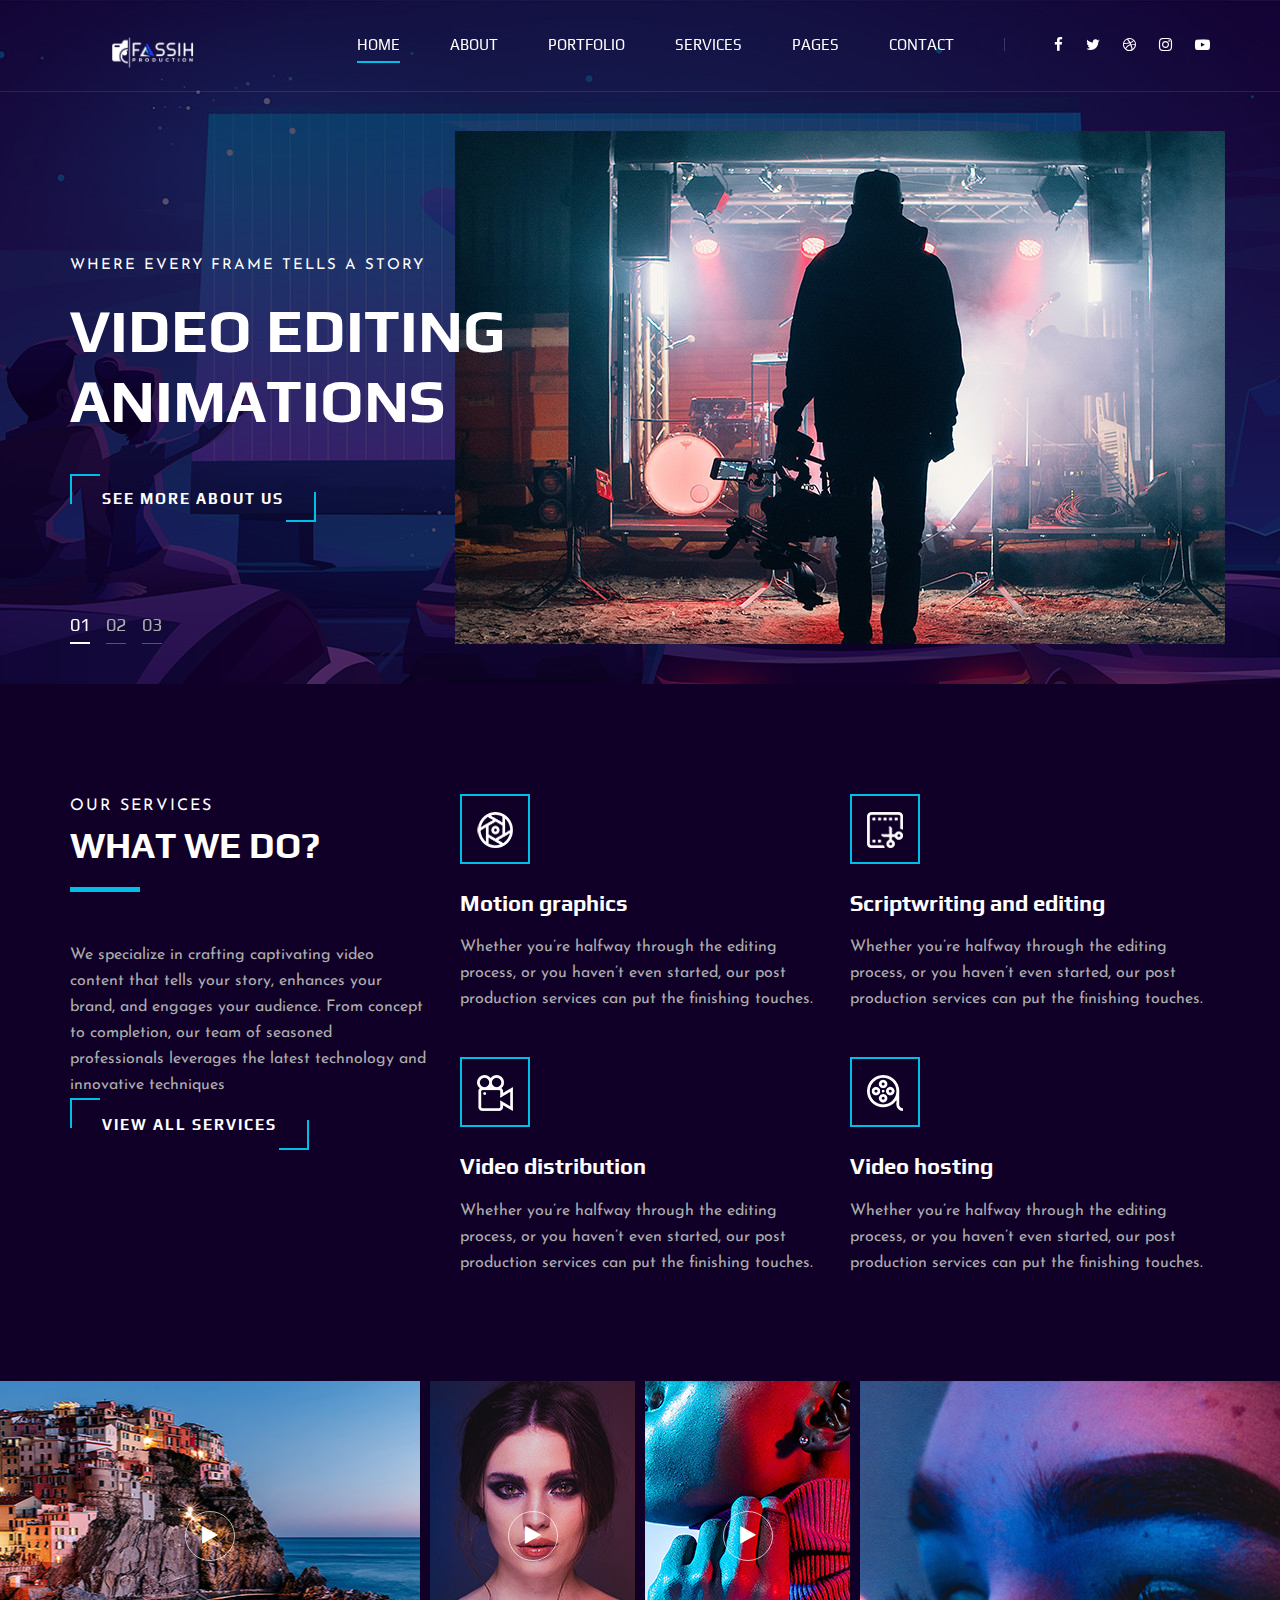
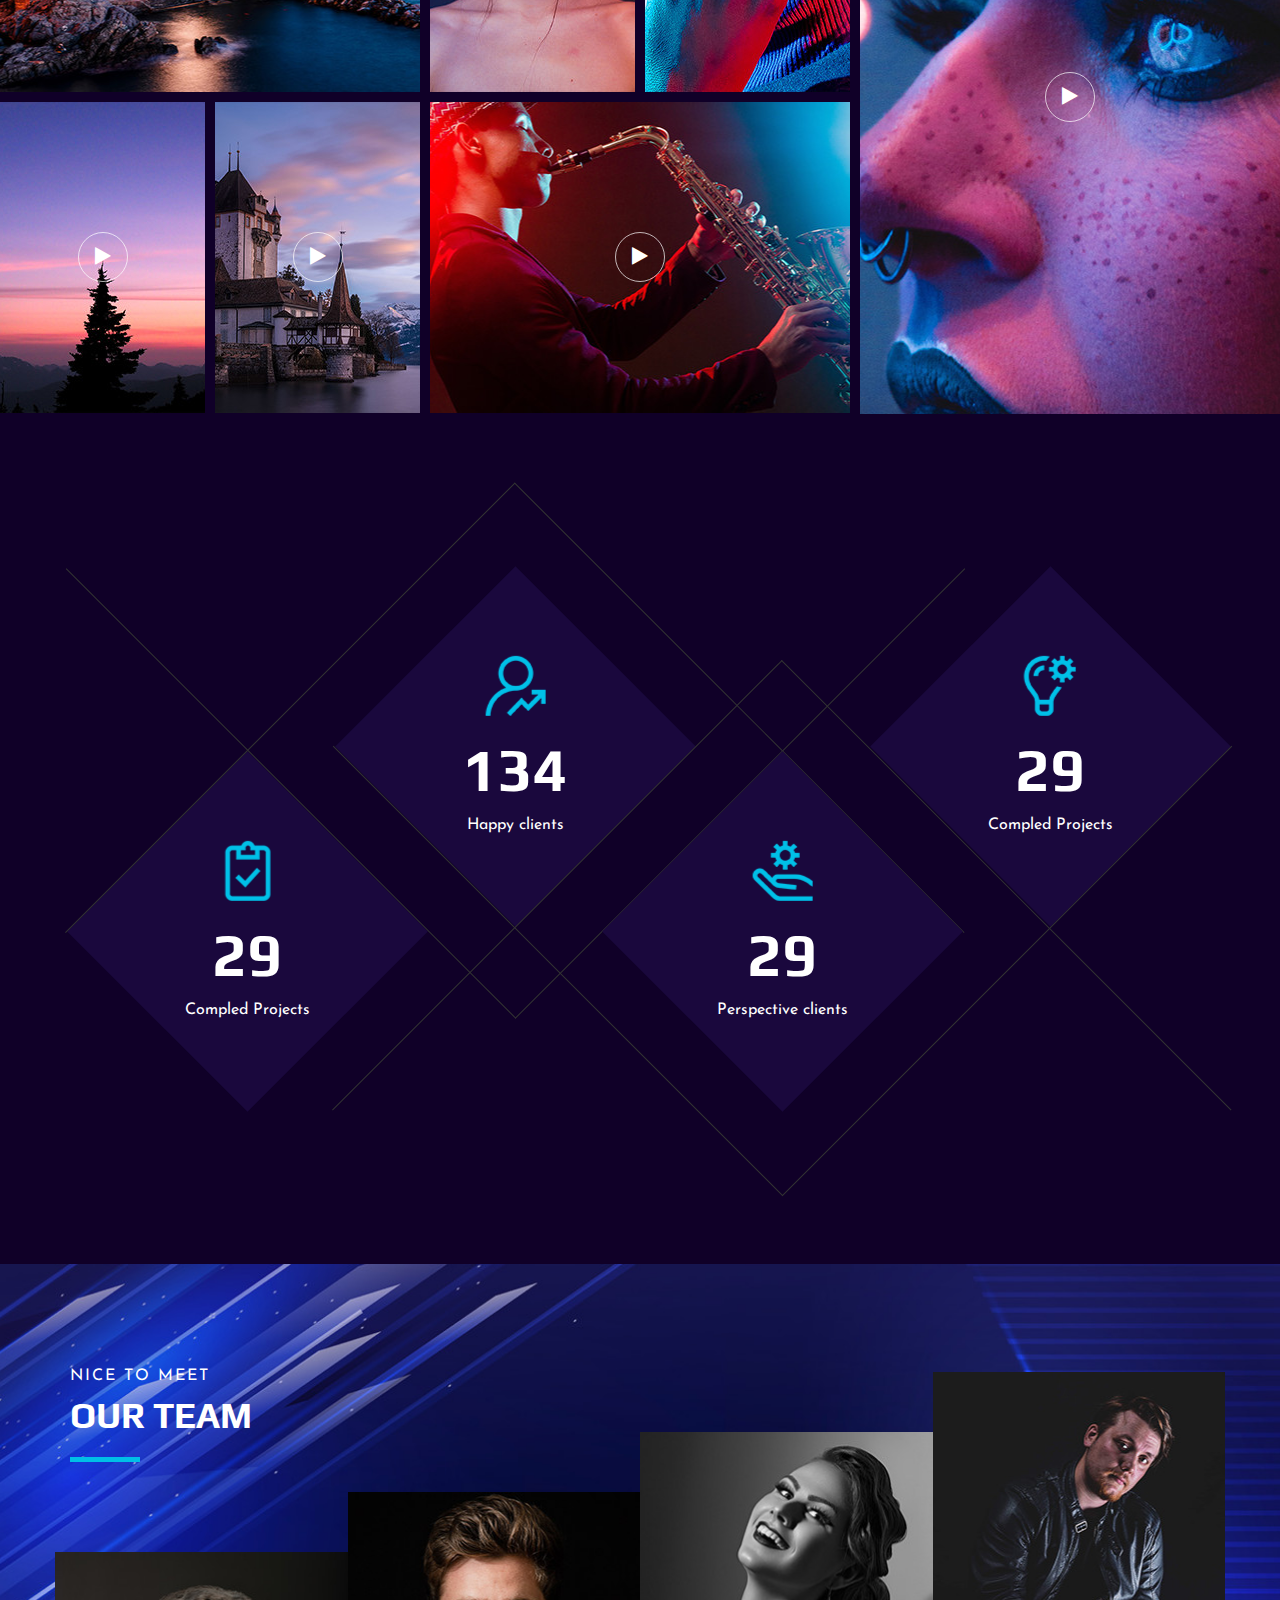
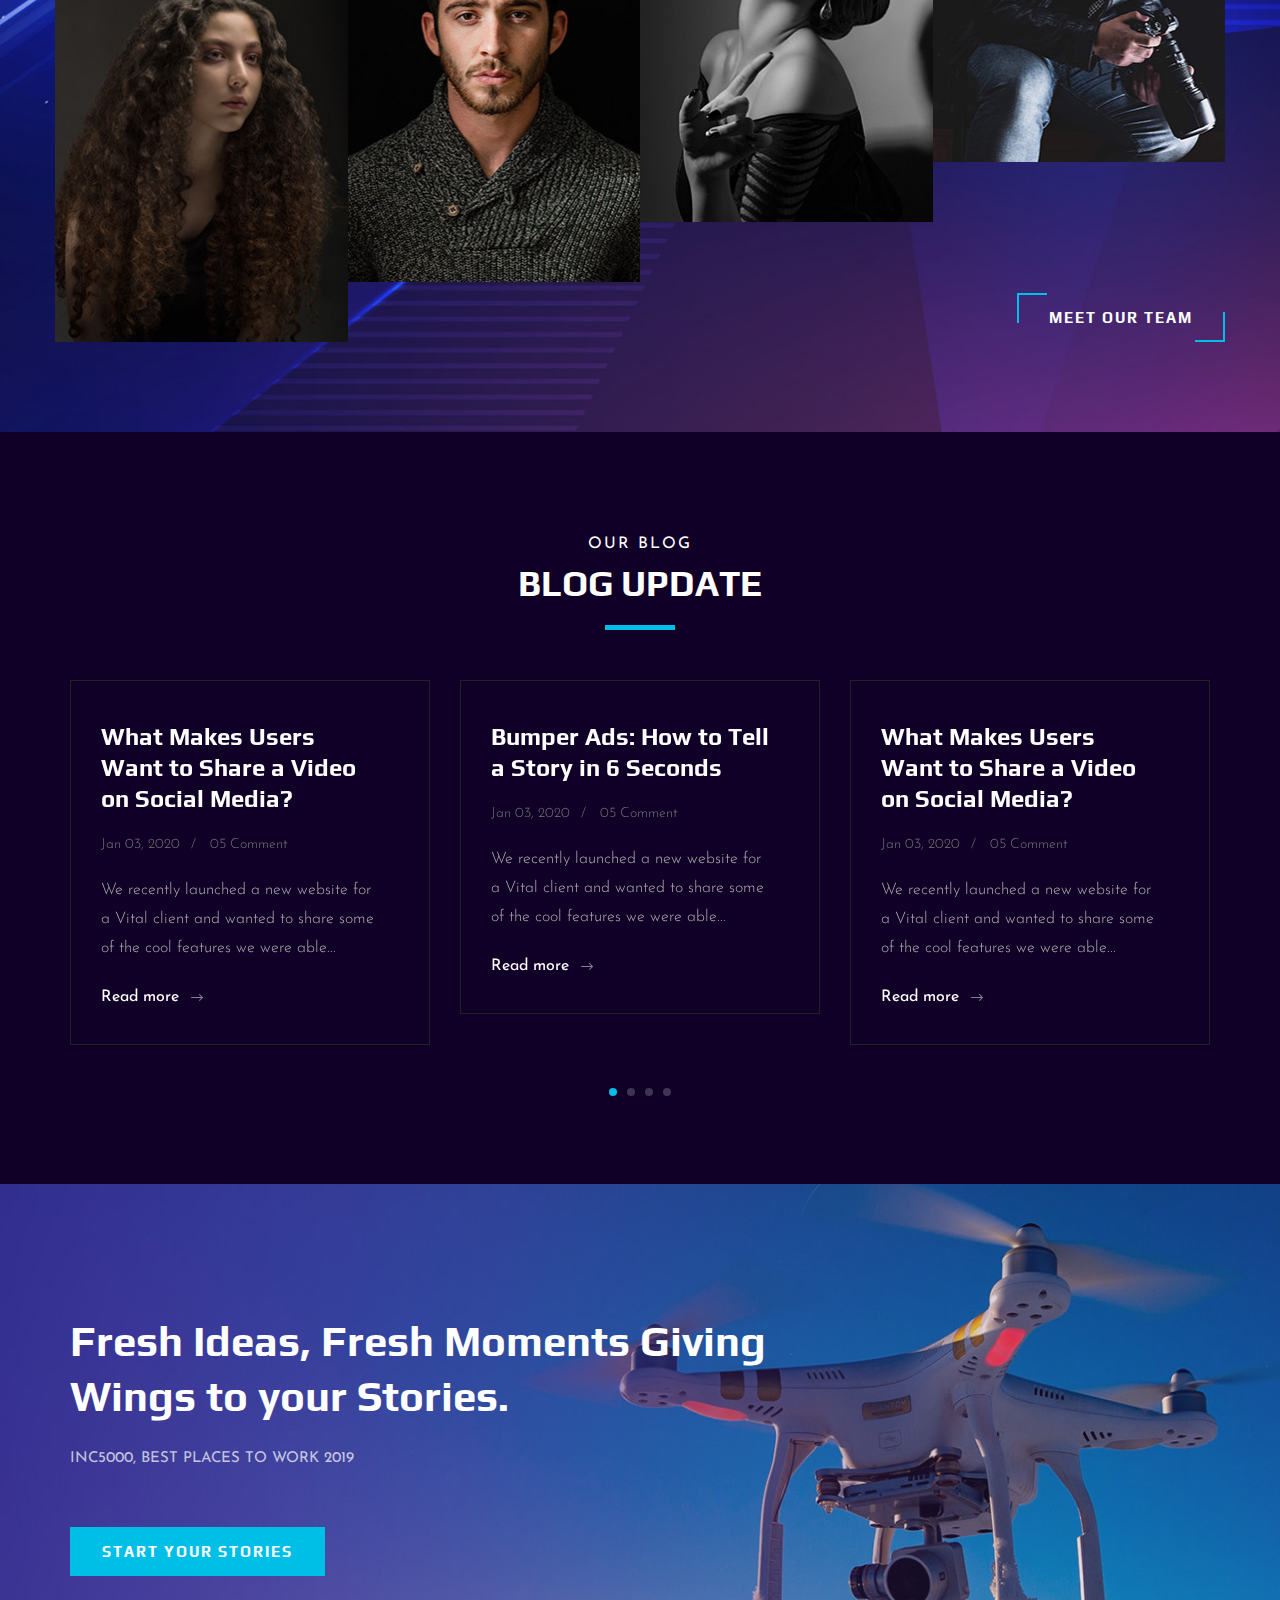
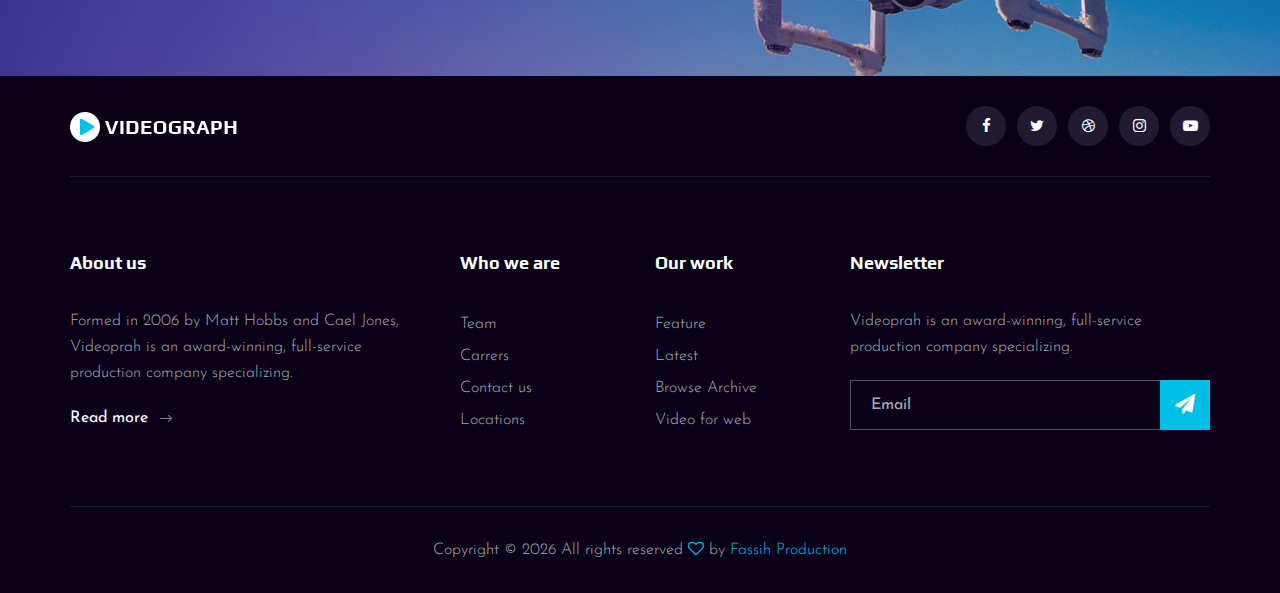
<file: index.html>
<!DOCTYPE html>
<html lang="zxx">

<head>
    <meta charset="UTF-8">
    <meta name="description" content="Videograph Template">
    <meta name="keywords" content="Videograph, unica, creative, html">
    <meta name="viewport" content="width=device-width, initial-scale=1.0">
    <meta http-equiv="X-UA-Compatible" content="ie=edge">
    <title>Fassih Production</title>

    <!-- Google Font -->
    <link href="https://fonts.googleapis.com/css2?family=Play:wght@400;700&amp;display=swap" rel="stylesheet">
    <link href="https://fonts.googleapis.com/css2?family=Josefin+Sans:wght@300;400;500;600;700&amp;display=swap" rel="stylesheet">

    
    <link rel="stylesheet" href="css/css-bootstrap.min.css" type="text/css">
    <link rel="stylesheet" href="css/css-font-awesome.min.css" type="text/css">
    <link rel="stylesheet" href="css/css-elegant-icons.css" type="text/css">
    <link rel="stylesheet" href="css/css-owl.carousel.min.css" type="text/css">
    <link rel="stylesheet" href="css/css-magnific-popup.css" type="text/css">
    <link rel="stylesheet" href="css/css-slicknav.min.css" type="text/css">
    <link rel="stylesheet" href="css/css-style.css" type="text/css">
</head>

<body>
    <!-- Page Preloder -->
    <div id="preloder">
        <div class="loader"></div>
    </div>

    <!-- Header Section Begin -->
    <header class="header">
        <div class="container">
            <div class="row">
                <div class="col-lg-2">
                    <div class="header__logo">
                        <img src="img/fassihlog03.png" alt="">
                    </div>
                </div>
                <div class="col-lg-10">
                    <div class="header__nav__option">
                        <nav class="header__nav__menu mobile-menu">
                            <ul>
                                <li class="active"><a href="index.html">Home</a></li>
                                <li><a href="about.html">About</a></li>
                                <li><a href="portfolio.html">Portfolio</a></li>
                                <li><a href="services.html">Services</a></li>
                                <li><a href="#">Pages</a>
                                    <ul class="dropdown">
                                        <li><a href="about.html">About</a></li>
                                        <li><a href="portfolio.html">Portfolio</a></li>
                                        <li><a href="blog.html">Blog</a></li>
                                        <li><a href="blog-details.html">Blog Details</a></li>
                                    </ul>
                                </li>
                                <li><a href="contact.html">Contact</a></li>
                            </ul>
                        </nav>
                        <div class="header__nav__social">
                            <a href="#"><i class="fa fa-facebook"></i></a>
                            <a href="#"><i class="fa fa-twitter"></i></a>
                            <a href="#"><i class="fa fa-dribbble"></i></a>
                            <a href="#"><i class="fa fa-instagram"></i></a>
                            <a href="#"><i class="fa fa-youtube-play"></i></a>
                        </div>
                    </div>
                </div>
            </div>
            <div id="mobile-menu-wrap"></div>
        </div>
    </header>
    <!-- Header End -->

    <!-- Hero Section Begin -->
    <section class="hero">
        <div class="hero__slider owl-carousel">
            <div class="hero__item set-bg" data-setbg="img/hero/hero-1.jpg">
                <div class="container">
                    <div class="row">
                        <div class="col-lg-6">
                            <div class="hero__text">
                                <span>Where Every Frame Tells A Story
                                </span>
                                <h2>Video Editing Animations</h2>
                                <a href="#" class="primary-btn">See more about us</a>
                            </div>
                        </div>
                    </div>
                </div>
            </div>
            <div class="hero__item set-bg" data-setbg="img/hero/hero-1.jpg">
                <div class="container">
                    <div class="row">
                        <div class="col-lg-6">
                            <div class="hero__text">
                                <span>Where Every Frame Tells A Story</span>
                                <h2>Youtube Automation</h2>
                                <a href="#" class="primary-btn">See more about us</a>
                            </div>
                        </div>
                    </div>
                </div>
            </div>
            <div class="hero__item set-bg" data-setbg="img/hero/hero-1.jpg">
                <div class="container">
                    <div class="row">
                        <div class="col-lg-6">
                            <div class="hero__text">
                                <span>Where Every Frame Tells A Story</span>
                                <h2>Social Media Management</h2>
                                <a href="#" class="primary-btn">See more about us</a>
                            </div>
                        </div>
                    </div>
                </div>
            </div>
        </div>
    </section>
    <!-- Hero Section End -->

    <!-- Services Section Begin -->
    <section class="services spad">
        <div class="container">
            <div class="row">
                <div class="col-lg-4">
                    <div class="services__title">
                        <div class="section-title">
                            <span>Our services</span>
                            <h2>What We do?</h2>
                        </div>
                        <p>We specialize in crafting captivating video content that tells your story, enhances your brand, and engages your audience.
                             From concept to completion, our team of seasoned professionals leverages the latest technology and innovative techniques 
                        <a href="#" class="primary-btn">View all services</a>
                    </div>
                </div>
                <div class="col-lg-8">
                    <div class="row">
                        <div class="col-lg-6 col-md-6 col-sm-6">
                            <div class="services__item">
                                <div class="services__item__icon">
                                    <img src="images/icons-si-1.png" alt="">
                                </div>
                                <h4>Motion graphics</h4>
                                <p>Whether you&rsquo;re halfway through the editing process, or you haven&rsquo;t even started, our
                                    post production services can put the finishing touches.</p>
                            </div>
                        </div>
                        <div class="col-lg-6 col-md-6 col-sm-6">
                            <div class="services__item">
                                <div class="services__item__icon">
                                    <img src="images/icons-si-2.png" alt="">
                                </div>
                                <h4>Scriptwriting and editing</h4>
                                <p>Whether you&rsquo;re halfway through the editing process, or you haven&rsquo;t even started, our
                                    post production services can put the finishing touches.</p>
                            </div>
                        </div>
                        <div class="col-lg-6 col-md-6 col-sm-6">
                            <div class="services__item">
                                <div class="services__item__icon">
                                    <img src="images/icons-si-3.png" alt="">
                                </div>
                                <h4>Video distribution</h4>
                                <p>Whether you&rsquo;re halfway through the editing process, or you haven&rsquo;t even started, our
                                    post production services can put the finishing touches.</p>
                            </div>
                        </div>
                        <div class="col-lg-6 col-md-6 col-sm-6">
                            <div class="services__item">
                                <div class="services__item__icon">
                                    <img src="images/icons-si-4.png" alt="">
                                </div>
                                <h4>Video hosting</h4>
                                <p>Whether you&rsquo;re halfway through the editing process, or you haven&rsquo;t even started, our
                                    post production services can put the finishing touches.</p>
                            </div>
                        </div>
                    </div>
                </div>
            </div>
        </div>
    </section>
    <!-- Services Section End -->

    <!-- Work Section Begin -->
    <section class="work">
        <div class="work__gallery">
            <div class="grid-sizer"></div>
            <div class="work__item wide__item set-bg" data-setbg="img/work/work-1.jpg">
                <a href="https://www.youtube.com/watch?v=LXb3EKWsInQ" class="play-btn video-popup"><i class="fa fa-play"></i></a>
                <div class="work__item__hover">
                    <h4>VIP Auto Tires &amp; Service</h4>
                    <ul>
                        <li>eCommerce</li>
                        <li>Magento</li>
                    </ul>
                </div>
            </div>
            <div class="work__item small__item set-bg" data-setbg="img/work/work-2.jpg">
                <a href="https://www.youtube.com/watch?v=LXb3EKWsInQ" class="play-btn video-popup"><i class="fa fa-play"></i></a>
            </div>
            <div class="work__item small__item set-bg" data-setbg="img/work/work-3.jpg">
                <a href="https://www.youtube.com/watch?v=LXb3EKWsInQ" class="play-btn video-popup"><i class="fa fa-play"></i></a>
            </div>
            <div class="work__item large__item set-bg" data-setbg="img/work/work-4.jpg">
                <a href="https://www.youtube.com/watch?v=LXb3EKWsInQ" class="play-btn video-popup"><i class="fa fa-play"></i></a>
                <div class="work__item__hover">
                    <h4>VIP Auto Tires &amp; Service</h4>
                    <ul>
                        <li>eCommerce</li>
                        <li>Magento</li>
                    </ul>
                </div>
            </div>
            <div class="work__item small__item set-bg" data-setbg="img/work/work-5.jpg">
                <a href="https://www.youtube.com/watch?v=LXb3EKWsInQ" class="play-btn video-popup"><i class="fa fa-play"></i></a>
            </div>
            <div class="work__item small__item set-bg" data-setbg="img/work/work-6.jpg">
                <a href="https://www.youtube.com/watch?v=LXb3EKWsInQ" class="play-btn video-popup"><i class="fa fa-play"></i></a>
            </div>
            <div class="work__item wide__item set-bg" data-setbg="img/work/work-7.jpg">
                <a href="https://www.youtube.com/watch?v=LXb3EKWsInQ" class="play-btn video-popup"><i class="fa fa-play"></i></a>
                <div class="work__item__hover">
                    <h4>VIP Auto Tires &amp; Service</h4>
                    <ul>
                        <li>eCommerce</li>
                        <li>Magento</li>
                    </ul>
                </div>
            </div>
        </div>
    </section>
    <!-- Work Section End -->

    <!-- Counter Section Begin -->
    <section class="counter">
        <div class="container">
            <div class="counter__content">
                <div class="row">
                    <div class="col-lg-3 col-md-6 col-sm-6">
                        <div class="counter__item">
                            <div class="counter__item__text">
                                <img src="images/icons-ci-1.png" alt="">
                                <h2 class="counter_num">230</h2>
                                <p>Compled Projects</p>
                            </div>
                        </div>
                    </div>
                    <div class="col-lg-3 col-md-6 col-sm-6">
                        <div class="counter__item second__item">
                            <div class="counter__item__text">
                                <img src="images/icons-ci-2.png" alt="">
                                <h2 class="counter_num">1068</h2>
                                <p>Happy clients</p>
                            </div>
                        </div>
                    </div>
                    <div class="col-lg-3 col-md-6 col-sm-6">
                        <div class="counter__item third__item">
                            <div class="counter__item__text">
                                <img src="images/icons-ci-3.png" alt="">
                                <h2 class="counter_num">230</h2>
                                <p>Perspective clients</p>
                            </div>
                        </div>
                    </div>
                    <div class="col-lg-3 col-md-6 col-sm-6">
                        <div class="counter__item four__item">
                            <div class="counter__item__text">
                                <img src="images/icons-ci-4.png" alt="">
                                <h2 class="counter_num">230</h2>
                                <p>Compled Projects</p>
                            </div>
                        </div>
                    </div>
                </div>
            </div>
        </div>
    </section>
    <!-- Counter Section End -->

    <!-- Team Section Begin -->
    <section class="team spad set-bg" data-setbg="img/team-bg.jpg">
        <div class="container">
            <div class="row">
                <div class="col-lg-12">
                    <div class="section-title team__title">
                        <span>Nice to meet</span>
                        <h2>OUR Team</h2>
                    </div>
                </div>
            </div>
            <div class="row">
                <div class="col-lg-3 col-md-6 col-sm-6 p-0">
                    <div class="team__item set-bg" data-setbg="img/team/team-1.jpg">
                        <div class="team__item__text">
                            <h4>AMANDA STONE</h4>
                            <p>Videographer</p>
                            <div class="team__item__social">
                                <a href="#"><i class="fa fa-facebook"></i></a>
                                <a href="#"><i class="fa fa-twitter"></i></a>
                                <a href="#"><i class="fa fa-dribbble"></i></a>
                                <a href="#"><i class="fa fa-instagram"></i></a>
                            </div>
                        </div>
                    </div>
                </div>
                <div class="col-lg-3 col-md-6 col-sm-6 p-0">
                    <div class="team__item team__item--second set-bg" data-setbg="img/team/team-2.jpg">
                        <div class="team__item__text">
                            <h4>AMANDA STONE</h4>
                            <p>Videographer</p>
                            <div class="team__item__social">
                                <a href="#"><i class="fa fa-facebook"></i></a>
                                <a href="#"><i class="fa fa-twitter"></i></a>
                                <a href="#"><i class="fa fa-dribbble"></i></a>
                                <a href="#"><i class="fa fa-instagram"></i></a>
                            </div>
                        </div>
                    </div>
                </div>
                <div class="col-lg-3 col-md-6 col-sm-6 p-0">
                    <div class="team__item team__item--third set-bg" data-setbg="img/team/team-3.jpg">
                        <div class="team__item__text">
                            <h4>AMANDA STONE</h4>
                            <p>Videographer</p>
                            <div class="team__item__social">
                                <a href="#"><i class="fa fa-facebook"></i></a>
                                <a href="#"><i class="fa fa-twitter"></i></a>
                                <a href="#"><i class="fa fa-dribbble"></i></a>
                                <a href="#"><i class="fa fa-instagram"></i></a>
                            </div>
                        </div>
                    </div>
                </div>
                <div class="col-lg-3 col-md-6 col-sm-6 p-0">
                    <div class="team__item team__item--four set-bg" data-setbg="img/team/team-4.jpg">
                        <div class="team__item__text">
                            <h4>AMANDA STONE</h4>
                            <p>Videographer</p>
                            <div class="team__item__social">
                                <a href="#"><i class="fa fa-facebook"></i></a>
                                <a href="#"><i class="fa fa-twitter"></i></a>
                                <a href="#"><i class="fa fa-dribbble"></i></a>
                                <a href="#"><i class="fa fa-instagram"></i></a>
                            </div>
                        </div>
                    </div>
                </div>
                <div class="col-lg-12 p-0">
                    <div class="team__btn">
                        <a href="#" class="primary-btn">Meet Our Team</a>
                    </div>
                </div>
            </div>
        </div>
    </section>
    <!-- Team Section End -->

    <!-- Latest Blog Section Begin -->
    <section class="latest spad">
        <div class="container">
            <div class="row">
                <div class="col-lg-12">
                    <div class="section-title center-title">
                        <span>Our Blog</span>
                        <h2>Blog Update</h2>
                    </div>
                </div>
            </div>
            <div class="row">
                <div class="latest__slider owl-carousel">
                    <div class="col-lg-4">
                        <div class="blog__item latest__item">
                            <h4>What Makes Users Want to Share a Video on Social Media?</h4>
                            <ul>
                                <li>Jan 03, 2020</li>
                                <li>05 Comment</li>
                            </ul>
                            <p>We recently launched a new website for a Vital client and wanted to share some of the
                                cool features we were able...</p>
                            <a href="#">Read more <span class="arrow_right"></span></a>
                        </div>
                    </div>
                    <div class="col-lg-4">
                        <div class="blog__item latest__item">
                            <h4>Bumper Ads: How to Tell a Story in 6 Seconds</h4>
                            <ul>
                                <li>Jan 03, 2020</li>
                                <li>05 Comment</li>
                            </ul>
                            <p>We recently launched a new website for a Vital client and wanted to share some of the
                                cool features we were able...</p>
                            <a href="#">Read more <span class="arrow_right"></span></a>
                        </div>
                    </div>
                    <div class="col-lg-4">
                        <div class="blog__item latest__item">
                            <h4>What Makes Users Want to Share a Video on Social Media?</h4>
                            <ul>
                                <li>Jan 03, 2020</li>
                                <li>05 Comment</li>
                            </ul>
                            <p>We recently launched a new website for a Vital client and wanted to share some of the
                                cool features we were able...</p>
                            <a href="#">Read more <span class="arrow_right"></span></a>
                        </div>
                    </div>
                    <div class="col-lg-4">
                        <div class="blog__item latest__item">
                            <h4>Bumper Ads: How to Tell a Story in 6 Seconds</h4>
                            <ul>
                                <li>Jan 03, 2020</li>
                                <li>05 Comment</li>
                            </ul>
                            <p>We recently launched a new website for a Vital client and wanted to share some of the
                                cool features we were able...</p>
                            <a href="#">Read more <span class="arrow_right"></span></a>
                        </div>
                    </div>
                    <div class="col-lg-4">
                        <div class="blog__item latest__item">
                            <h4>What Makes Users Want to Share a Video on Social Media?</h4>
                            <ul>
                                <li>Jan 03, 2020</li>
                                <li>05 Comment</li>
                            </ul>
                            <p>We recently launched a new website for a Vital client and wanted to share some of the
                                cool features we were able...</p>
                            <a href="#">Read more <span class="arrow_right"></span></a>
                        </div>
                    </div>
                    <div class="col-lg-4">
                        <div class="blog__item latest__item">
                            <h4>What Makes Users Want to Share a Video on Social Media?</h4>
                            <ul>
                                <li>Jan 03, 2020</li>
                                <li>05 Comment</li>
                            </ul>
                            <p>We recently launched a new website for a Vital client and wanted to share some of the
                                cool features we were able...</p>
                            <a href="#">Read more <span class="arrow_right"></span></a>
                        </div>
                    </div>
                    <div class="col-lg-4">
                        <div class="blog__item latest__item">
                            <h4>What Makes Users Want to Share a Video on Social Media?</h4>
                            <ul>
                                <li>Jan 03, 2020</li>
                                <li>05 Comment</li>
                            </ul>
                            <p>We recently launched a new website for a Vital client and wanted to share some of the
                                cool features we were able...</p>
                            <a href="#">Read more <span class="arrow_right"></span></a>
                        </div>
                    </div>
                </div>
            </div>
        </div>
    </section>
    <!-- Latest Blog Section End -->

    <!-- Call To Action Section Begin -->
    <section class="callto spad set-bg" data-setbg="img/callto-bg.jpg">
        <div class="container">
            <div class="row">
                <div class="col-lg-8">
                    <div class="callto__text">
                        <h2>Fresh Ideas, Fresh Moments Giving Wings to your Stories.</h2>
                        <p>INC5000, Best places to work 2019</p>
                        <a href="#">Start your stories</a>
                    </div>
                </div>
            </div>
        </div>
    </section>
    <!-- Call To Action Section End -->

    <!-- Footer Section Begin -->
    <footer class="footer">
        <div class="container">
            <div class="footer__top">
                <div class="row">
                    <div class="col-lg-6 col-md-6">
                        <div class="footer__top__logo">
                            <a href="#"><img src="images/img-logo.png" alt=""></a>
                        </div>
                    </div>
                    <div class="col-lg-6 col-md-6">
                        <div class="footer__top__social">
                            <a href="#"><i class="fa fa-facebook"></i></a>
                            <a href="#"><i class="fa fa-twitter"></i></a>
                            <a href="#"><i class="fa fa-dribbble"></i></a>
                            <a href="#"><i class="fa fa-instagram"></i></a>
                            <a href="#"><i class="fa fa-youtube-play"></i></a>
                        </div>
                    </div>
                </div>
            </div>
            <div class="footer__option">
                <div class="row">
                    <div class="col-lg-4 col-md-6 col-sm-6">
                        <div class="footer__option__item">
                            <h5>About us</h5>
                            <p>Formed in 2006 by Matt Hobbs and Cael Jones, Videoprah is an award-winning, full-service
                                production company specializing.</p>
                            <a href="#" class="read__more">Read more <span class="arrow_right"></span></a>
                        </div>
                    </div>
                    <div class="col-lg-2 col-md-3 col-sm-3">
                        <div class="footer__option__item">
                            <h5>Who we are</h5>
                            <ul>
                                <li><a href="#">Team</a></li>
                                <li><a href="#">Carrers</a></li>
                                <li><a href="#">Contact us</a></li>
                                <li><a href="#">Locations</a></li>
                            </ul>
                        </div>
                    </div>
                    <div class="col-lg-2 col-md-3 col-sm-3">
                        <div class="footer__option__item">
                            <h5>Our work</h5>
                            <ul>
                                <li><a href="#">Feature</a></li>
                                <li><a href="#">Latest</a></li>
                                <li><a href="#">Browse Archive</a></li>
                                <li><a href="#">Video for web</a></li>
                            </ul>
                        </div>
                    </div>
                    <div class="col-lg-4 col-md-12">
                        <div class="footer__option__item">
                            <h5>Newsletter</h5>
                            <p>Videoprah is an award-winning, full-service production company specializing.</p>
                            <form action="#">
                                <input type="text" placeholder="Email">
                                <button type="submit"><i class="fa fa-send"></i></button>
                            </form>
                        </div>
                    </div>
                </div>
            </div>
            <div class="footer__copyright">
                <div class="row">
                    <div class="col-lg-12 text-center">
                        <!-- Link back to Colorlib can't be removed. Template is licensed under CC BY 3.0. -->
                        <p class="footer__copyright__text">Copyright &copy;
                            <script>
                                document.write(new Date().getFullYear());
                            </script>
                          All rights reserved <i class="fa fa-heart-o"
                          aria-hidden="true"></i> by <a href="#" target="_blank">Fassih Production</a>
                        </p>
                        <!-- Link back to Colorlib can't be removed. Template is licensed under CC BY 3.0. -->
                    </div>
                </div>
            </div>
        </div>
    </footer>
    <!-- Footer Section End -->

    <!-- Js Plugins -->
    <script src="js/7422-js-jquery-3.3.1.min.js"></script>
    <script src="js/6981-js-bootstrap.min.js"></script>
    <script src="js/8351-js-jquery.magnific-popup.min.js"></script>
    <script src="js/6002-js-mixitup.min.js"></script>
    <script src="js/4967-js-masonry.pkgd.min.js"></script>
    <script src="js/3266-js-jquery.slicknav.js"></script>
    <script src="js/3470-js-owl.carousel.min.js"></script>
    <script src="js/3407-js-main.js"></script>
</body>

</html>
</file>
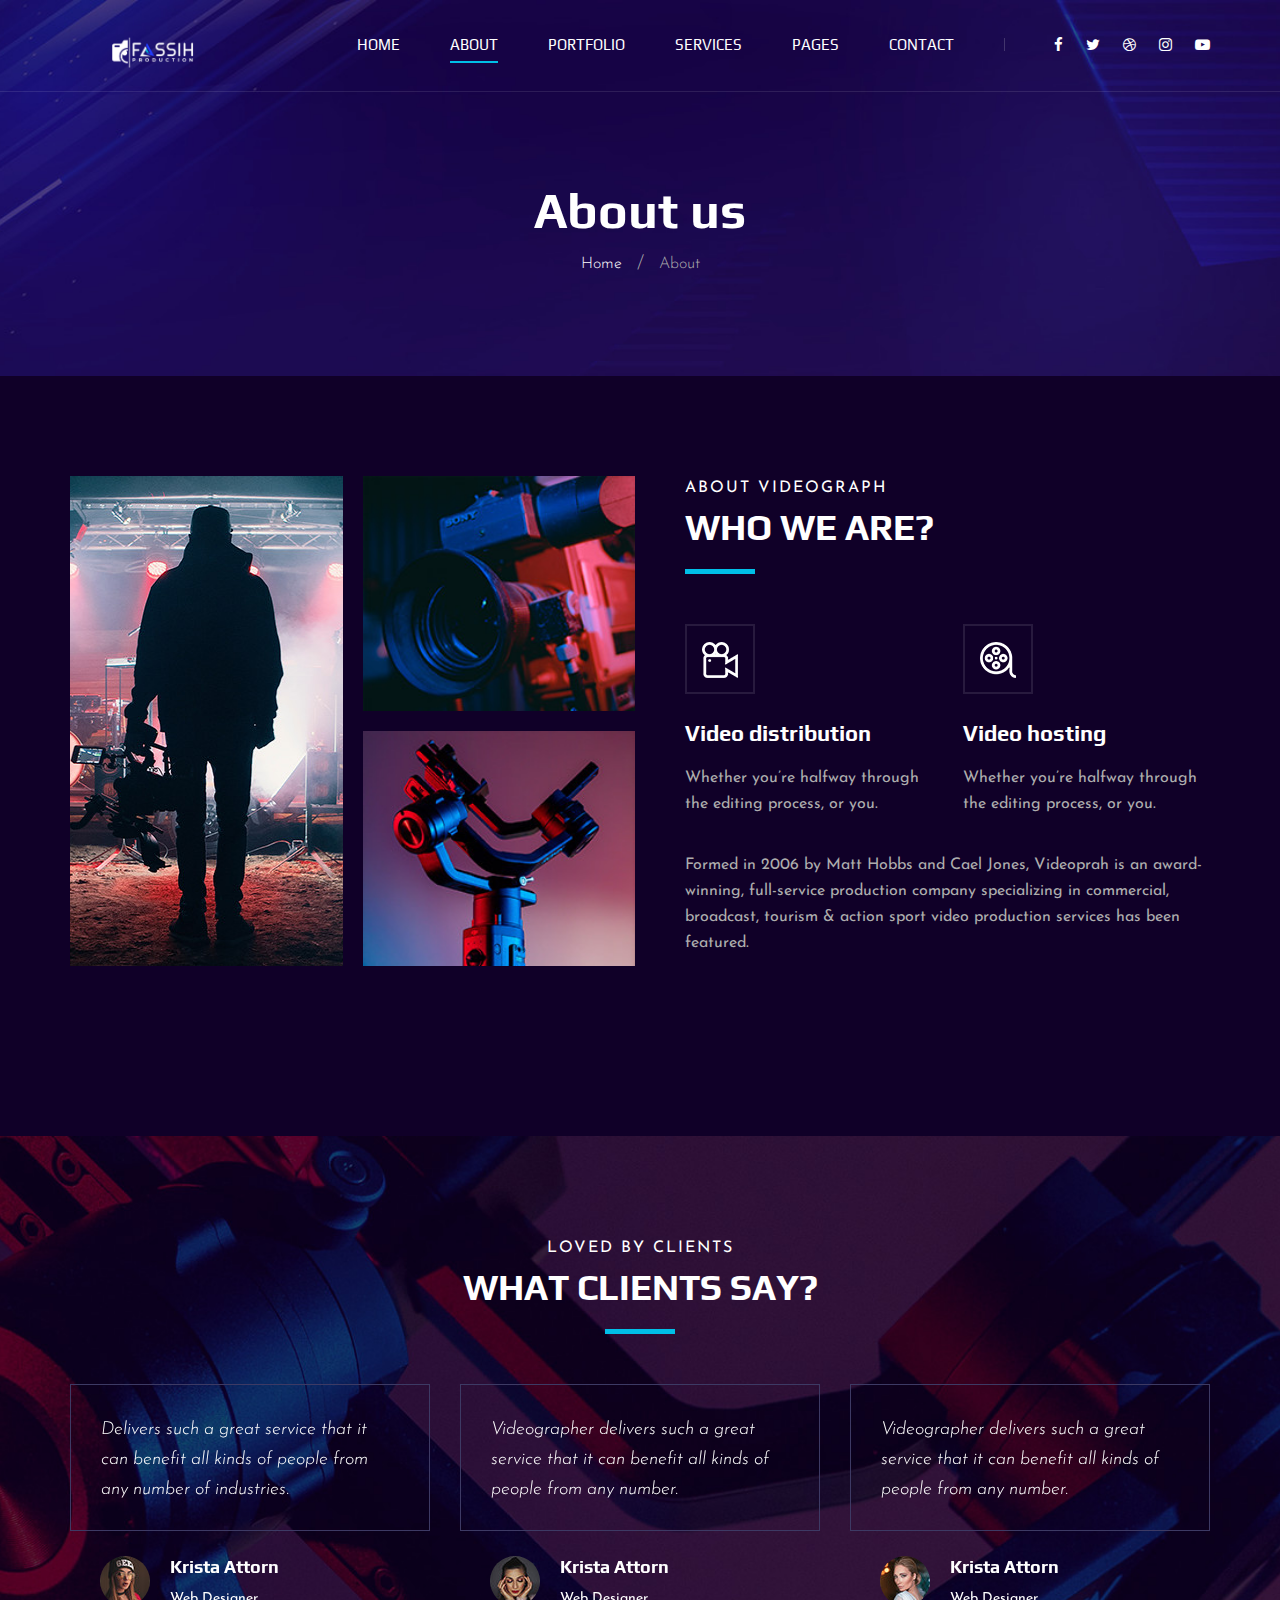
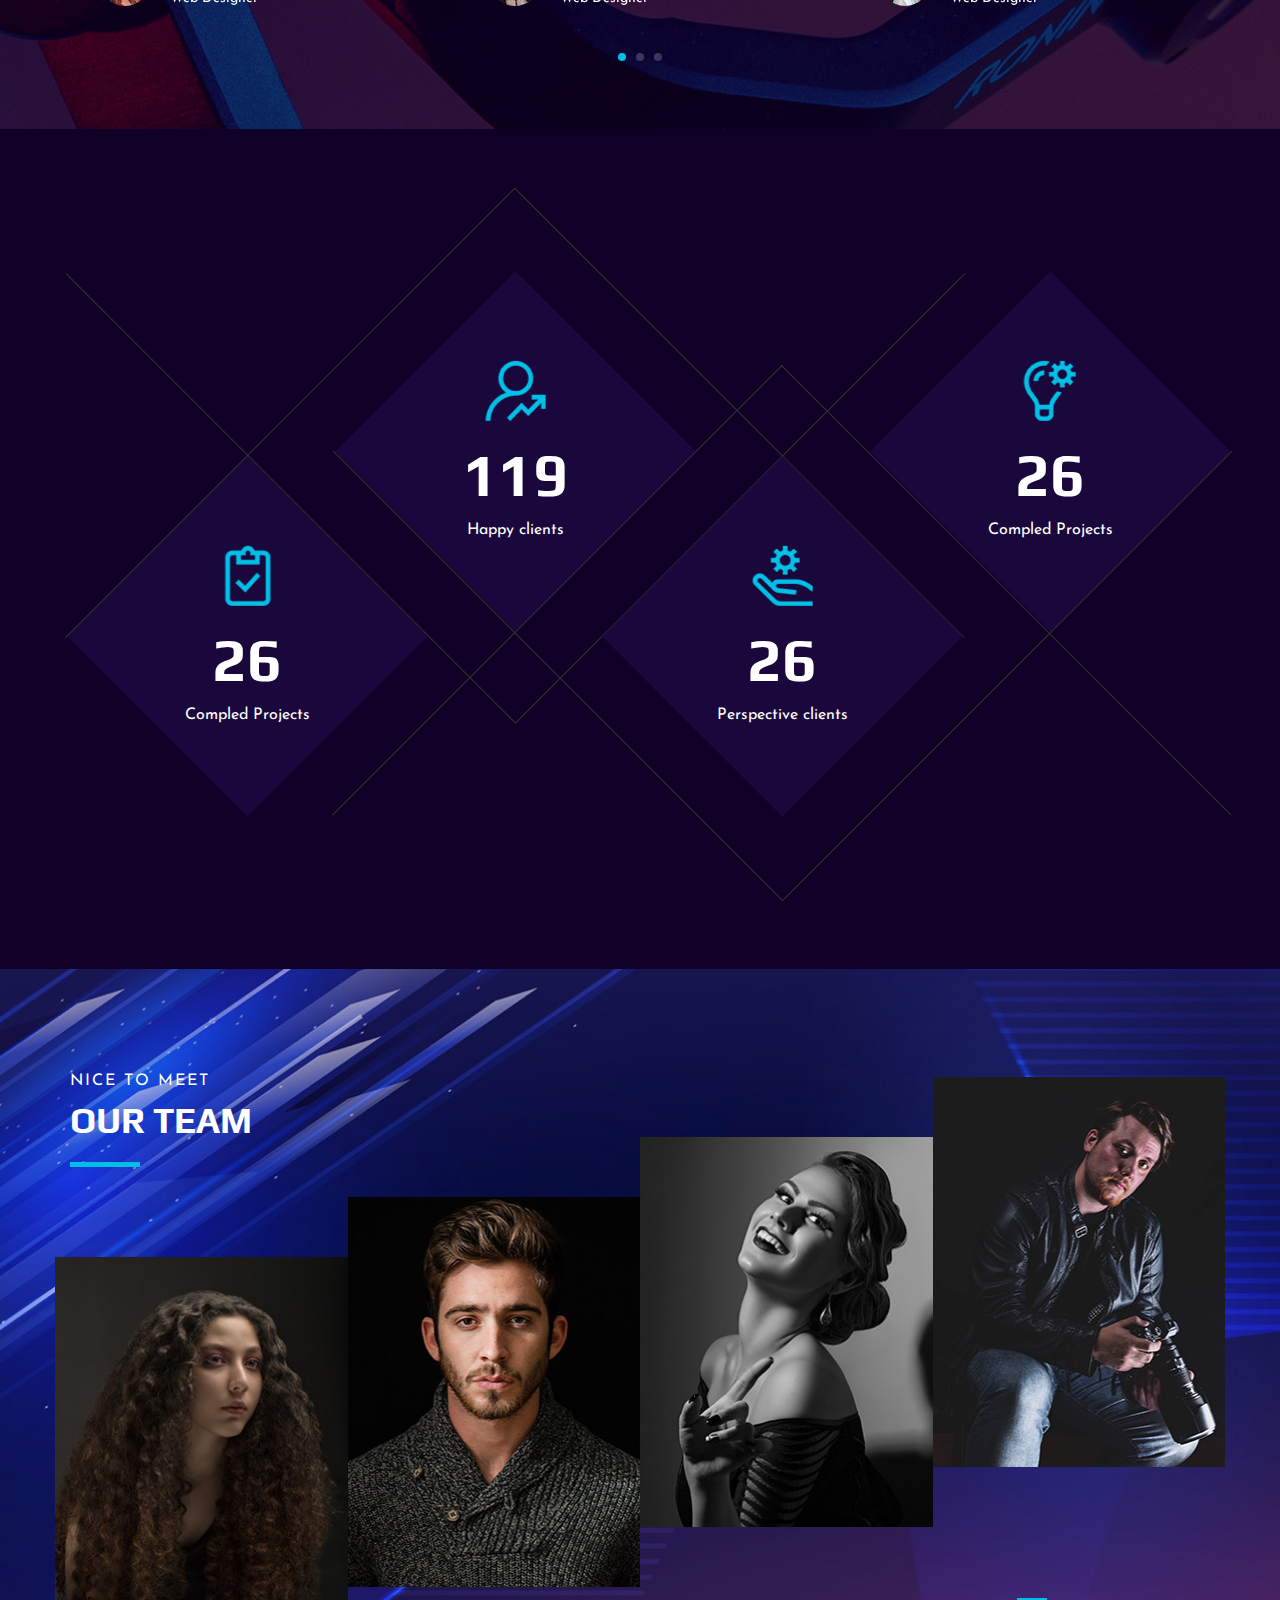
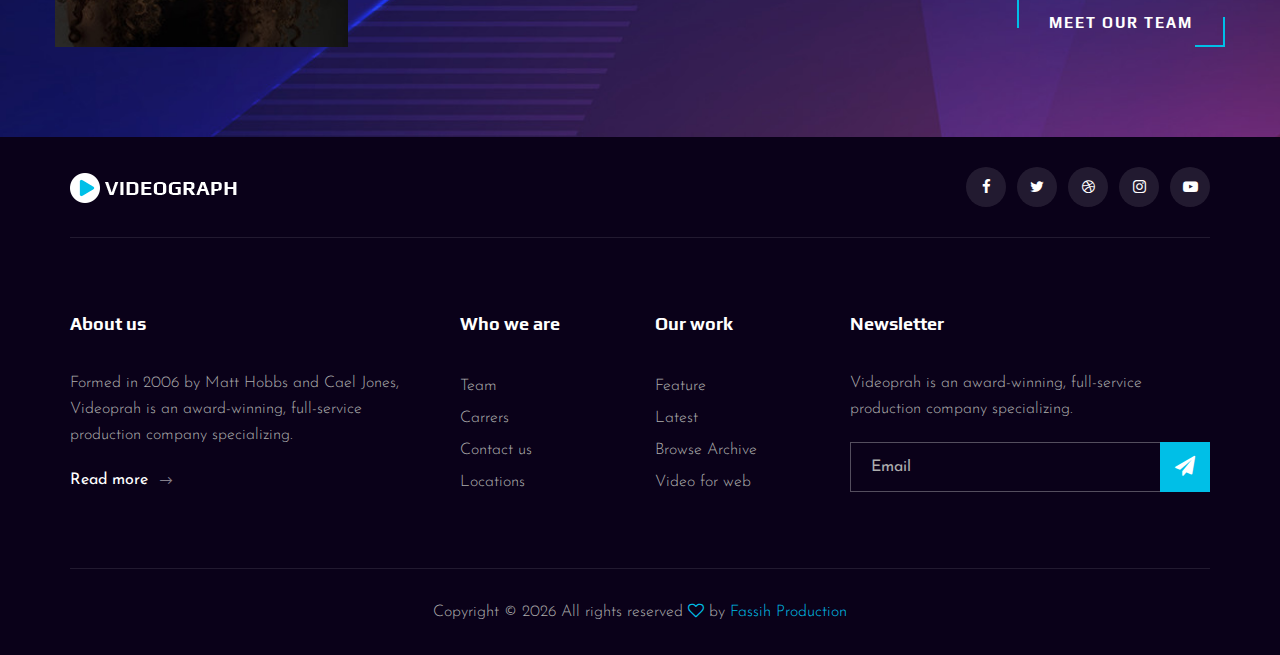
<file: about.html>
<!DOCTYPE html>
<html lang="zxx">

<head>
    <meta charset="UTF-8">
    <meta name="description" content="Videograph Template">
    <meta name="keywords" content="Videograph, unica, creative, html">
    <meta name="viewport" content="width=device-width, initial-scale=1.0">
    <meta http-equiv="X-UA-Compatible" content="ie=edge">
    <title>Videograph | Template</title>

    <!-- Google Font -->
    <link href="https://fonts.googleapis.com/css2?family=Play:wght@400;700&display=swap" rel="stylesheet">
    <link href="https://fonts.googleapis.com/css2?family=Josefin+Sans:wght@300;400;500;600;700&display=swap"
        rel="stylesheet">

    <!-- Css Styles -->
    <link rel="stylesheet" href="css/css-bootstrap.min.css" type="text/css">
    <link rel="stylesheet" href="css/css-font-awesome.min.css" type="text/css">
    <link rel="stylesheet" href="css/css-elegant-icons.css" type="text/css">
    <link rel="stylesheet" href="css/css-owl.carousel.min.css" type="text/css">
    <link rel="stylesheet" href="css/css-magnific-popup.css" type="text/css">
    <link rel="stylesheet" href="css/css-slicknav.min.css" type="text/css">
    <link rel="stylesheet" href="css/css-style.css" type="text/css">
</head>

<body>
    <!-- Page Preloder -->
    <div id="preloder">
        <div class="loader"></div>
    </div>

    <!-- Header Section Begin -->
    <header class="header">
        <div class="container">
            <div class="row">
                <div class="col-lg-2">
                    <div class="header__logo">
                        <a href="./index.html"><img src="img/fassihlog03.png" alt=""></a>
                    </div>
                </div>
                <div class="col-lg-10">
                    <div class="header__nav__option">
                        <nav class="header__nav__menu mobile-menu">
                            <ul>
                                <li><a href="./index.html">Home</a></li>
                                <li class="active"><a href="./about.html">About</a></li>
                                <li><a href="./portfolio.html">Portfolio</a></li>
                                <li><a href="./services.html">Services</a></li>
                                <li><a href="#">Pages</a>
                                    <ul class="dropdown">
                                        <li><a href="./about.html">About</a></li>
                                        <li><a href="./portfolio.html">Portfolio</a></li>
                                        <li><a href="./blog.html">Blog</a></li>
                                        <li><a href="./blog-details.html">Blog Details</a></li>
                                    </ul>
                                </li>
                                <li><a href="./contact.html">Contact</a></li>
                            </ul>
                        </nav>
                        <div class="header__nav__social">
                            <a href="#"><i class="fa fa-facebook"></i></a>
                            <a href="#"><i class="fa fa-twitter"></i></a>
                            <a href="#"><i class="fa fa-dribbble"></i></a>
                            <a href="#"><i class="fa fa-instagram"></i></a>
                            <a href="#"><i class="fa fa-youtube-play"></i></a>
                        </div>
                    </div>
                </div>
            </div>
            <div id="mobile-menu-wrap"></div>
        </div>
    </header>
    <!-- Header End -->

    <!-- Breadcrumb Begin -->
    <div class="breadcrumb-option spad set-bg" data-setbg="img/breadcrumb-bg.jpg">
        <div class="container">
            <div class="row">
                <div class="col-lg-12 text-center">
                    <div class="breadcrumb__text">
                        <h2>About us</h2>
                        <div class="breadcrumb__links">
                            <a href="#">Home</a>
                            <span>About</span>
                        </div>
                    </div>
                </div>
            </div>
        </div>
    </div>
    <!-- Breadcrumb End -->

    <!-- About Section Begin -->
    <section class="about spad">
        <div class="container">
            <div class="row">
                <div class="col-lg-6">
                    <div class="about__pic">
                        <div class="row">
                            <div class="col-lg-6 col-md-6 col-sm-6">
                                <div class="about__pic__item about__pic__item--large set-bg"
                                    data-setbg="img/about/about-1.jpg"></div>
                            </div>
                            <div class="col-lg-6 col-md-6 col-sm-6">
                                <div class="row">
                                    <div class="col-lg-12">
                                        <div class="about__pic__item set-bg" data-setbg="img/about/about-2.jpg"></div>
                                    </div>
                                    <div class="col-lg-12">
                                        <div class="about__pic__item set-bg" data-setbg="img/about/about-3.jpg"></div>
                                    </div>
                                </div>
                            </div>
                        </div>
                    </div>
                </div>
                <div class="col-lg-6">
                    <div class="about__text">
                        <div class="section-title">
                            <span>About videograph</span>
                            <h2>WHo we are?</h2>
                        </div>
                        <div class="row">
                            <div class="col-lg-6 col-md-6 col-sm-6">
                                <div class="services__item">
                                    <div class="services__item__icon">
                                        <img src="img/icons/si-3.png" alt="">
                                    </div>
                                    <h4>Video distribution</h4>
                                    <p>Whether you’re halfway through the editing process, or you.</p>
                                </div>
                            </div>
                            <div class="col-lg-6 col-md-6 col-sm-6">
                                <div class="services__item">
                                    <div class="services__item__icon">
                                        <img src="img/icons/si-4.png" alt="">
                                    </div>
                                    <h4>Video hosting</h4>
                                    <p>Whether you’re halfway through the editing process, or you.</p>
                                </div>
                            </div>
                        </div>
                        <div class="about__text__desc">
                            <p>Formed in 2006 by Matt Hobbs and Cael Jones, Videoprah is an award-winning, full-service
                                production company specializing in commercial, broadcast, tourism & action sport video
                                production services has been featured.</p>
                        </div>
                    </div>
                </div>
            </div>
        </div>
    </section>
    <!-- About Section End -->

    <!-- Testimonial Section Begin -->
    <section class="testimonial spad set-bg" data-setbg="img/testimonial-bg.jpg">
        <div class="container">
            <div class="row">
                <div class="col-lg-12">
                    <div class="section-title center-title">
                        <span>Loved By Clients</span>
                        <h2>What clients say?</h2>
                    </div>
                </div>
            </div>
            <div class="row">
                <div class="testimonial__slider owl-carousel">
                    <div class="col-lg-4">
                        <div class="testimonial__item">
                            <div class="testimonial__text">
                                <p>Delivers such a great service that it can benefit all kinds of people from any number
                                    of industries.</p>
                            </div>
                            <div class="testimonial__author">
                                <div class="testimonial__author__pic">
                                    <img src="img/testimonial/ta-1.jpg" alt="">
                                </div>
                                <div class="testimonial__author__text">
                                    <h5>Krista Attorn</h5>
                                    <span>Web Designer</span>
                                </div>
                            </div>
                        </div>
                    </div>
                    <div class="col-lg-4">
                        <div class="testimonial__item">
                            <div class="testimonial__text">
                                <p>Videographer delivers such a great service that it can benefit all kinds of people
                                    from any number.</p>
                            </div>
                            <div class="testimonial__author">
                                <div class="testimonial__author__pic">
                                    <img src="img/testimonial/ta-2.jpg" alt="">
                                </div>
                                <div class="testimonial__author__text">
                                    <h5>Krista Attorn</h5>
                                    <span>Web Designer</span>
                                </div>
                            </div>
                        </div>
                    </div>
                    <div class="col-lg-4">
                        <div class="testimonial__item">
                            <div class="testimonial__text">
                                <p>Videographer delivers such a great service that it can benefit all kinds of people
                                    from any number.</p>
                            </div>
                            <div class="testimonial__author">
                                <div class="testimonial__author__pic">
                                    <img src="img/testimonial/ta-3.jpg" alt="">
                                </div>
                                <div class="testimonial__author__text">
                                    <h5>Krista Attorn</h5>
                                    <span>Web Designer</span>
                                </div>
                            </div>
                        </div>
                    </div>
                    <div class="col-lg-4">
                        <div class="testimonial__item">
                            <div class="testimonial__text">
                                <p>Delivers such a great service that it can benefit all kinds of people from any number
                                    of industries.</p>
                            </div>
                            <div class="testimonial__author">
                                <div class="testimonial__author__pic">
                                    <img src="img/testimonial/ta-1.jpg" alt="">
                                </div>
                                <div class="testimonial__author__text">
                                    <h5>Krista Attorn</h5>
                                    <span>Web Designer</span>
                                </div>
                            </div>
                        </div>
                    </div>
                    <div class="col-lg-4">
                        <div class="testimonial__item">
                            <div class="testimonial__text">
                                <p>Videographer delivers such a great service that it can benefit all kinds of people
                                    from any number.</p>
                            </div>
                            <div class="testimonial__author">
                                <div class="testimonial__author__pic">
                                    <img src="img/testimonial/ta-2.jpg" alt="">
                                </div>
                                <div class="testimonial__author__text">
                                    <h5>Krista Attorn</h5>
                                    <span>Web Designer</span>
                                </div>
                            </div>
                        </div>
                    </div>
                </div>
            </div>
        </div>
    </section>
    <!-- Testimonial Section End -->

    <!-- Counter Section Begin -->
    <section class="counter">
        <div class="container">
            <div class="counter__content">
                <div class="row">
                    <div class="col-lg-3 col-md-6 col-sm-6">
                        <div class="counter__item">
                            <div class="counter__item__text">
                                <img src="img/icons/ci-1.png" alt="">
                                <h2 class="counter_num">230</h2>
                                <p>Compled Projects</p>
                            </div>
                        </div>
                    </div>
                    <div class="col-lg-3 col-md-6 col-sm-6">
                        <div class="counter__item second__item">
                            <div class="counter__item__text">
                                <img src="img/icons/ci-2.png" alt="">
                                <h2 class="counter_num">1068</h2>
                                <p>Happy clients</p>
                            </div>
                        </div>
                    </div>
                    <div class="col-lg-3 col-md-6 col-sm-6">
                        <div class="counter__item third__item">
                            <div class="counter__item__text">
                                <img src="img/icons/ci-3.png" alt="">
                                <h2 class="counter_num">230</h2>
                                <p>Perspective clients</p>
                            </div>
                        </div>
                    </div>
                    <div class="col-lg-3 col-md-6 col-sm-6">
                        <div class="counter__item four__item">
                            <div class="counter__item__text">
                                <img src="img/icons/ci-4.png" alt="">
                                <h2 class="counter_num">230</h2>
                                <p>Compled Projects</p>
                            </div>
                        </div>
                    </div>
                </div>
            </div>
        </div>
    </section>
    <!-- Counter Section End -->

    <!-- Team Section Begin -->
    <section class="team spad set-bg" data-setbg="img/team-bg.jpg">
        <div class="container">
            <div class="row">
                <div class="col-lg-12">
                    <div class="section-title team__title">
                        <span>Nice to meet</span>
                        <h2>OUR Team</h2>
                    </div>
                </div>
            </div>
            <div class="row">
                <div class="col-lg-3 col-md-6 col-sm-6 p-0">
                    <div class="team__item set-bg" data-setbg="img/team/team-1.jpg">
                        <div class="team__item__text">
                            <h4>AMANDA STONE</h4>
                            <p>Videographer</p>
                            <div class="team__item__social">
                                <a href="#"><i class="fa fa-facebook"></i></a>
                                <a href="#"><i class="fa fa-twitter"></i></a>
                                <a href="#"><i class="fa fa-dribbble"></i></a>
                                <a href="#"><i class="fa fa-instagram"></i></a>
                            </div>
                        </div>
                    </div>
                </div>
                <div class="col-lg-3 col-md-6 col-sm-6 p-0">
                    <div class="team__item team__item--second set-bg" data-setbg="img/team/team-2.jpg">
                        <div class="team__item__text">
                            <h4>AMANDA STONE</h4>
                            <p>Videographer</p>
                            <div class="team__item__social">
                                <a href="#"><i class="fa fa-facebook"></i></a>
                                <a href="#"><i class="fa fa-twitter"></i></a>
                                <a href="#"><i class="fa fa-dribbble"></i></a>
                                <a href="#"><i class="fa fa-instagram"></i></a>
                            </div>
                        </div>
                    </div>
                </div>
                <div class="col-lg-3 col-md-6 col-sm-6 p-0">
                    <div class="team__item team__item--third set-bg" data-setbg="img/team/team-3.jpg">
                        <div class="team__item__text">
                            <h4>AMANDA STONE</h4>
                            <p>Videographer</p>
                            <div class="team__item__social">
                                <a href="#"><i class="fa fa-facebook"></i></a>
                                <a href="#"><i class="fa fa-twitter"></i></a>
                                <a href="#"><i class="fa fa-dribbble"></i></a>
                                <a href="#"><i class="fa fa-instagram"></i></a>
                            </div>
                        </div>
                    </div>
                </div>
                <div class="col-lg-3 col-md-6 col-sm-6 p-0">
                    <div class="team__item team__item--four set-bg" data-setbg="img/team/team-4.jpg">
                        <div class="team__item__text">
                            <h4>AMANDA STONE</h4>
                            <p>Videographer</p>
                            <div class="team__item__social">
                                <a href="#"><i class="fa fa-facebook"></i></a>
                                <a href="#"><i class="fa fa-twitter"></i></a>
                                <a href="#"><i class="fa fa-dribbble"></i></a>
                                <a href="#"><i class="fa fa-instagram"></i></a>
                            </div>
                        </div>
                    </div>
                </div>
                <div class="col-lg-12 p-0">
                    <div class="team__btn">
                        <a href="#" class="primary-btn">Meet Our Team</a>
                    </div>
                </div>
            </div>
        </div>
    </section>
    <!-- Team Section End -->

    <!-- Footer Section Begin -->
    <footer class="footer">
        <div class="container">
            <div class="footer__top">
                <div class="row">
                    <div class="col-lg-6 col-md-6">
                        <div class="footer__top__logo">
                            <a href="#"><img src="img/logo.png" alt=""></a>
                        </div>
                    </div>
                    <div class="col-lg-6 col-md-6">
                        <div class="footer__top__social">
                            <a href="#"><i class="fa fa-facebook"></i></a>
                            <a href="#"><i class="fa fa-twitter"></i></a>
                            <a href="#"><i class="fa fa-dribbble"></i></a>
                            <a href="#"><i class="fa fa-instagram"></i></a>
                            <a href="#"><i class="fa fa-youtube-play"></i></a>
                        </div>
                    </div>
                </div>
            </div>
            <div class="footer__option">
                <div class="row">
                    <div class="col-lg-4 col-md-6 col-sm-6">
                        <div class="footer__option__item">
                            <h5>About us</h5>
                            <p>Formed in 2006 by Matt Hobbs and Cael Jones, Videoprah is an award-winning, full-service
                                production company specializing.</p>
                            <a href="#" class="read__more">Read more <span class="arrow_right"></span></a>
                        </div>
                    </div>
                    <div class="col-lg-2 col-md-3 col-sm-3">
                        <div class="footer__option__item">
                            <h5>Who we are</h5>
                            <ul>
                                <li><a href="#">Team</a></li>
                                <li><a href="#">Carrers</a></li>
                                <li><a href="#">Contact us</a></li>
                                <li><a href="#">Locations</a></li>
                            </ul>
                        </div>
                    </div>
                    <div class="col-lg-2 col-md-3 col-sm-3">
                        <div class="footer__option__item">
                            <h5>Our work</h5>
                            <ul>
                                <li><a href="#">Feature</a></li>
                                <li><a href="#">Latest</a></li>
                                <li><a href="#">Browse Archive</a></li>
                                <li><a href="#">Video for web</a></li>
                            </ul>
                        </div>
                    </div>
                    <div class="col-lg-4 col-md-12">
                        <div class="footer__option__item">
                            <h5>Newsletter</h5>
                            <p>Videoprah is an award-winning, full-service production company specializing.</p>
                            <form action="#">
                                <input type="text" placeholder="Email">
                                <button type="submit"><i class="fa fa-send"></i></button>
                            </form>
                        </div>
                    </div>
                </div>
            </div>
            <div class="footer__copyright">
                <div class="row">
                    <div class="col-lg-12 text-center">
                        <!-- Link back to Colorlib can't be removed. Template is licensed under CC BY 3.0. -->
                        <p class="footer__copyright__text">Copyright &copy;
                            <script>
                                document.write(new Date().getFullYear());
                            </script>
                            All rights reserved <i class="fa fa-heart-o"
                                aria-hidden="true"></i> by <a href="#" target="_blank">Fassih Production</a>
                        </p>
                        <!-- Link back to Colorlib can't be removed. Template is licensed under CC BY 3.0. -->
                    </div>
                </div>
            </div>
        </div>
    </footer>
    <!-- Footer Section End -->

    <!-- Js Plugins -->
    <script src="js/jquery-3.3.1.min.js"></script>
    <script src="js/bootstrap.min.js"></script>
    <script src="js/jquery.magnific-popup.min.js"></script>
    <script src="js/mixitup.min.js"></script>
    <script src="js/masonry.pkgd.min.js"></script>
    <script src="js/jquery.slicknav.js"></script>
    <script src="js/owl.carousel.min.js"></script>
    <script src="js/main.js"></script>
</body>

</html>
</file>
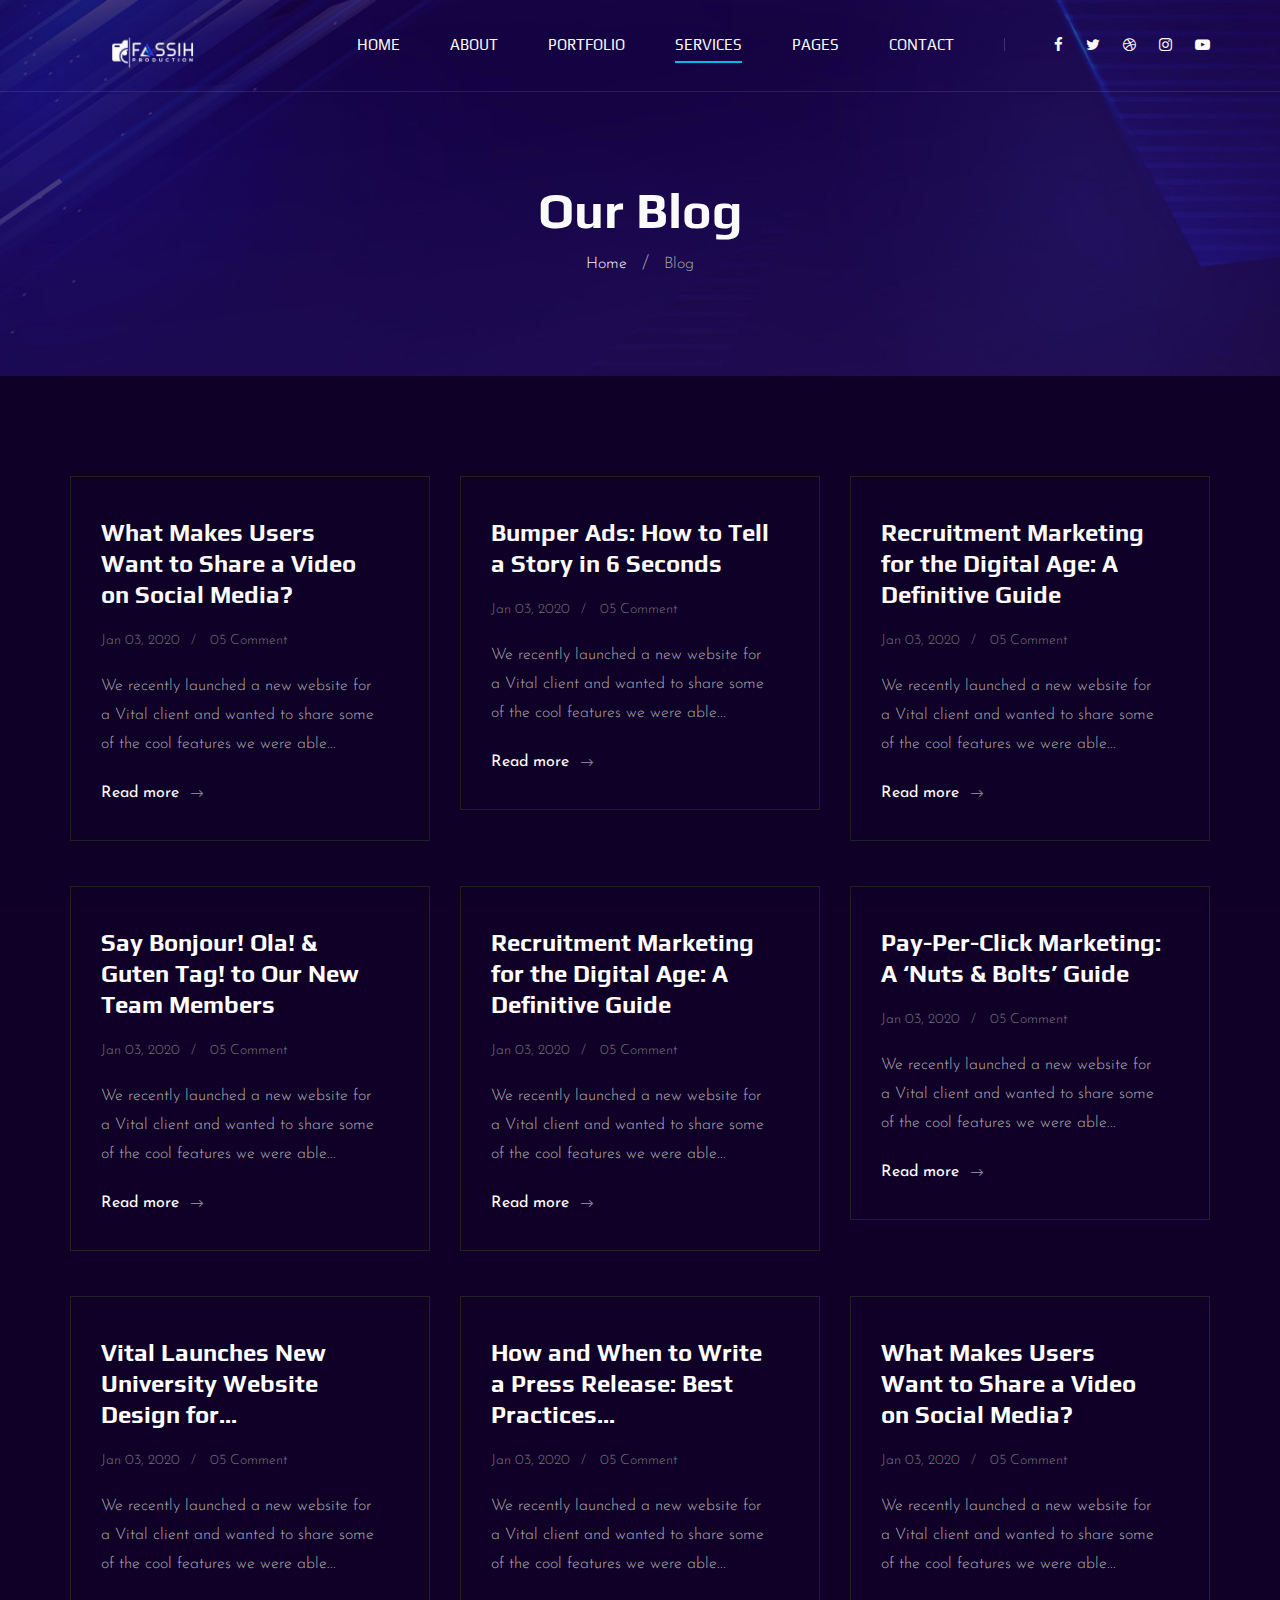
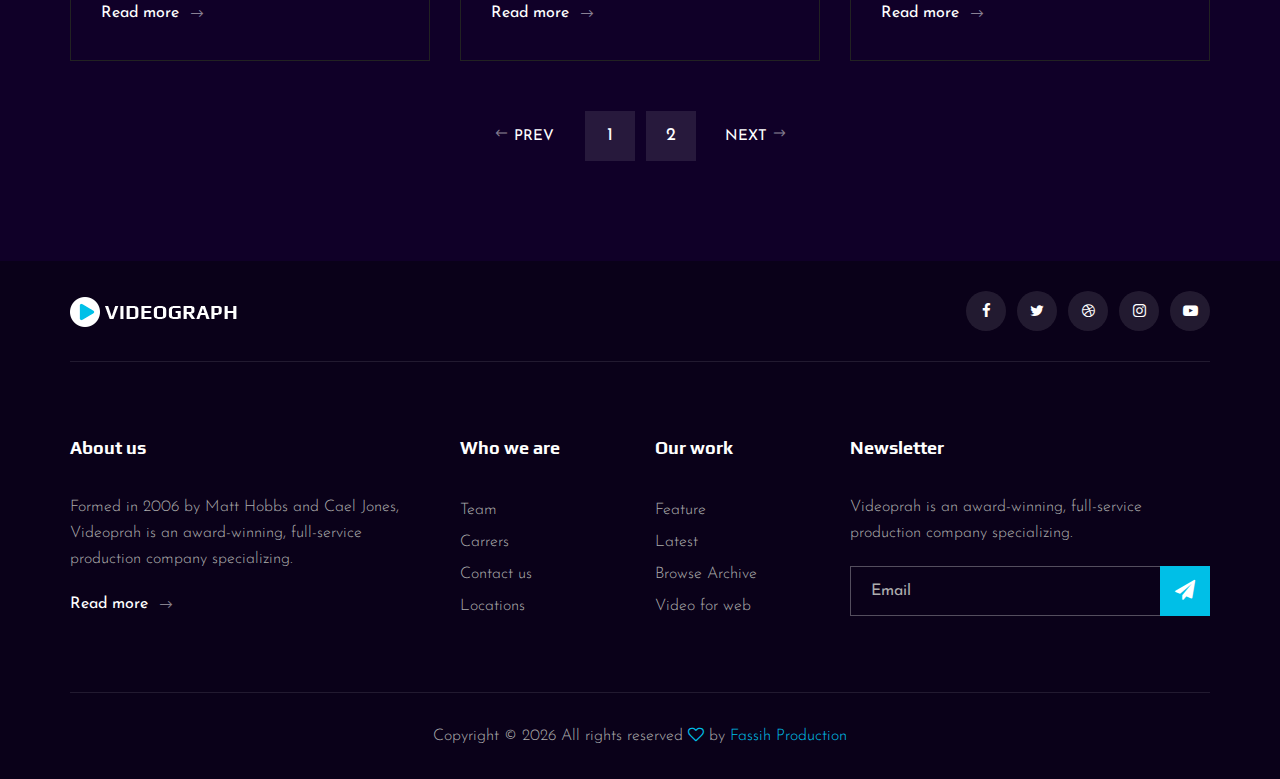
<file: blog.html>
<!DOCTYPE html>
<html lang="zxx">

<head>
    <meta charset="UTF-8">
    <meta name="description" content="Videograph Template">
    <meta name="keywords" content="Videograph, unica, creative, html">
    <meta name="viewport" content="width=device-width, initial-scale=1.0">
    <meta http-equiv="X-UA-Compatible" content="ie=edge">
    <title>Videograph | Template</title>

    <!-- Google Font -->
    <link href="https://fonts.googleapis.com/css2?family=Play:wght@400;700&amp;display=swap" rel="stylesheet">
    <link href="https://fonts.googleapis.com/css2?family=Josefin+Sans:wght@300;400;500;600;700&amp;display=swap" rel="stylesheet">

    <!-- Css Styles -->
    <link rel="stylesheet" href="css/css-bootstrap.min.css" type="text/css">
    <link rel="stylesheet" href="css/css-font-awesome.min.css" type="text/css">
    <link rel="stylesheet" href="css/css-elegant-icons.css" type="text/css">
    <link rel="stylesheet" href="css/css-owl.carousel.min.css" type="text/css">
    <link rel="stylesheet" href="css/css-magnific-popup.css" type="text/css">
    <link rel="stylesheet" href="css/css-slicknav.min.css" type="text/css">
    <link rel="stylesheet" href="css/css-style.css" type="text/css">
</head>

<body>
    <!-- Page Preloder -->
    <div id="preloder">
        <div class="loader"></div>
    </div>

    <!-- Header Section Begin -->
    <header class="header">
        <div class="container">
            <div class="row">
                <div class="col-lg-2">
                    <div class="header__logo">
                        <a href="index.html"><img src="img/fassihlog03.png" alt=""></a>
                    </div>
                </div>
                <div class="col-lg-10">
                    <div class="header__nav__option">
                        <nav class="header__nav__menu mobile-menu">
                            <ul>
                                <li><a href="index.html">Home</a></li>
                                <li><a href="about.html">About</a></li>
                                <li><a href="portfolio.html">Portfolio</a></li>
                                <li class="active"><a href="services.html">Services</a></li>
                                <li><a href="#">Pages</a>
                                    <ul class="dropdown">
                                        <li><a href="about.html">About</a></li>
                                        <li><a href="portfolio.html">Portfolio</a></li>
                                        <li><a href="blog.html">Blog</a></li>
                                        <li><a href="blog-details.html">Blog Details</a></li>
                                    </ul>
                                </li>
                                <li><a href="contact.html">Contact</a></li>
                            </ul>
                        </nav>
                        <div class="header__nav__social">
                            <a href="#"><i class="fa fa-facebook"></i></a>
                            <a href="#"><i class="fa fa-twitter"></i></a>
                            <a href="#"><i class="fa fa-dribbble"></i></a>
                            <a href="#"><i class="fa fa-instagram"></i></a>
                            <a href="#"><i class="fa fa-youtube-play"></i></a>
                        </div>
                    </div>
                </div>
            </div>
            <div id="mobile-menu-wrap"></div>
        </div>
    </header>
    <!-- Header End -->

    <!-- Breadcrumb Begin -->
    <div class="breadcrumb-option spad set-bg" data-setbg="img/breadcrumb-bg.jpg">
        <div class="container">
            <div class="row">
                <div class="col-lg-12 text-center">
                    <div class="breadcrumb__text">
                        <h2>Our Blog</h2>
                        <div class="breadcrumb__links">
                            <a href="#">Home</a>
                            <span>Blog</span>
                        </div>
                    </div>
                </div>
            </div>
        </div>
    </div>
    <!-- Breadcrumb End -->

    <!-- Blog Section Begin -->
    <section class="blog spad">
        <div class="container">
            <div class="row">
                <div class="col-lg-4 col-md-6 col-sm-6">
                    <div class="blog__item">
                        <h4>What Makes Users Want to Share a Video on Social Media?</h4>
                        <ul>
                            <li>Jan 03, 2020</li>
                            <li>05 Comment</li>
                        </ul>
                        <p>We recently launched a new website for a Vital client and wanted to share some of the cool
                            features we were able...</p>
                        <a href="#">Read more <span class="arrow_right"></span></a>
                    </div>
                </div>
                <div class="col-lg-4 col-md-6 col-sm-6">
                    <div class="blog__item">
                        <h4>Bumper Ads: How to Tell a Story in 6 Seconds</h4>
                        <ul>
                            <li>Jan 03, 2020</li>
                            <li>05 Comment</li>
                        </ul>
                        <p>We recently launched a new website for a Vital client and wanted to share some of the cool
                            features we were able...</p>
                        <a href="#">Read more <span class="arrow_right"></span></a>
                    </div>
                </div>
                <div class="col-lg-4 col-md-6 col-sm-6">
                    <div class="blog__item">
                        <h4>Recruitment Marketing for the Digital Age: A Definitive Guide</h4>
                        <ul>
                            <li>Jan 03, 2020</li>
                            <li>05 Comment</li>
                        </ul>
                        <p>We recently launched a new website for a Vital client and wanted to share some of the cool
                            features we were able...</p>
                        <a href="#">Read more <span class="arrow_right"></span></a>
                    </div>
                </div>
                <div class="col-lg-4 col-md-6 col-sm-6">
                    <div class="blog__item">
                        <h4>Say Bonjour! Ola! &amp; Guten Tag! to Our New Team Members</h4>
                        <ul>
                            <li>Jan 03, 2020</li>
                            <li>05 Comment</li>
                        </ul>
                        <p>We recently launched a new website for a Vital client and wanted to share some of the cool
                            features we were able...</p>
                        <a href="#">Read more <span class="arrow_right"></span></a>
                    </div>
                </div>
                <div class="col-lg-4 col-md-6 col-sm-6">
                    <div class="blog__item">
                        <h4>Recruitment Marketing for the Digital Age: A Definitive Guide</h4>
                        <ul>
                            <li>Jan 03, 2020</li>
                            <li>05 Comment</li>
                        </ul>
                        <p>We recently launched a new website for a Vital client and wanted to share some of the cool
                            features we were able...</p>
                        <a href="#">Read more <span class="arrow_right"></span></a>
                    </div>
                </div>
                <div class="col-lg-4 col-md-6 col-sm-6">
                    <div class="blog__item">
                        <h4>Pay-Per-Click Marketing: A &lsquo;Nuts &amp; Bolts&rsquo; Guide</h4>
                        <ul>
                            <li>Jan 03, 2020</li>
                            <li>05 Comment</li>
                        </ul>
                        <p>We recently launched a new website for a Vital client and wanted to share some of the cool
                            features we were able...</p>
                        <a href="#">Read more <span class="arrow_right"></span></a>
                    </div>
                </div>
                <div class="col-lg-4 col-md-6 col-sm-6">
                    <div class="blog__item">
                        <h4>Vital Launches New University Website Design for...</h4>
                        <ul>
                            <li>Jan 03, 2020</li>
                            <li>05 Comment</li>
                        </ul>
                        <p>We recently launched a new website for a Vital client and wanted to share some of the cool
                            features we were able...</p>
                        <a href="#">Read more <span class="arrow_right"></span></a>
                    </div>
                </div>
                <div class="col-lg-4 col-md-6 col-sm-6">
                    <div class="blog__item">
                        <h4>How and When to Write a Press Release: Best Practices...</h4>
                        <ul>
                            <li>Jan 03, 2020</li>
                            <li>05 Comment</li>
                        </ul>
                        <p>We recently launched a new website for a Vital client and wanted to share some of the cool
                            features we were able...</p>
                        <a href="#">Read more <span class="arrow_right"></span></a>
                    </div>
                </div>
                <div class="col-lg-4 col-md-6 col-sm-6">
                    <div class="blog__item">
                        <h4>What Makes Users Want to Share a Video on Social Media?</h4>
                        <ul>
                            <li>Jan 03, 2020</li>
                            <li>05 Comment</li>
                        </ul>
                        <p>We recently launched a new website for a Vital client and wanted to share some of the cool
                            features we were able...</p>
                        <a href="#">Read more <span class="arrow_right"></span></a>
                    </div>
                </div>
            </div>
            <div class="row">
                <div class="col-lg-12">
                    <div class="pagination__option blog__pagi">
                        <a href="#" class="arrow__pagination left__arrow"><span class="arrow_left"></span> Prev</a>
                        <a href="#" class="number__pagination">1</a>
                        <a href="#" class="number__pagination">2</a>
                        <a href="#" class="arrow__pagination right__arrow">Next <span class="arrow_right"></span></a>
                    </div>
                </div>
            </div>
        </div>
    </section>
    <!-- Blog Section End -->

    <!-- Footer Section Begin -->
    <footer class="footer">
        <div class="container">
            <div class="footer__top">
                <div class="row">
                    <div class="col-lg-6 col-md-6">
                        <div class="footer__top__logo">
                            <a href="#"><img src="images/img-logo.png" alt=""></a>
                        </div>
                    </div>
                    <div class="col-lg-6 col-md-6">
                        <div class="footer__top__social">
                            <a href="#"><i class="fa fa-facebook"></i></a>
                            <a href="#"><i class="fa fa-twitter"></i></a>
                            <a href="#"><i class="fa fa-dribbble"></i></a>
                            <a href="#"><i class="fa fa-instagram"></i></a>
                            <a href="#"><i class="fa fa-youtube-play"></i></a>
                        </div>
                    </div>
                </div>
            </div>
            <div class="footer__option">
                <div class="row">
                    <div class="col-lg-4 col-md-6 col-sm-6">
                        <div class="footer__option__item">
                            <h5>About us</h5>
                            <p>Formed in 2006 by Matt Hobbs and Cael Jones, Videoprah is an award-winning, full-service
                                production company specializing.</p>
                            <a href="#" class="read__more">Read more <span class="arrow_right"></span></a>
                        </div>
                    </div>
                    <div class="col-lg-2 col-md-3 col-sm-3">
                        <div class="footer__option__item">
                            <h5>Who we are</h5>
                            <ul>
                                <li><a href="#">Team</a></li>
                                <li><a href="#">Carrers</a></li>
                                <li><a href="#">Contact us</a></li>
                                <li><a href="#">Locations</a></li>
                            </ul>
                        </div>
                    </div>
                    <div class="col-lg-2 col-md-3 col-sm-3">
                        <div class="footer__option__item">
                            <h5>Our work</h5>
                            <ul>
                                <li><a href="#">Feature</a></li>
                                <li><a href="#">Latest</a></li>
                                <li><a href="#">Browse Archive</a></li>
                                <li><a href="#">Video for web</a></li>
                            </ul>
                        </div>
                    </div>
                    <div class="col-lg-4 col-md-12">
                        <div class="footer__option__item">
                            <h5>Newsletter</h5>
                            <p>Videoprah is an award-winning, full-service production company specializing.</p>
                            <form action="#">
                                <input type="text" placeholder="Email">
                                <button type="submit"><i class="fa fa-send"></i></button>
                            </form>
                        </div>
                    </div>
                </div>
            </div>
            <div class="footer__copyright">
                <div class="row">
                    <div class="col-lg-12 text-center">
                        <!-- Link back to Colorlib can't be removed. Template is licensed under CC BY 3.0. -->
                        <p class="footer__copyright__text">Copyright &copy;
                            <script>
                                document.write(new Date().getFullYear());
                            </script>
      All rights reserved <i class="fa fa-heart-o"
      aria-hidden="true"></i> by <a href="#" target="_blank">Fassih Production</a>
                        </p>
                        <!-- Link back to Colorlib can't be removed. Template is licensed under CC BY 3.0. -->
                    </div>
                </div>
            </div>
        </div>
    </footer>
    <!-- Footer Section End -->

    <!-- Js Plugins -->
    <script src="js/jquery-3.3.1.min.js"></script>
    <script src="js/bootstrap.min.js"></script>
    <script src="js/jquery.magnific-popup.min.js"></script>
    <script src="js/mixitup.min.js"></script>
    <script src="js/masonry.pkgd.min.js"></script>
    <script src="js/jquery.slicknav.js"></script>
    <script src="js/owl.carousel.min.js"></script>
    <script src="js/main.js"></script>
</body>

</html>
</file>
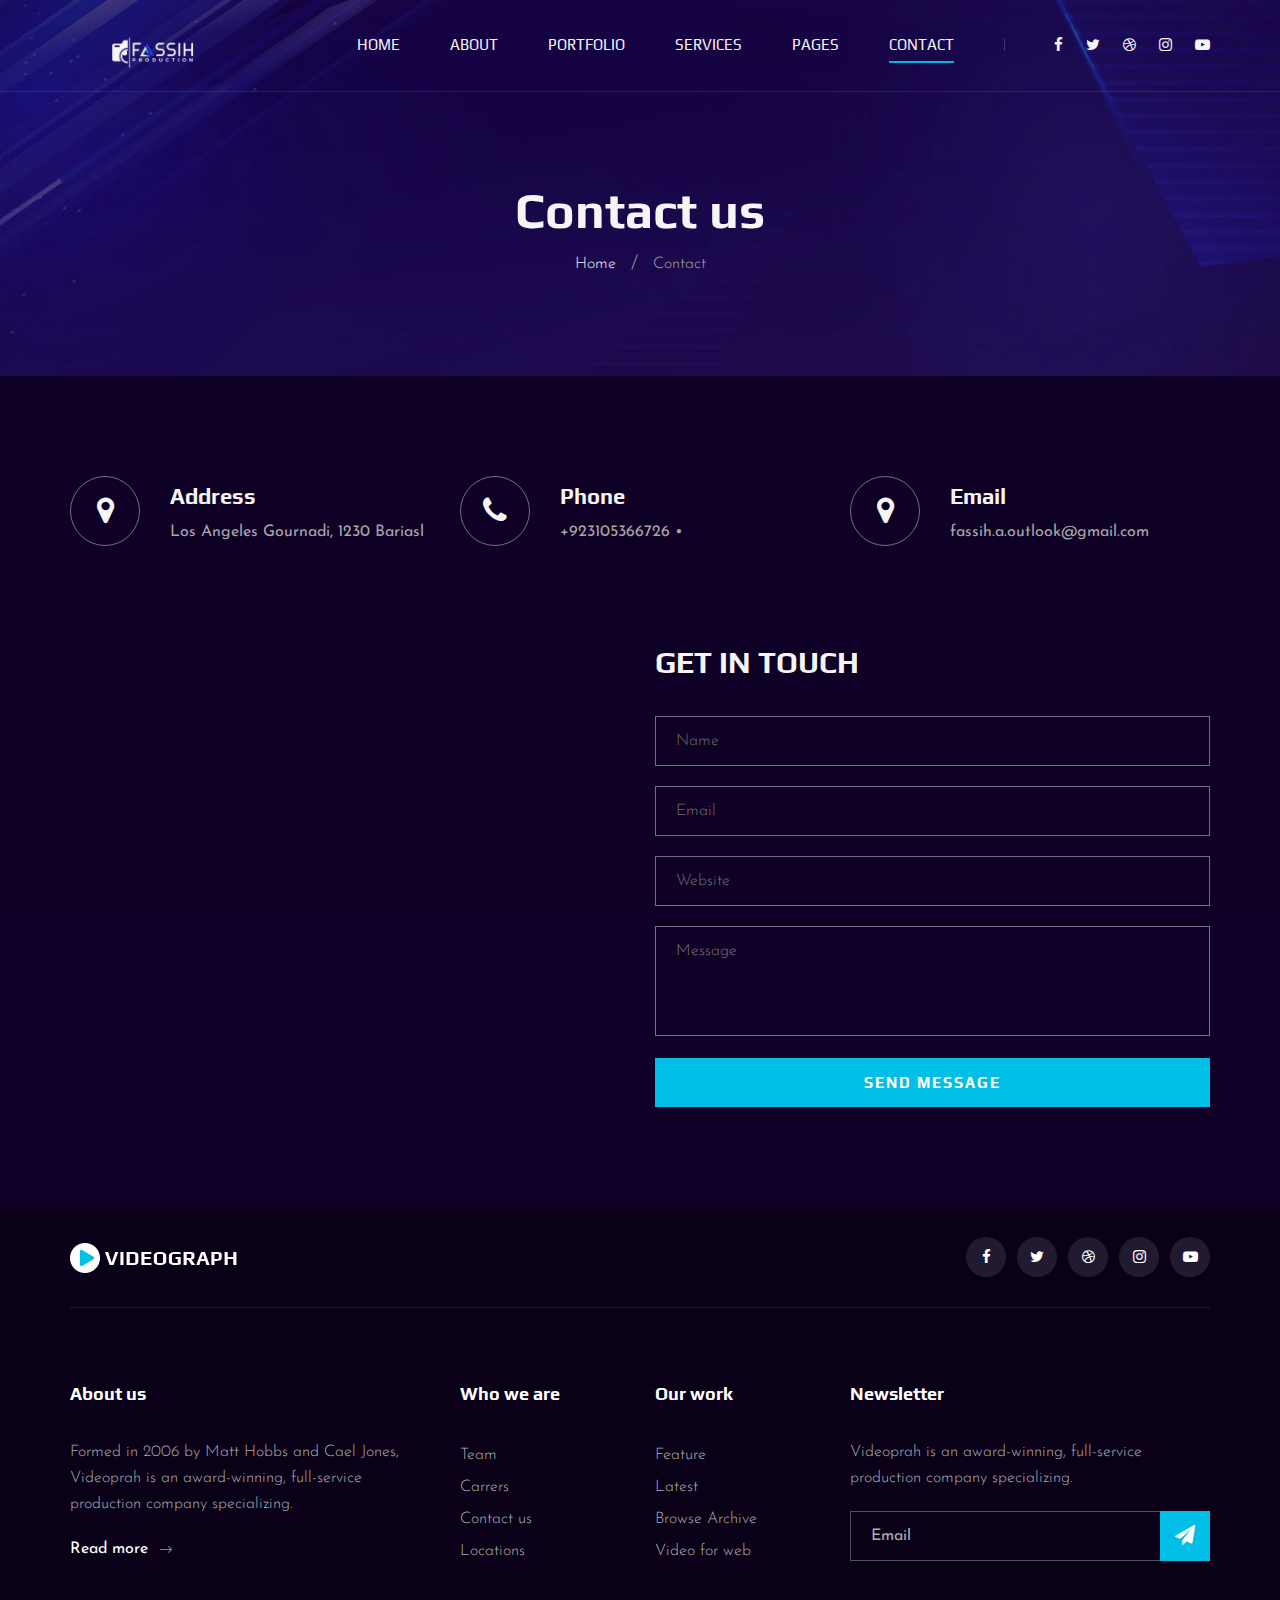
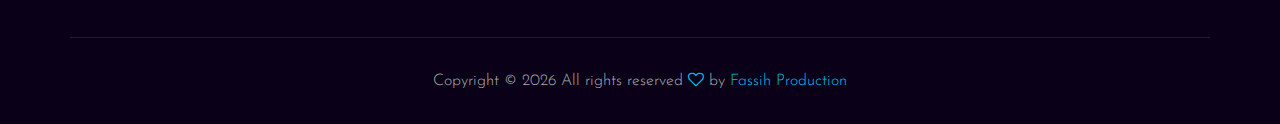
<file: contact.html>
<!DOCTYPE html>
<html lang="zxx">

<head>
    <meta charset="UTF-8">
    <meta name="description" content="Videograph Template">
    <meta name="keywords" content="Videograph, unica, creative, html">
    <meta name="viewport" content="width=device-width, initial-scale=1.0">
    <meta http-equiv="X-UA-Compatible" content="ie=edge">
    <title>Videograph | Template</title>

    <!-- Google Font -->
    <link href="https://fonts.googleapis.com/css2?family=Play:wght@400;700&amp;display=swap" rel="stylesheet">
    <link href="https://fonts.googleapis.com/css2?family=Josefin+Sans:wght@300;400;500;600;700&amp;display=swap" rel="stylesheet">

    <!-- Css Styles -->
    <link rel="stylesheet" href="css/css-bootstrap.min.css" type="text/css">
    <link rel="stylesheet" href="css/css-font-awesome.min.css" type="text/css">
    <link rel="stylesheet" href="css/css-elegant-icons.css" type="text/css">
    <link rel="stylesheet" href="css/css-owl.carousel.min.css" type="text/css">
    <link rel="stylesheet" href="css/css-magnific-popup.css" type="text/css">
    <link rel="stylesheet" href="css/css-slicknav.min.css" type="text/css">
    <link rel="stylesheet" href="css/css-style.css" type="text/css">
</head>

<body>
    <!-- Page Preloder -->
    <div id="preloder">
        <div class="loader"></div>
    </div>

    <!-- Header Section Begin -->
    <header class="header">
        <div class="container">
            <div class="row">
                <div class="col-lg-2">
                    <div class="header__logo">
                        <a href="index.html"><img src="img/fassihlog03.png" alt=""></a>
                    </div>
                </div>
                <div class="col-lg-10">
                    <div class="header__nav__option">
                        <nav class="header__nav__menu mobile-menu">
                            <ul>
                                <li><a href="index.html">Home</a></li>
                                <li><a href="about.html">About</a></li>
                                <li><a href="portfolio.html">Portfolio</a></li>
                                <li><a href="services.html">Services</a></li>
                                <li><a href="#">Pages</a>
                                    <ul class="dropdown">
                                        <li><a href="about.html">About</a></li>
                                        <li><a href="portfolio.html">Portfolio</a></li>
                                        <li><a href="blog.html">Blog</a></li>
                                        <li><a href="blog-details.html">Blog Details</a></li>
                                    </ul>
                                </li>
                                <li class="active"><a href="contact.html">Contact</a></li>
                            </ul>
                        </nav>
                        <div class="header__nav__social">
                            <a href="#"><i class="fa fa-facebook"></i></a>
                            <a href="#"><i class="fa fa-twitter"></i></a>
                            <a href="#"><i class="fa fa-dribbble"></i></a>
                            <a href="#"><i class="fa fa-instagram"></i></a>
                            <a href="#"><i class="fa fa-youtube-play"></i></a>
                        </div>
                    </div>
                </div>
            </div>
            <div id="mobile-menu-wrap"></div>
        </div>
    </header>
    <!-- Header End -->

    <!-- Breadcrumb Begin -->
    <div class="breadcrumb-option spad set-bg" data-setbg="img/breadcrumb-bg.jpg">
        <div class="container">
            <div class="row">
                <div class="col-lg-12 text-center">
                    <div class="breadcrumb__text">
                        <h2>Contact us</h2>
                        <div class="breadcrumb__links">
                            <a href="#">Home</a>
                            <span>Contact</span>
                        </div>
                    </div>
                </div>
            </div>
        </div>
    </div>
    <!-- Breadcrumb End -->

    <!-- Contact Widget Section Begin -->
    <section class="contact-widget spad">
        <div class="container">
            <div class="row">
                <div class="col-lg-4 col-md-6 col-md-6 col-md-3">
                    <div class="contact__widget__item">
                        <div class="contact__widget__item__icon">
                            <i class="fa fa-map-marker"></i>
                        </div>
                        <div class="contact__widget__item__text">
                            <h4>Address</h4>
                            <p>Los Angeles Gournadi, 1230 Bariasl</p>
                        </div>
                    </div>
                </div>
                <div class="col-lg-4 col-md-6 col-md-6 col-md-3">
                    <div class="contact__widget__item">
                        <div class="contact__widget__item__icon">
                            <i class="fa fa-phone"></i>
                        </div>
                        <div class="contact__widget__item__text">
                            <h4>Phone</h4>
                            <p>+923105366726 &bull;</p>
                        </div>
                    </div>
                </div>
                <div class="col-lg-4 col-md-6 col-md-6 col-md-3">
                    <div class="contact__widget__item">
                        <div class="contact__widget__item__icon">
                            <i class="fa fa-map-marker"></i>
                        </div>
                        <div class="contact__widget__item__text">
                            <h4>Email</h4>
                            <p>fassih.a.outlook@gmail.com</p>
                        </div>
                    </div>
                </div>
            </div>
        </div>
    </section>
    <!-- Contact Widget Section End -->

    <!-- Call To Action Section Begin -->
    <section class="contact spad">
        <div class="container">
            <div class="row">
                <div class="col-lg-6 col-md-6">
                    <div class="contact__map">
                        <iframe src="https://www.google.com/maps/embed?pb=!1m18!1m12!1m3!1d387190.2798902705!2d-74.25986790365917!3d40.697670067823786!2m3!1f0!2f0!3f0!3m2!1i1024!2i768!4f13.1!3m3!1m2!1s0x89c24fa5d33f083b%3A0xc80b8f06e177fe62!2sNew%20York%2C%20NY%2C%20USA!5e0!3m2!1sen!2sbd!4v1596152431947!5m2!1sen!2sbd" height="450" style="border:0;"></iframe>
                    </div>
                </div>
                <div class="col-lg-6 col-md-6">
                    <div class="contact__form">
                        <h3>Get in touch</h3>
                        <form action="#">
                            <input type="text" placeholder="Name">
                            <input type="text" placeholder="Email">
                            <input type="text" placeholder="Website">
                            <textarea placeholder="Message"></textarea>
                            <button type="submit" class="site-btn">Send Message</button>
                        </form>
                    </div>
                </div>
            </div>
        </div>
    </section>
    <!-- Call To Action Section End -->

    <!-- Footer Section Begin -->
    <footer class="footer">
        <div class="container">
            <div class="footer__top">
                <div class="row">
                    <div class="col-lg-6 col-md-6">
                        <div class="footer__top__logo">
                            <a href="#"><img src="images/img-logo.png" alt=""></a>
                        </div>
                    </div>
                    <div class="col-lg-6 col-md-6">
                        <div class="footer__top__social">
                            <a href="#"><i class="fa fa-facebook"></i></a>
                            <a href="#"><i class="fa fa-twitter"></i></a>
                            <a href="#"><i class="fa fa-dribbble"></i></a>
                            <a href="#"><i class="fa fa-instagram"></i></a>
                            <a href="#"><i class="fa fa-youtube-play"></i></a>
                        </div>
                    </div>
                </div>
            </div>
            <div class="footer__option">
                <div class="row">
                    <div class="col-lg-4 col-md-6">
                        <div class="footer__option__item">
                            <h5>About us</h5>
                            <p>Formed in 2006 by Matt Hobbs and Cael Jones, Videoprah is an award-winning, full-service
                                production company specializing.</p>
                            <a href="#" class="read__more">Read more <span class="arrow_right"></span></a>
                        </div>
                    </div>
                    <div class="col-lg-2 col-md-3">
                        <div class="footer__option__item">
                            <h5>Who we are</h5>
                            <ul>
                                <li><a href="#">Team</a></li>
                                <li><a href="#">Carrers</a></li>
                                <li><a href="#">Contact us</a></li>
                                <li><a href="#">Locations</a></li>
                            </ul>
                        </div>
                    </div>
                    <div class="col-lg-2 col-md-3">
                        <div class="footer__option__item">
                            <h5>Our work</h5>
                            <ul>
                                <li><a href="#">Feature</a></li>
                                <li><a href="#">Latest</a></li>
                                <li><a href="#">Browse Archive</a></li>
                                <li><a href="#">Video for web</a></li>
                            </ul>
                        </div>
                    </div>
                    <div class="col-lg-4 col-md-12">
                        <div class="footer__option__item">
                            <h5>Newsletter</h5>
                            <p>Videoprah is an award-winning, full-service production company specializing.</p>
                            <form action="#">
                                <input type="text" placeholder="Email">
                                <button type="submit"><i class="fa fa-send"></i></button>
                            </form>
                        </div>
                    </div>
                </div>
            </div>
            <div class="footer__copyright">
                <div class="row">
                    <div class="col-lg-12 text-center">
                        <!-- Link back to Colorlib can't be removed. Template is licensed under CC BY 3.0. -->
                        <p class="footer__copyright__text">Copyright &copy;
                            <script>
                                document.write(new Date().getFullYear());
                            </script>
                                  All rights reserved <i class="fa fa-heart-o"
                                  aria-hidden="true"></i> by <a href="#" target="_blank">Fassih Production</a>
                        </p>
                        <!-- Link back to Colorlib can't be removed. Template is licensed under CC BY 3.0. -->
                    </div>
                </div>
            </div>
        </div>
    </footer>
    <!-- Footer Section End -->

    <!-- Js Plugins -->
    <script src="js/jquery-3.3.1.min.js"></script>
    <script src="js/bootstrap.min.js"></script>
    <script src="js/jquery.magnific-popup.min.js"></script>
    <script src="js/mixitup.min.js"></script>
    <script src="js/masonry.pkgd.min.js"></script>
    <script src="js/jquery.slicknav.js"></script>
    <script src="js/owl.carousel.min.js"></script>
    <script src="js/main.js"></script>
</body>

</html>
</file>
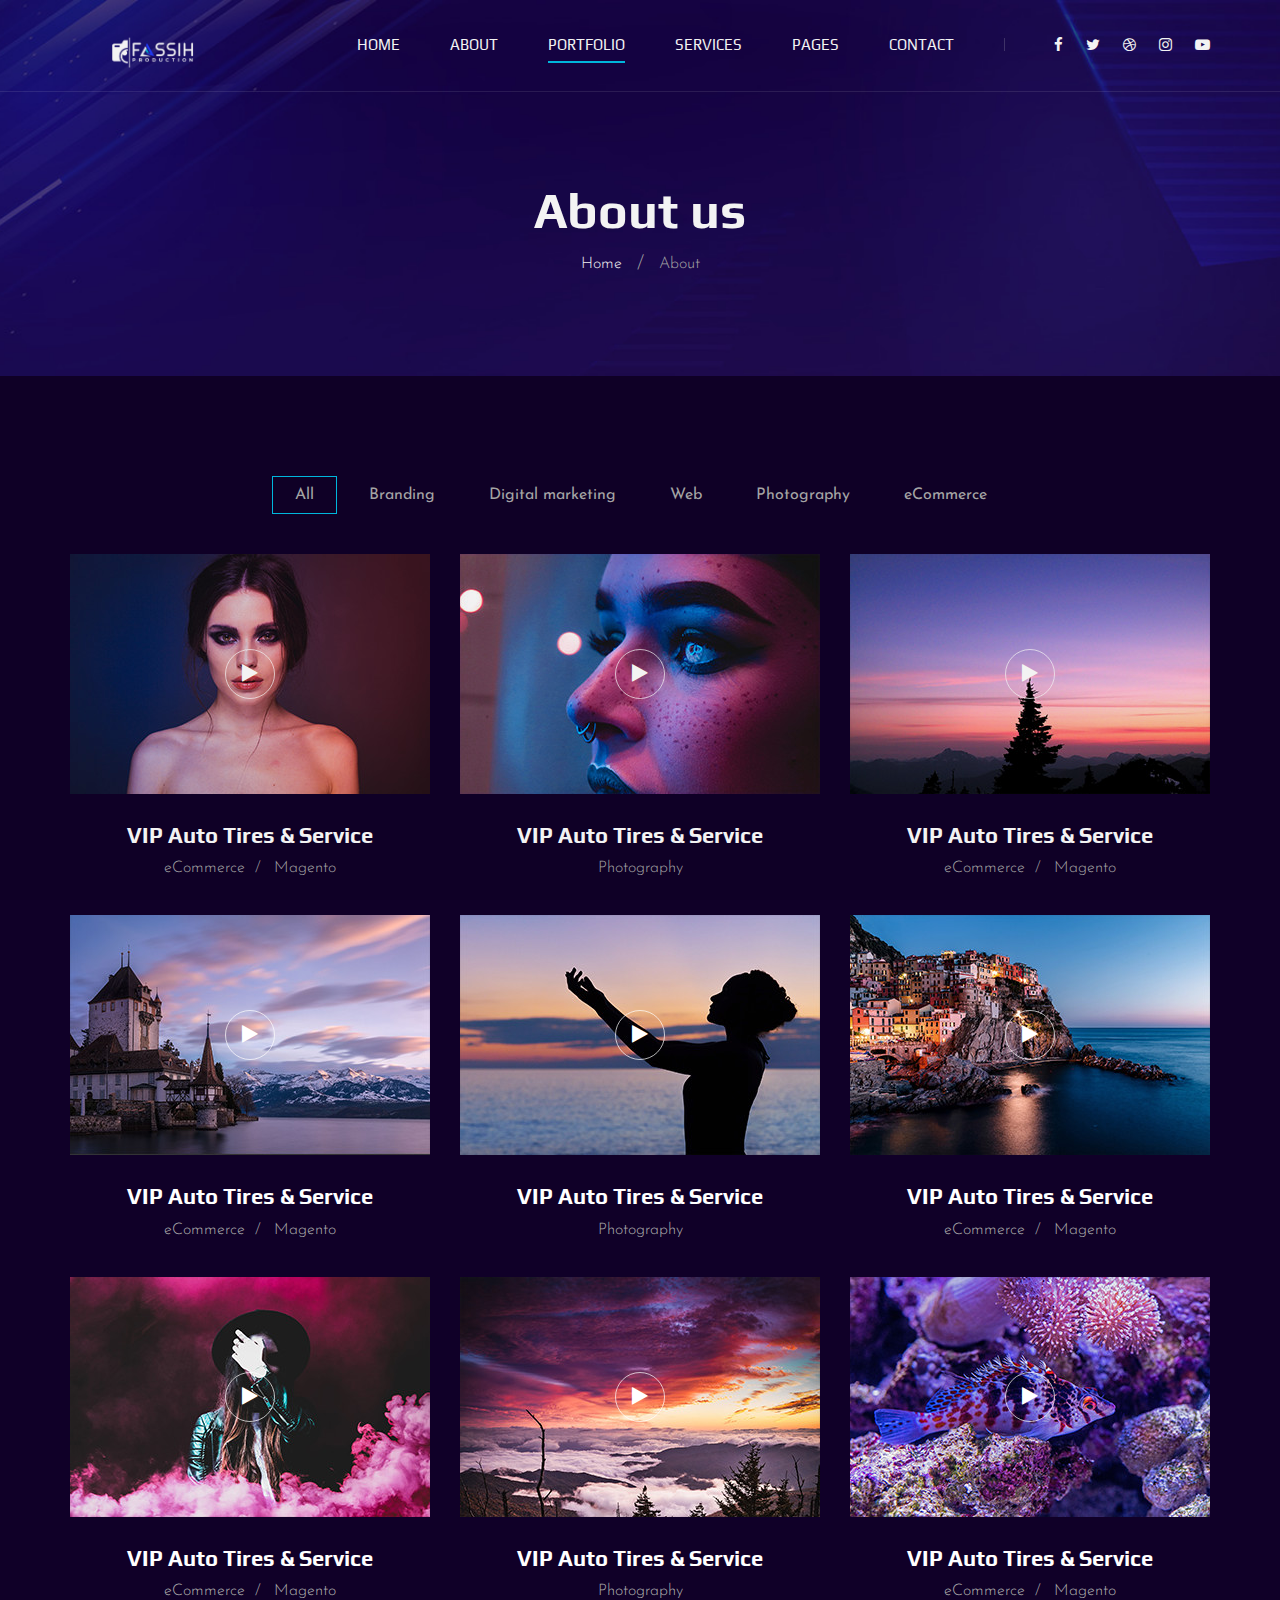
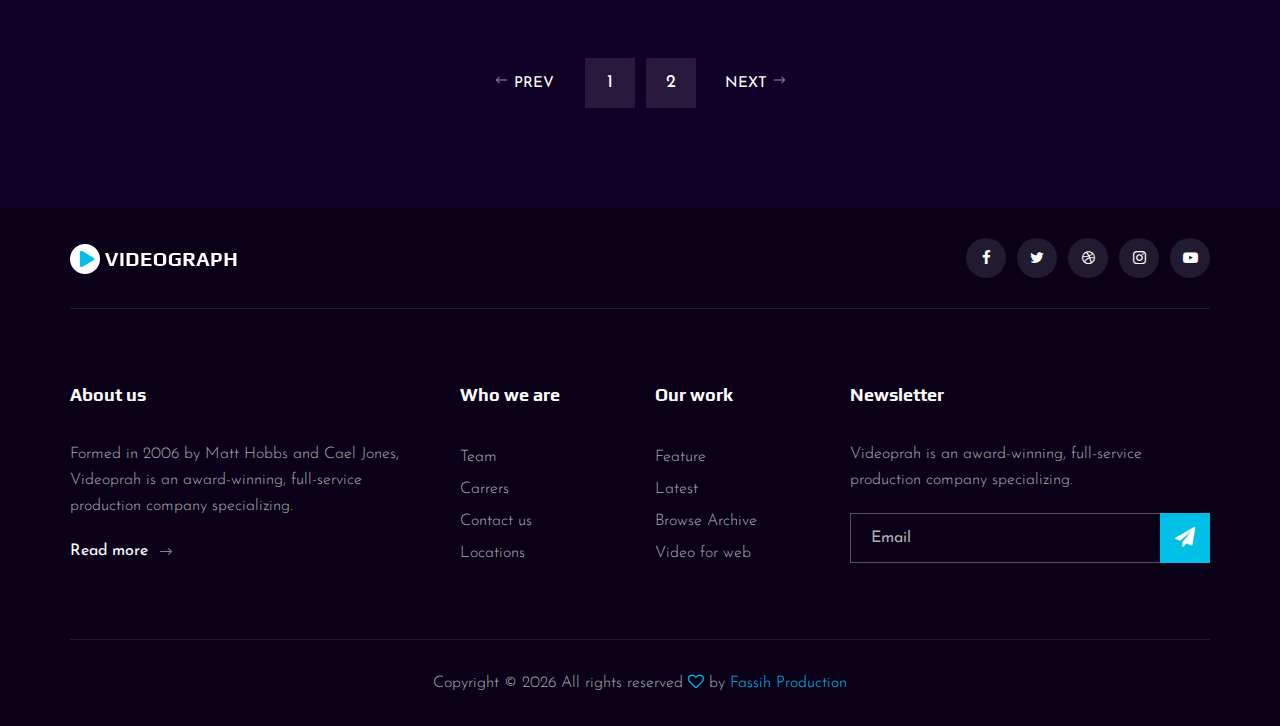
<file: portfolio.html>
<!DOCTYPE html>
<html lang="zxx">

<head>
    <meta charset="UTF-8">
    <meta name="description" content="Videograph Template">
    <meta name="keywords" content="Videograph, unica, creative, html">
    <meta name="viewport" content="width=device-width, initial-scale=1.0">
    <meta http-equiv="X-UA-Compatible" content="ie=edge">
    <title>Videograph | Template</title>

    <!-- Google Font -->
    <link href="https://fonts.googleapis.com/css2?family=Play:wght@400;700&amp;display=swap" rel="stylesheet">
    <link href="https://fonts.googleapis.com/css2?family=Josefin+Sans:wght@300;400;500;600;700&amp;display=swap" rel="stylesheet">

    <!-- Css Styles -->
    <link rel="stylesheet" href="css/css-bootstrap.min.css" type="text/css">
    <link rel="stylesheet" href="css/css-font-awesome.min.css" type="text/css">
    <link rel="stylesheet" href="css/css-elegant-icons.css" type="text/css">
    <link rel="stylesheet" href="css/css-owl.carousel.min.css" type="text/css">
    <link rel="stylesheet" href="css/css-magnific-popup.css" type="text/css">
    <link rel="stylesheet" href="css/css-slicknav.min.css" type="text/css">
    <link rel="stylesheet" href="css/css-style.css" type="text/css">
</head>

<body>
    <!-- Page Preloder -->
    <div id="preloder">
        <div class="loader"></div>
    </div>

    <!-- Header Section Begin -->
    <header class="header">
        <div class="container">
            <div class="row">
                <div class="col-lg-2">
                    <div class="header__logo">
                        <a href="index.html"><img src="img/fassihlog03.png" alt=""></a>
                    </div>
                </div>
                <div class="col-lg-10">
                    <div class="header__nav__option">
                        <nav class="header__nav__menu mobile-menu">
                            <ul>
                                <li><a href="index.html">Home</a></li>
                                <li><a href="about.html">About</a></li>
                                <li class="active"><a href="portfolio.html">Portfolio</a></li>
                                <li><a href="services.html">Services</a></li>
                                <li><a href="#">Pages</a>
                                    <ul class="dropdown">
                                        <li><a href="about.html">About</a></li>
                                        <li><a href="portfolio.html">Portfolio</a></li>
                                        <li><a href="blog.html">Blog</a></li>
                                        <li><a href="blog-details.html">Blog Details</a></li>
                                    </ul>
                                </li>
                                <li><a href="contact.html">Contact</a></li>
                            </ul>
                        </nav>
                        <div class="header__nav__social">
                            <a href="#"><i class="fa fa-facebook"></i></a>
                            <a href="#"><i class="fa fa-twitter"></i></a>
                            <a href="#"><i class="fa fa-dribbble"></i></a>
                            <a href="#"><i class="fa fa-instagram"></i></a>
                            <a href="#"><i class="fa fa-youtube-play"></i></a>
                        </div>
                    </div>
                </div>
            </div>
            <div id="mobile-menu-wrap"></div>
        </div>
    </header>
    <!-- Header End -->

    <!-- Breadcrumb Begin -->
    <div class="breadcrumb-option spad set-bg" data-setbg="img/breadcrumb-bg.jpg">
        <div class="container">
            <div class="row">
                <div class="col-lg-12 text-center">
                    <div class="breadcrumb__text">
                        <h2>About us</h2>
                        <div class="breadcrumb__links">
                            <a href="#">Home</a>
                            <span>About</span>
                        </div>
                    </div>
                </div>
            </div>
        </div>
    </div>
    <!-- Breadcrumb End -->

    <!-- Portfolio Section Begin -->
    <section class="portfolio spad">
        <div class="container">
            <div class="row">
                <div class="col-lg-12">
                    <ul class="portfolio__filter">
                        <li class="active" data-filter="*">All</li>
                        <li data-filter=".branding">Branding</li>
                        <li data-filter=".digital-marketing">Digital marketing</li>
                        <li data-filter=".web">Web</li>
                        <li data-filter=".photography">Photography</li>
                        <li data-filter=" .ecommerce">eCommerce</li>
                    </ul>
                </div>
            </div>
            <div class="row portfolio__gallery">
                <div class="col-lg-4 col-md-6 col-sm-6 mix branding">
                    <div class="portfolio__item">
                        <div class="portfolio__item__video set-bg" data-setbg="img/portfolio/portfolio-1.jpg">
                            <a href="https://www.youtube.com/watch?v=LXb3EKWsInQ" class="play-btn video-popup"><i class="fa fa-play"></i></a>
                        </div>
                        <div class="portfolio__item__text">
                            <h4>VIP Auto Tires &amp; Service</h4>
                            <ul>
                                <li>eCommerce</li>
                                <li>Magento</li>
                            </ul>
                        </div>
                    </div>
                </div>
                <div class="col-lg-4 col-md-6 col-sm-6 mix digital-marketing">
                    <div class="portfolio__item">
                        <div class="portfolio__item__video set-bg" data-setbg="img/portfolio/portfolio-2.jpg">
                            <a href="https://www.youtube.com/watch?v=LXb3EKWsInQ" class="play-btn video-popup"><i class="fa fa-play"></i></a>
                        </div>
                        <div class="portfolio__item__text">
                            <h4>VIP Auto Tires &amp; Service</h4>
                            <span>Photography</span>
                        </div>
                    </div>
                </div>
                <div class="col-lg-4 col-md-6 col-sm-6 mix web">
                    <div class="portfolio__item">
                        <div class="portfolio__item__video set-bg" data-setbg="img/portfolio/portfolio-3.jpg">
                            <a href="https://www.youtube.com/watch?v=LXb3EKWsInQ" class="play-btn video-popup"><i class="fa fa-play"></i></a>
                        </div>
                        <div class="portfolio__item__text">
                            <h4>VIP Auto Tires &amp; Service</h4>
                            <ul>
                                <li>eCommerce</li>
                                <li>Magento</li>
                            </ul>
                        </div>
                    </div>
                </div>
                <div class="col-lg-4 col-md-6 col-sm-6 mix photography">
                    <div class="portfolio__item">
                        <div class="portfolio__item__video set-bg" data-setbg="img/portfolio/portfolio-4.jpg">
                            <a href="https://www.youtube.com/watch?v=LXb3EKWsInQ" class="play-btn video-popup"><i class="fa fa-play"></i></a>
                        </div>
                        <div class="portfolio__item__text">
                            <h4>VIP Auto Tires &amp; Service</h4>
                            <ul>
                                <li>eCommerce</li>
                                <li>Magento</li>
                            </ul>
                        </div>
                    </div>
                </div>
                <div class="col-lg-4 col-md-6 col-sm-6 mix ecommerce">
                    <div class="portfolio__item">
                        <div class="portfolio__item__video set-bg" data-setbg="img/portfolio/portfolio-5.jpg">
                            <a href="https://www.youtube.com/watch?v=LXb3EKWsInQ" class="play-btn video-popup"><i class="fa fa-play"></i></a>
                        </div>
                        <div class="portfolio__item__text">
                            <h4>VIP Auto Tires &amp; Service</h4>
                            <span>Photography</span>
                        </div>
                    </div>
                </div>
                <div class="col-lg-4 col-md-6 col-sm-6 mix branding">
                    <div class="portfolio__item">
                        <div class="portfolio__item__video set-bg" data-setbg="img/portfolio/portfolio-6.jpg">
                            <a href="https://www.youtube.com/watch?v=LXb3EKWsInQ" class="play-btn video-popup"><i class="fa fa-play"></i></a>
                        </div>
                        <div class="portfolio__item__text">
                            <h4>VIP Auto Tires &amp; Service</h4>
                            <ul>
                                <li>eCommerce</li>
                                <li>Magento</li>
                            </ul>
                        </div>
                    </div>
                </div>
                <div class="col-lg-4 col-md-6 col-sm-6 mix web">
                    <div class="portfolio__item">
                        <div class="portfolio__item__video set-bg" data-setbg="img/portfolio/portfolio-7.jpg">
                            <a href="https://www.youtube.com/watch?v=LXb3EKWsInQ" class="play-btn video-popup"><i class="fa fa-play"></i></a>
                        </div>
                        <div class="portfolio__item__text">
                            <h4>VIP Auto Tires &amp; Service</h4>
                            <ul>
                                <li>eCommerce</li>
                                <li>Magento</li>
                            </ul>
                        </div>
                    </div>
                </div>
                <div class="col-lg-4 col-md-6 col-sm-6 mix photography">
                    <div class="portfolio__item">
                        <div class="portfolio__item__video set-bg" data-setbg="img/portfolio/portfolio-8.jpg">
                            <a href="https://www.youtube.com/watch?v=LXb3EKWsInQ" class="play-btn video-popup"><i class="fa fa-play"></i></a>
                        </div>
                        <div class="portfolio__item__text">
                            <h4>VIP Auto Tires &amp; Service</h4>
                            <span>Photography</span>
                        </div>
                    </div>
                </div>
                <div class="col-lg-4 col-md-6 col-sm-6 mix ecommerce">
                    <div class="portfolio__item">
                        <div class="portfolio__item__video set-bg" data-setbg="img/portfolio/portfolio-9.jpg">
                            <a href="https://www.youtube.com/watch?v=LXb3EKWsInQ" class="play-btn video-popup"><i class="fa fa-play"></i></a>
                        </div>
                        <div class="portfolio__item__text">
                            <h4>VIP Auto Tires &amp; Service</h4>
                            <ul>
                                <li>eCommerce</li>
                                <li>Magento</li>
                            </ul>
                        </div>
                    </div>
                </div>
            </div>
            <div class="row">
                <div class="col-lg-12">
                    <div class="pagination__option">
                        <a href="#" class="arrow__pagination left__arrow"><span class="arrow_left"></span> Prev</a>
                        <a href="#" class="number__pagination">1</a>
                        <a href="#" class="number__pagination">2</a>
                        <a href="#" class="arrow__pagination right__arrow">Next <span class="arrow_right"></span></a>
                    </div>
                </div>
            </div>
        </div>
    </section>
    <!-- Portfolio Section End -->

    <!-- Footer Section Begin -->
    <footer class="footer">
        <div class="container">
            <div class="footer__top">
                <div class="row">
                    <div class="col-lg-6 col-md-6">
                        <div class="footer__top__logo">
                            <a href="#"><img src="images/img-logo.png" alt=""></a>
                        </div>
                    </div>
                    <div class="col-lg-6 col-md-6">
                        <div class="footer__top__social">
                            <a href="#"><i class="fa fa-facebook"></i></a>
                            <a href="#"><i class="fa fa-twitter"></i></a>
                            <a href="#"><i class="fa fa-dribbble"></i></a>
                            <a href="#"><i class="fa fa-instagram"></i></a>
                            <a href="#"><i class="fa fa-youtube-play"></i></a>
                        </div>
                    </div>
                </div>
            </div>
            <div class="footer__option">
                <div class="row">
                    <div class="col-lg-4 col-md-6 col-sm-6">
                        <div class="footer__option__item">
                            <h5>About us</h5>
                            <p>Formed in 2006 by Matt Hobbs and Cael Jones, Videoprah is an award-winning, full-service
                                production company specializing.</p>
                            <a href="#" class="read__more">Read more <span class="arrow_right"></span></a>
                        </div>
                    </div>
                    <div class="col-lg-2 col-md-3 col-sm-3">
                        <div class="footer__option__item">
                            <h5>Who we are</h5>
                            <ul>
                                <li><a href="#">Team</a></li>
                                <li><a href="#">Carrers</a></li>
                                <li><a href="#">Contact us</a></li>
                                <li><a href="#">Locations</a></li>
                            </ul>
                        </div>
                    </div>
                    <div class="col-lg-2 col-md-3 col-sm-3">
                        <div class="footer__option__item">
                            <h5>Our work</h5>
                            <ul>
                                <li><a href="#">Feature</a></li>
                                <li><a href="#">Latest</a></li>
                                <li><a href="#">Browse Archive</a></li>
                                <li><a href="#">Video for web</a></li>
                            </ul>
                        </div>
                    </div>
                    <div class="col-lg-4 col-md-12">
                        <div class="footer__option__item">
                            <h5>Newsletter</h5>
                            <p>Videoprah is an award-winning, full-service production company specializing.</p>
                            <form action="#">
                                <input type="text" placeholder="Email">
                                <button type="submit"><i class="fa fa-send"></i></button>
                            </form>
                        </div>
                    </div>
                </div>
            </div>
            <div class="footer__copyright">
                <div class="row">
                    <div class="col-lg-12 text-center">
                        <!-- Link back to Colorlib can't be removed. Template is licensed under CC BY 3.0. -->
                        <p class="footer__copyright__text">Copyright &copy;
                            <script>
                                document.write(new Date().getFullYear());
                            </script>
                                  All rights reserved <i class="fa fa-heart-o"
                                  aria-hidden="true"></i> by <a href="#" target="_blank">Fassih Production</a>
                        </p>
                        <!-- Link back to Colorlib can't be removed. Template is licensed under CC BY 3.0. -->
                    </div>
                </div>
            </div>
        </div>
    </footer>
    <!-- Footer Section End -->

    <!-- Js Plugins -->
    <script src="js/jquery-3.3.1.min.js"></script>
    <script src="js/bootstrap.min.js"></script>
    <script src="js/jquery.magnific-popup.min.js"></script>
    <script src="js/mixitup.min.js"></script>
    <script src="js/masonry.pkgd.min.js"></script>
    <script src="js/jquery.slicknav.js"></script>
    <script src="js/owl.carousel.min.js"></script>
    <script src="js/main.js"></script>
</body>

</html>
</file>
<file: css/css-elegant-icons.css>
@font-face {
	font-family: 'ElegantIcons';
	src:url('../fonts/fonts-ElegantIcons.eot');
	src:url('../fonts/fonts-ElegantIcons.eot?#iefix') format('embedded-opentype'),
		url('../fonts/fonts-ElegantIcons.woff') format('woff'),
		url('../fonts/fonts-ElegantIcons.ttf') format('truetype'),
		url('../fonts/ElegantIcons.svg#ElegantIcons') format('svg');
	font-weight: normal;
	font-style: normal;
}

/* Use the following CSS code if you want to use data attributes for inserting your icons */
[data-icon]:before {
	font-family: 'ElegantIcons';
	content: attr(data-icon);
	speak: none;
	font-weight: normal;
	font-variant: normal;
	text-transform: none;
	line-height: 1;
	-webkit-font-smoothing: antialiased;
	-moz-osx-font-smoothing: grayscale;
}

/* Use the following CSS code if you want to have a class per icon */
/*
Instead of a list of all class selectors,
you can use the generic selector below, but it's slower:
[class*="your-class-prefix"] {
*/
.arrow_up, .arrow_down, .arrow_left, .arrow_right, .arrow_left-up, .arrow_right-up, .arrow_right-down, .arrow_left-down, .arrow-up-down, .arrow_up-down_alt, .arrow_left-right_alt, .arrow_left-right, .arrow_expand_alt2, .arrow_expand_alt, .arrow_condense, .arrow_expand, .arrow_move, .arrow_carrot-up, .arrow_carrot-down, .arrow_carrot-left, .arrow_carrot-right, .arrow_carrot-2up, .arrow_carrot-2down, .arrow_carrot-2left, .arrow_carrot-2right, .arrow_carrot-up_alt2, .arrow_carrot-down_alt2, .arrow_carrot-left_alt2, .arrow_carrot-right_alt2, .arrow_carrot-2up_alt2, .arrow_carrot-2down_alt2, .arrow_carrot-2left_alt2, .arrow_carrot-2right_alt2, .arrow_triangle-up, .arrow_triangle-down, .arrow_triangle-left, .arrow_triangle-right, .arrow_triangle-up_alt2, .arrow_triangle-down_alt2, .arrow_triangle-left_alt2, .arrow_triangle-right_alt2, .arrow_back, .icon_minus-06, .icon_plus, .icon_close, .icon_check, .icon_minus_alt2, .icon_plus_alt2, .icon_close_alt2, .icon_check_alt2, .icon_zoom-out_alt, .icon_zoom-in_alt, .icon_search, .icon_box-empty, .icon_box-selected, .icon_minus-box, .icon_plus-box, .icon_box-checked, .icon_circle-empty, .icon_circle-slelected, .icon_stop_alt2, .icon_stop, .icon_pause_alt2, .icon_pause, .icon_menu, .icon_menu-square_alt2, .icon_menu-circle_alt2, .icon_ul, .icon_ol, .icon_adjust-horiz, .icon_adjust-vert, .icon_document_alt, .icon_documents_alt, .icon_pencil, .icon_pencil-edit_alt, .icon_pencil-edit, .icon_folder-alt, .icon_folder-open_alt, .icon_folder-add_alt, .icon_info_alt, .icon_error-oct_alt, .icon_error-circle_alt, .icon_error-triangle_alt, .icon_question_alt2, .icon_question, .icon_comment_alt, .icon_chat_alt, .icon_vol-mute_alt, .icon_volume-low_alt, .icon_volume-high_alt, .icon_quotations, .icon_quotations_alt2, .icon_clock_alt, .icon_lock_alt, .icon_lock-open_alt, .icon_key_alt, .icon_cloud_alt, .icon_cloud-upload_alt, .icon_cloud-download_alt, .icon_image, .icon_images, .icon_lightbulb_alt, .icon_gift_alt, .icon_house_alt, .icon_genius, .icon_mobile, .icon_tablet, .icon_laptop, .icon_desktop, .icon_camera_alt, .icon_mail_alt, .icon_cone_alt, .icon_ribbon_alt, .icon_bag_alt, .icon_creditcard, .icon_cart_alt, .icon_paperclip, .icon_tag_alt, .icon_tags_alt, .icon_trash_alt, .icon_cursor_alt, .icon_mic_alt, .icon_compass_alt, .icon_pin_alt, .icon_pushpin_alt, .icon_map_alt, .icon_drawer_alt, .icon_toolbox_alt, .icon_book_alt, .icon_calendar, .icon_film, .icon_table, .icon_contacts_alt, .icon_headphones, .icon_lifesaver, .icon_piechart, .icon_refresh, .icon_link_alt, .icon_link, .icon_loading, .icon_blocked, .icon_archive_alt, .icon_heart_alt, .icon_star_alt, .icon_star-half_alt, .icon_star, .icon_star-half, .icon_tools, .icon_tool, .icon_cog, .icon_cogs, .arrow_up_alt, .arrow_down_alt, .arrow_left_alt, .arrow_right_alt, .arrow_left-up_alt, .arrow_right-up_alt, .arrow_right-down_alt, .arrow_left-down_alt, .arrow_condense_alt, .arrow_expand_alt3, .arrow_carrot_up_alt, .arrow_carrot-down_alt, .arrow_carrot-left_alt, .arrow_carrot-right_alt, .arrow_carrot-2up_alt, .arrow_carrot-2dwnn_alt, .arrow_carrot-2left_alt, .arrow_carrot-2right_alt, .arrow_triangle-up_alt, .arrow_triangle-down_alt, .arrow_triangle-left_alt, .arrow_triangle-right_alt, .icon_minus_alt, .icon_plus_alt, .icon_close_alt, .icon_check_alt, .icon_zoom-out, .icon_zoom-in, .icon_stop_alt, .icon_menu-square_alt, .icon_menu-circle_alt, .icon_document, .icon_documents, .icon_pencil_alt, .icon_folder, .icon_folder-open, .icon_folder-add, .icon_folder_upload, .icon_folder_download, .icon_info, .icon_error-circle, .icon_error-oct, .icon_error-triangle, .icon_question_alt, .icon_comment, .icon_chat, .icon_vol-mute, .icon_volume-low, .icon_volume-high, .icon_quotations_alt, .icon_clock, .icon_lock, .icon_lock-open, .icon_key, .icon_cloud, .icon_cloud-upload, .icon_cloud-download, .icon_lightbulb, .icon_gift, .icon_house, .icon_camera, .icon_mail, .icon_cone, .icon_ribbon, .icon_bag, .icon_cart, .icon_tag, .icon_tags, .icon_trash, .icon_cursor, .icon_mic, .icon_compass, .icon_pin, .icon_pushpin, .icon_map, .icon_drawer, .icon_toolbox, .icon_book, .icon_contacts, .icon_archive, .icon_heart, .icon_profile, .icon_group, .icon_grid-2x2, .icon_grid-3x3, .icon_music, .icon_pause_alt, .icon_phone, .icon_upload, .icon_download, .social_facebook, .social_twitter, .social_pinterest, .social_googleplus, .social_tumblr, .social_tumbleupon, .social_wordpress, .social_instagram, .social_dribbble, .social_vimeo, .social_linkedin, .social_rss, .social_deviantart, .social_share, .social_myspace, .social_skype, .social_youtube, .social_picassa, .social_googledrive, .social_flickr, .social_blogger, .social_spotify, .social_delicious, .social_facebook_circle, .social_twitter_circle, .social_pinterest_circle, .social_googleplus_circle, .social_tumblr_circle, .social_stumbleupon_circle, .social_wordpress_circle, .social_instagram_circle, .social_dribbble_circle, .social_vimeo_circle, .social_linkedin_circle, .social_rss_circle, .social_deviantart_circle, .social_share_circle, .social_myspace_circle, .social_skype_circle, .social_youtube_circle, .social_picassa_circle, .social_googledrive_alt2, .social_flickr_circle, .social_blogger_circle, .social_spotify_circle, .social_delicious_circle, .social_facebook_square, .social_twitter_square, .social_pinterest_square, .social_googleplus_square, .social_tumblr_square, .social_stumbleupon_square, .social_wordpress_square, .social_instagram_square, .social_dribbble_square, .social_vimeo_square, .social_linkedin_square, .social_rss_square, .social_deviantart_square, .social_share_square, .social_myspace_square, .social_skype_square, .social_youtube_square, .social_picassa_square, .social_googledrive_square, .social_flickr_square, .social_blogger_square, .social_spotify_square, .social_delicious_square, .icon_printer, .icon_calulator, .icon_building, .icon_floppy, .icon_drive, .icon_search-2, .icon_id, .icon_id-2, .icon_puzzle, .icon_like, .icon_dislike, .icon_mug, .icon_currency, .icon_wallet, .icon_pens, .icon_easel, .icon_flowchart, .icon_datareport, .icon_briefcase, .icon_shield, .icon_percent, .icon_globe, .icon_globe-2, .icon_target, .icon_hourglass, .icon_balance, .icon_rook, .icon_printer-alt, .icon_calculator_alt, .icon_building_alt, .icon_floppy_alt, .icon_drive_alt, .icon_search_alt, .icon_id_alt, .icon_id-2_alt, .icon_puzzle_alt, .icon_like_alt, .icon_dislike_alt, .icon_mug_alt, .icon_currency_alt, .icon_wallet_alt, .icon_pens_alt, .icon_easel_alt, .icon_flowchart_alt, .icon_datareport_alt, .icon_briefcase_alt, .icon_shield_alt, .icon_percent_alt, .icon_globe_alt, .icon_clipboard {
	font-family: 'ElegantIcons';
	speak: none;
	font-style: normal;
	font-weight: normal;
	font-variant: normal;
	text-transform: none;
	line-height: 1;
	-webkit-font-smoothing: antialiased;
}
.arrow_up:before {
	content: "\21";
}
.arrow_down:before {
	content: "\22";
}
.arrow_left:before {
	content: "\23";
}
.arrow_right:before {
	content: "\24";
}
.arrow_left-up:before {
	content: "\25";
}
.arrow_right-up:before {
	content: "\26";
}
.arrow_right-down:before {
	content: "\27";
}
.arrow_left-down:before {
	content: "\28";
}
.arrow-up-down:before {
	content: "\29";
}
.arrow_up-down_alt:before {
	content: "\2a";
}
.arrow_left-right_alt:before {
	content: "\2b";
}
.arrow_left-right:before {
	content: "\2c";
}
.arrow_expand_alt2:before {
	content: "\2d";
}
.arrow_expand_alt:before {
	content: "\2e";
}
.arrow_condense:before {
	content: "\2f";
}
.arrow_expand:before {
	content: "\30";
}
.arrow_move:before {
	content: "\31";
}
.arrow_carrot-up:before {
	content: "\32";
}
.arrow_carrot-down:before {
	content: "\33";
}
.arrow_carrot-left:before {
	content: "\34";
}
.arrow_carrot-right:before {
	content: "\35";
}
.arrow_carrot-2up:before {
	content: "\36";
}
.arrow_carrot-2down:before {
	content: "\37";
}
.arrow_carrot-2left:before {
	content: "\38";
}
.arrow_carrot-2right:before {
	content: "\39";
}
.arrow_carrot-up_alt2:before {
	content: "\3a";
}
.arrow_carrot-down_alt2:before {
	content: "\3b";
}
.arrow_carrot-left_alt2:before {
	content: "\3c";
}
.arrow_carrot-right_alt2:before {
	content: "\3d";
}
.arrow_carrot-2up_alt2:before {
	content: "\3e";
}
.arrow_carrot-2down_alt2:before {
	content: "\3f";
}
.arrow_carrot-2left_alt2:before {
	content: "\40";
}
.arrow_carrot-2right_alt2:before {
	content: "\41";
}
.arrow_triangle-up:before {
	content: "\42";
}
.arrow_triangle-down:before {
	content: "\43";
}
.arrow_triangle-left:before {
	content: "\44";
}
.arrow_triangle-right:before {
	content: "\45";
}
.arrow_triangle-up_alt2:before {
	content: "\46";
}
.arrow_triangle-down_alt2:before {
	content: "\47";
}
.arrow_triangle-left_alt2:before {
	content: "\48";
}
.arrow_triangle-right_alt2:before {
	content: "\49";
}
.arrow_back:before {
	content: "\4a";
}
.icon_minus-06:before {
	content: "\4b";
}
.icon_plus:before {
	content: "\4c";
}
.icon_close:before {
	content: "\4d";
}
.icon_check:before {
	content: "\4e";
}
.icon_minus_alt2:before {
	content: "\4f";
}
.icon_plus_alt2:before {
	content: "\50";
}
.icon_close_alt2:before {
	content: "\51";
}
.icon_check_alt2:before {
	content: "\52";
}
.icon_zoom-out_alt:before {
	content: "\53";
}
.icon_zoom-in_alt:before {
	content: "\54";
}
.icon_search:before {
	content: "\55";
}
.icon_box-empty:before {
	content: "\56";
}
.icon_box-selected:before {
	content: "\57";
}
.icon_minus-box:before {
	content: "\58";
}
.icon_plus-box:before {
	content: "\59";
}
.icon_box-checked:before {
	content: "\5a";
}
.icon_circle-empty:before {
	content: "\5b";
}
.icon_circle-slelected:before {
	content: "\5c";
}
.icon_stop_alt2:before {
	content: "\5d";
}
.icon_stop:before {
	content: "\5e";
}
.icon_pause_alt2:before {
	content: "\5f";
}
.icon_pause:before {
	content: "\60";
}
.icon_menu:before {
	content: "\61";
}
.icon_menu-square_alt2:before {
	content: "\62";
}
.icon_menu-circle_alt2:before {
	content: "\63";
}
.icon_ul:before {
	content: "\64";
}
.icon_ol:before {
	content: "\65";
}
.icon_adjust-horiz:before {
	content: "\66";
}
.icon_adjust-vert:before {
	content: "\67";
}
.icon_document_alt:before {
	content: "\68";
}
.icon_documents_alt:before {
	content: "\69";
}
.icon_pencil:before {
	content: "\6a";
}
.icon_pencil-edit_alt:before {
	content: "\6b";
}
.icon_pencil-edit:before {
	content: "\6c";
}
.icon_folder-alt:before {
	content: "\6d";
}
.icon_folder-open_alt:before {
	content: "\6e";
}
.icon_folder-add_alt:before {
	content: "\6f";
}
.icon_info_alt:before {
	content: "\70";
}
.icon_error-oct_alt:before {
	content: "\71";
}
.icon_error-circle_alt:before {
	content: "\72";
}
.icon_error-triangle_alt:before {
	content: "\73";
}
.icon_question_alt2:before {
	content: "\74";
}
.icon_question:before {
	content: "\75";
}
.icon_comment_alt:before {
	content: "\76";
}
.icon_chat_alt:before {
	content: "\77";
}
.icon_vol-mute_alt:before {
	content: "\78";
}
.icon_volume-low_alt:before {
	content: "\79";
}
.icon_volume-high_alt:before {
	content: "\7a";
}
.icon_quotations:before {
	content: "\7b";
}
.icon_quotations_alt2:before {
	content: "\7c";
}
.icon_clock_alt:before {
	content: "\7d";
}
.icon_lock_alt:before {
	content: "\7e";
}
.icon_lock-open_alt:before {
	content: "\e000";
}
.icon_key_alt:before {
	content: "\e001";
}
.icon_cloud_alt:before {
	content: "\e002";
}
.icon_cloud-upload_alt:before {
	content: "\e003";
}
.icon_cloud-download_alt:before {
	content: "\e004";
}
.icon_image:before {
	content: "\e005";
}
.icon_images:before {
	content: "\e006";
}
.icon_lightbulb_alt:before {
	content: "\e007";
}
.icon_gift_alt:before {
	content: "\e008";
}
.icon_house_alt:before {
	content: "\e009";
}
.icon_genius:before {
	content: "\e00a";
}
.icon_mobile:before {
	content: "\e00b";
}
.icon_tablet:before {
	content: "\e00c";
}
.icon_laptop:before {
	content: "\e00d";
}
.icon_desktop:before {
	content: "\e00e";
}
.icon_camera_alt:before {
	content: "\e00f";
}
.icon_mail_alt:before {
	content: "\e010";
}
.icon_cone_alt:before {
	content: "\e011";
}
.icon_ribbon_alt:before {
	content: "\e012";
}
.icon_bag_alt:before {
	content: "\e013";
}
.icon_creditcard:before {
	content: "\e014";
}
.icon_cart_alt:before {
	content: "\e015";
}
.icon_paperclip:before {
	content: "\e016";
}
.icon_tag_alt:before {
	content: "\e017";
}
.icon_tags_alt:before {
	content: "\e018";
}
.icon_trash_alt:before {
	content: "\e019";
}
.icon_cursor_alt:before {
	content: "\e01a";
}
.icon_mic_alt:before {
	content: "\e01b";
}
.icon_compass_alt:before {
	content: "\e01c";
}
.icon_pin_alt:before {
	content: "\e01d";
}
.icon_pushpin_alt:before {
	content: "\e01e";
}
.icon_map_alt:before {
	content: "\e01f";
}
.icon_drawer_alt:before {
	content: "\e020";
}
.icon_toolbox_alt:before {
	content: "\e021";
}
.icon_book_alt:before {
	content: "\e022";
}
.icon_calendar:before {
	content: "\e023";
}
.icon_film:before {
	content: "\e024";
}
.icon_table:before {
	content: "\e025";
}
.icon_contacts_alt:before {
	content: "\e026";
}
.icon_headphones:before {
	content: "\e027";
}
.icon_lifesaver:before {
	content: "\e028";
}
.icon_piechart:before {
	content: "\e029";
}
.icon_refresh:before {
	content: "\e02a";
}
.icon_link_alt:before {
	content: "\e02b";
}
.icon_link:before {
	content: "\e02c";
}
.icon_loading:before {
	content: "\e02d";
}
.icon_blocked:before {
	content: "\e02e";
}
.icon_archive_alt:before {
	content: "\e02f";
}
.icon_heart_alt:before {
	content: "\e030";
}
.icon_star_alt:before {
	content: "\e031";
}
.icon_star-half_alt:before {
	content: "\e032";
}
.icon_star:before {
	content: "\e033";
}
.icon_star-half:before {
	content: "\e034";
}
.icon_tools:before {
	content: "\e035";
}
.icon_tool:before {
	content: "\e036";
}
.icon_cog:before {
	content: "\e037";
}
.icon_cogs:before {
	content: "\e038";
}
.arrow_up_alt:before {
	content: "\e039";
}
.arrow_down_alt:before {
	content: "\e03a";
}
.arrow_left_alt:before {
	content: "\e03b";
}
.arrow_right_alt:before {
	content: "\e03c";
}
.arrow_left-up_alt:before {
	content: "\e03d";
}
.arrow_right-up_alt:before {
	content: "\e03e";
}
.arrow_right-down_alt:before {
	content: "\e03f";
}
.arrow_left-down_alt:before {
	content: "\e040";
}
.arrow_condense_alt:before {
	content: "\e041";
}
.arrow_expand_alt3:before {
	content: "\e042";
}
.arrow_carrot_up_alt:before {
	content: "\e043";
}
.arrow_carrot-down_alt:before {
	content: "\e044";
}
.arrow_carrot-left_alt:before {
	content: "\e045";
}
.arrow_carrot-right_alt:before {
	content: "\e046";
}
.arrow_carrot-2up_alt:before {
	content: "\e047";
}
.arrow_carrot-2dwnn_alt:before {
	content: "\e048";
}
.arrow_carrot-2left_alt:before {
	content: "\e049";
}
.arrow_carrot-2right_alt:before {
	content: "\e04a";
}
.arrow_triangle-up_alt:before {
	content: "\e04b";
}
.arrow_triangle-down_alt:before {
	content: "\e04c";
}
.arrow_triangle-left_alt:before {
	content: "\e04d";
}
.arrow_triangle-right_alt:before {
	content: "\e04e";
}
.icon_minus_alt:before {
	content: "\e04f";
}
.icon_plus_alt:before {
	content: "\e050";
}
.icon_close_alt:before {
	content: "\e051";
}
.icon_check_alt:before {
	content: "\e052";
}
.icon_zoom-out:before {
	content: "\e053";
}
.icon_zoom-in:before {
	content: "\e054";
}
.icon_stop_alt:before {
	content: "\e055";
}
.icon_menu-square_alt:before {
	content: "\e056";
}
.icon_menu-circle_alt:before {
	content: "\e057";
}
.icon_document:before {
	content: "\e058";
}
.icon_documents:before {
	content: "\e059";
}
.icon_pencil_alt:before {
	content: "\e05a";
}
.icon_folder:before {
	content: "\e05b";
}
.icon_folder-open:before {
	content: "\e05c";
}
.icon_folder-add:before {
	content: "\e05d";
}
.icon_folder_upload:before {
	content: "\e05e";
}
.icon_folder_download:before {
	content: "\e05f";
}
.icon_info:before {
	content: "\e060";
}
.icon_error-circle:before {
	content: "\e061";
}
.icon_error-oct:before {
	content: "\e062";
}
.icon_error-triangle:before {
	content: "\e063";
}
.icon_question_alt:before {
	content: "\e064";
}
.icon_comment:before {
	content: "\e065";
}
.icon_chat:before {
	content: "\e066";
}
.icon_vol-mute:before {
	content: "\e067";
}
.icon_volume-low:before {
	content: "\e068";
}
.icon_volume-high:before {
	content: "\e069";
}
.icon_quotations_alt:before {
	content: "\e06a";
}
.icon_clock:before {
	content: "\e06b";
}
.icon_lock:before {
	content: "\e06c";
}
.icon_lock-open:before {
	content: "\e06d";
}
.icon_key:before {
	content: "\e06e";
}
.icon_cloud:before {
	content: "\e06f";
}
.icon_cloud-upload:before {
	content: "\e070";
}
.icon_cloud-download:before {
	content: "\e071";
}
.icon_lightbulb:before {
	content: "\e072";
}
.icon_gift:before {
	content: "\e073";
}
.icon_house:before {
	content: "\e074";
}
.icon_camera:before {
	content: "\e075";
}
.icon_mail:before {
	content: "\e076";
}
.icon_cone:before {
	content: "\e077";
}
.icon_ribbon:before {
	content: "\e078";
}
.icon_bag:before {
	content: "\e079";
}
.icon_cart:before {
	content: "\e07a";
}
.icon_tag:before {
	content: "\e07b";
}
.icon_tags:before {
	content: "\e07c";
}
.icon_trash:before {
	content: "\e07d";
}
.icon_cursor:before {
	content: "\e07e";
}
.icon_mic:before {
	content: "\e07f";
}
.icon_compass:before {
	content: "\e080";
}
.icon_pin:before {
	content: "\e081";
}
.icon_pushpin:before {
	content: "\e082";
}
.icon_map:before {
	content: "\e083";
}
.icon_drawer:before {
	content: "\e084";
}
.icon_toolbox:before {
	content: "\e085";
}
.icon_book:before {
	content: "\e086";
}
.icon_contacts:before {
	content: "\e087";
}
.icon_archive:before {
	content: "\e088";
}
.icon_heart:before {
	content: "\e089";
}
.icon_profile:before {
	content: "\e08a";
}
.icon_group:before {
	content: "\e08b";
}
.icon_grid-2x2:before {
	content: "\e08c";
}
.icon_grid-3x3:before {
	content: "\e08d";
}
.icon_music:before {
	content: "\e08e";
}
.icon_pause_alt:before {
	content: "\e08f";
}
.icon_phone:before {
	content: "\e090";
}
.icon_upload:before {
	content: "\e091";
}
.icon_download:before {
	content: "\e092";
}
.social_facebook:before {
	content: "\e093";
}
.social_twitter:before {
	content: "\e094";
}
.social_pinterest:before {
	content: "\e095";
}
.social_googleplus:before {
	content: "\e096";
}
.social_tumblr:before {
	content: "\e097";
}
.social_tumbleupon:before {
	content: "\e098";
}
.social_wordpress:before {
	content: "\e099";
}
.social_instagram:before {
	content: "\e09a";
}
.social_dribbble:before {
	content: "\e09b";
}
.social_vimeo:before {
	content: "\e09c";
}
.social_linkedin:before {
	content: "\e09d";
}
.social_rss:before {
	content: "\e09e";
}
.social_deviantart:before {
	content: "\e09f";
}
.social_share:before {
	content: "\e0a0";
}
.social_myspace:before {
	content: "\e0a1";
}
.social_skype:before {
	content: "\e0a2";
}
.social_youtube:before {
	content: "\e0a3";
}
.social_picassa:before {
	content: "\e0a4";
}
.social_googledrive:before {
	content: "\e0a5";
}
.social_flickr:before {
	content: "\e0a6";
}
.social_blogger:before {
	content: "\e0a7";
}
.social_spotify:before {
	content: "\e0a8";
}
.social_delicious:before {
	content: "\e0a9";
}
.social_facebook_circle:before {
	content: "\e0aa";
}
.social_twitter_circle:before {
	content: "\e0ab";
}
.social_pinterest_circle:before {
	content: "\e0ac";
}
.social_googleplus_circle:before {
	content: "\e0ad";
}
.social_tumblr_circle:before {
	content: "\e0ae";
}
.social_stumbleupon_circle:before {
	content: "\e0af";
}
.social_wordpress_circle:before {
	content: "\e0b0";
}
.social_instagram_circle:before {
	content: "\e0b1";
}
.social_dribbble_circle:before {
	content: "\e0b2";
}
.social_vimeo_circle:before {
	content: "\e0b3";
}
.social_linkedin_circle:before {
	content: "\e0b4";
}
.social_rss_circle:before {
	content: "\e0b5";
}
.social_deviantart_circle:before {
	content: "\e0b6";
}
.social_share_circle:before {
	content: "\e0b7";
}
.social_myspace_circle:before {
	content: "\e0b8";
}
.social_skype_circle:before {
	content: "\e0b9";
}
.social_youtube_circle:before {
	content: "\e0ba";
}
.social_picassa_circle:before {
	content: "\e0bb";
}
.social_googledrive_alt2:before {
	content: "\e0bc";
}
.social_flickr_circle:before {
	content: "\e0bd";
}
.social_blogger_circle:before {
	content: "\e0be";
}
.social_spotify_circle:before {
	content: "\e0bf";
}
.social_delicious_circle:before {
	content: "\e0c0";
}
.social_facebook_square:before {
	content: "\e0c1";
}
.social_twitter_square:before {
	content: "\e0c2";
}
.social_pinterest_square:before {
	content: "\e0c3";
}
.social_googleplus_square:before {
	content: "\e0c4";
}
.social_tumblr_square:before {
	content: "\e0c5";
}
.social_stumbleupon_square:before {
	content: "\e0c6";
}
.social_wordpress_square:before {
	content: "\e0c7";
}
.social_instagram_square:before {
	content: "\e0c8";
}
.social_dribbble_square:before {
	content: "\e0c9";
}
.social_vimeo_square:before {
	content: "\e0ca";
}
.social_linkedin_square:before {
	content: "\e0cb";
}
.social_rss_square:before {
	content: "\e0cc";
}
.social_deviantart_square:before {
	content: "\e0cd";
}
.social_share_square:before {
	content: "\e0ce";
}
.social_myspace_square:before {
	content: "\e0cf";
}
.social_skype_square:before {
	content: "\e0d0";
}
.social_youtube_square:before {
	content: "\e0d1";
}
.social_picassa_square:before {
	content: "\e0d2";
}
.social_googledrive_square:before {
	content: "\e0d3";
}
.social_flickr_square:before {
	content: "\e0d4";
}
.social_blogger_square:before {
	content: "\e0d5";
}
.social_spotify_square:before {
	content: "\e0d6";
}
.social_delicious_square:before {
	content: "\e0d7";
}
.icon_printer:before {
	content: "\e103";
}
.icon_calulator:before {
	content: "\e0ee";
}
.icon_building:before {
	content: "\e0ef";
}
.icon_floppy:before {
	content: "\e0e8";
}
.icon_drive:before {
	content: "\e0ea";
}
.icon_search-2:before {
	content: "\e101";
}
.icon_id:before {
	content: "\e107";
}
.icon_id-2:before {
	content: "\e108";
}
.icon_puzzle:before {
	content: "\e102";
}
.icon_like:before {
	content: "\e106";
}
.icon_dislike:before {
	content: "\e0eb";
}
.icon_mug:before {
	content: "\e105";
}
.icon_currency:before {
	content: "\e0ed";
}
.icon_wallet:before {
	content: "\e100";
}
.icon_pens:before {
	content: "\e104";
}
.icon_easel:before {
	content: "\e0e9";
}
.icon_flowchart:before {
	content: "\e109";
}
.icon_datareport:before {
	content: "\e0ec";
}
.icon_briefcase:before {
	content: "\e0fe";
}
.icon_shield:before {
	content: "\e0f6";
}
.icon_percent:before {
	content: "\e0fb";
}
.icon_globe:before {
	content: "\e0e2";
}
.icon_globe-2:before {
	content: "\e0e3";
}
.icon_target:before {
	content: "\e0f5";
}
.icon_hourglass:before {
	content: "\e0e1";
}
.icon_balance:before {
	content: "\e0ff";
}
.icon_rook:before {
	content: "\e0f8";
}
.icon_printer-alt:before {
	content: "\e0fa";
}
.icon_calculator_alt:before {
	content: "\e0e7";
}
.icon_building_alt:before {
	content: "\e0fd";
}
.icon_floppy_alt:before {
	content: "\e0e4";
}
.icon_drive_alt:before {
	content: "\e0e5";
}
.icon_search_alt:before {
	content: "\e0f7";
}
.icon_id_alt:before {
	content: "\e0e0";
}
.icon_id-2_alt:before {
	content: "\e0fc";
}
.icon_puzzle_alt:before {
	content: "\e0f9";
}
.icon_like_alt:before {
	content: "\e0dd";
}
.icon_dislike_alt:before {
	content: "\e0f1";
}
.icon_mug_alt:before {
	content: "\e0dc";
}
.icon_currency_alt:before {
	content: "\e0f3";
}
.icon_wallet_alt:before {
	content: "\e0d8";
}
.icon_pens_alt:before {
	content: "\e0db";
}
.icon_easel_alt:before {
	content: "\e0f0";
}
.icon_flowchart_alt:before {
	content: "\e0df";
}
.icon_datareport_alt:before {
	content: "\e0f2";
}
.icon_briefcase_alt:before {
	content: "\e0f4";
}
.icon_shield_alt:before {
	content: "\e0d9";
}
.icon_percent_alt:before {
	content: "\e0da";
}
.icon_globe_alt:before {
	content: "\e0de";
}
.icon_clipboard:before {
	content: "\e0e6";
}


	.glyph {
		float: left;
		text-align: center;
		padding: .75em;
		margin: .4em 1.5em .75em 0;
		width: 6em;
text-shadow: none;
	}
        .glyph_big {
        font-size: 128px;
        color: #59c5dc;
        float: left;
        margin-right: 20px;
        }

        .glyph div { padding-bottom: 10px;}

	.glyph input {
		font-family: consolas, monospace;
		font-size: 12px;
		width: 100%;
		text-align: center;
		border: 0;
		box-shadow: 0 0 0 1px #ccc;
		padding: .2em;
                -moz-border-radius: 5px;
                -webkit-border-radius: 5px;
	}
	.centered {
		margin-left: auto;
		margin-right: auto;
	}
	.glyph .fs1 {
		font-size: 2em;
	}
</file>
<file: css/css-style.css>
/******************************************************************
  Template Name: Dreams
  Description: Dreams wedding template
  Author: Colorib
  Author URI: https://colorlib.com/
  Version: 1.0
  Created: Colorib
******************************************************************/
/*------------------------------------------------------------------
[Table of contents]

1.  Template default CSS
	1.1	Variables
	1.2	Mixins
	1.3	Flexbox
	1.4	Reset
2.  Helper Css
3.  Header Section
4.  Hero Section
5.  Services Section
6.  Counter Section
7.  Team Section
8.  Latest Section
9.  Contact
10.  Footer Style
-------------------------------------------------------------------*/
/*----------------------------------------*/
/* Template default CSS
/*----------------------------------------*/
html,
body {
  height: 100%;
  font-family: "Josefin Sans", sans-serif;
  -webkit-font-smoothing: antialiased;
}

h1,
h2,
h3,
h4,
h5,
h6 {
  margin: 0;
  color: #111111;
  font-weight: 400;
  font-family: "Play", sans-serif;
}

h1 {
  font-size: 70px;
}

h2 {
  font-size: 36px;
}

h3 {
  font-size: 30px;
}

h4 {
  font-size: 24px;
}

h5 {
  font-size: 18px;
}

h6 {
  font-size: 16px;
}

p {
  font-size: 16px;
  font-family: "Josefin Sans", sans-serif;
  color: #adadad;
  font-weight: 400;
  line-height: 26px;
  margin: 0 0 15px 0;
}

img {
  max-width: 100%;
}

input:focus,
select:focus,
button:focus,
textarea:focus {
  outline: none;
}

a:hover,
a:focus {
  text-decoration: none;
  outline: none;
  color: #fff;
}

ul,
ol {
  padding: 0;
  margin: 0;
}

/*---------------------
  Helper CSS
-----------------------*/
.section-title {
  margin-bottom: 50px;
}
.section-title.center-title {
  text-align: center;
}
.section-title.center-title h2:after {
  right: 0;
  margin: 0 auto;
}
.section-title span {
  color: #ffffff;
  display: block;
  font-size: 16px;
  letter-spacing: 2px;
  text-transform: uppercase;
  margin-bottom: 6px;
}
.section-title h2 {
  color: #ffffff;
  font-weight: 700;
  text-transform: uppercase;
  position: relative;
  padding-bottom: 25px;
}
.section-title h2:after {
  position: absolute;
  left: 0;
  bottom: 0;
  height: 5px;
  width: 70px;
  background: #00bfe7;
  content: "";
}

.set-bg {
  background-repeat: no-repeat;
  background-size: cover;
  background-position: top center;
}

.spad {
  padding-top: 100px;
  padding-bottom: 100px;
}

.text-white h1,
.text-white h2,
.text-white h3,
.text-white h4,
.text-white h5,
.text-white h6,
.text-white p,
.text-white span,
.text-white li,
.text-white a {
  color: #fff;
}

/* buttons */
.primary-btn {
  display: inline-block;
  font-size: 15px;
  font-family: "Play", sans-serif;
  font-weight: 700;
  padding: 14px 32px 12px;
  color: #ffffff;
  text-transform: uppercase;
  letter-spacing: 2px;
  position: relative;
  z-index: 1;
}
.primary-btn:hover:before {
  height: 100%;
  width: 100%;
}
.primary-btn:hover:after {
  height: 100%;
  width: 100%;
}
.primary-btn:before {
  position: absolute;
  left: 0;
  top: 0;
  height: 30px;
  width: 30px;
  border-left: 2px solid #00bfe7;
  border-top: 2px solid #00bfe7;
  content: "";
  z-index: -1;
  -webkit-transition: all, 0.7s;
  -o-transition: all, 0.7s;
  transition: all, 0.7s;
}
.primary-btn:after {
  position: absolute;
  right: 0;
  bottom: 0;
  height: 30px;
  width: 30px;
  border-right: 2px solid #00bfe7;
  border-bottom: 2px solid #00bfe7;
  content: "";
  z-index: -1;
  -webkit-transition: all, 0.7s;
  -o-transition: all, 0.7s;
  transition: all, 0.7s;
}

.site-btn {
  font-size: 15px;
  color: #ffffff;
  background: #00bfe7;
  font-family: "Play", sans-serif;
  font-weight: 700;
  border: none;
  display: inline-block;
  text-transform: uppercase;
  letter-spacing: 2px;
  padding: 14px 34px 12px;
  width: 100%;
}

/* Preloder */
#preloder {
  position: fixed;
  width: 100%;
  height: 100%;
  top: 0;
  left: 0;
  z-index: 999999;
  background: #000;
}

.loader {
  width: 40px;
  height: 40px;
  position: absolute;
  top: 50%;
  left: 50%;
  margin-top: -13px;
  margin-left: -13px;
  border-radius: 60px;
  animation: loader 0.8s linear infinite;
  -webkit-animation: loader 0.8s linear infinite;
}

@keyframes loader {
  0% {
    -webkit-transform: rotate(0deg);
    transform: rotate(0deg);
    border: 4px solid #f44336;
    border-left-color: transparent;
  }
  50% {
    -webkit-transform: rotate(180deg);
    transform: rotate(180deg);
    border: 4px solid #673ab7;
    border-left-color: transparent;
  }
  100% {
    -webkit-transform: rotate(360deg);
    transform: rotate(360deg);
    border: 4px solid #f44336;
    border-left-color: transparent;
  }
}
@-webkit-keyframes loader {
  0% {
    -webkit-transform: rotate(0deg);
    border: 4px solid #f44336;
    border-left-color: transparent;
  }
  50% {
    -webkit-transform: rotate(180deg);
    border: 4px solid #673ab7;
    border-left-color: transparent;
  }
  100% {
    -webkit-transform: rotate(360deg);
    border: 4px solid #f44336;
    border-left-color: transparent;
  }
}
/*---------------------
  Header
-----------------------*/
.header {
  position: absolute;
  left: 0;
  top: 0;
  width: 100%;
  background: transparent;
  border-bottom: 1px solid rgba(255, 255, 255, 0.1);
  z-index: 9;
}

.header__logo {
  padding: 30px 0;
  position: absolute;
  top: -70%;

  
}
.header__logo a {
  display: inline-block;
}

.header__nav__option {
  text-align: right;
  padding: 28px 0px;
}

.header__nav__menu {
  display: inline-block;
  margin-right: 45px;
}
.header__nav__menu ul li {
  list-style: none;
  display: inline-block;
  margin-right: 45px;
  position: relative;
}
.header__nav__menu ul li.active a:after {
  -webkit-transform: scale(1);
      -ms-transform: scale(1);
          transform: scale(1);
}
.header__nav__menu ul li:hover a:after {
  -webkit-transform: scale(1);
      -ms-transform: scale(1);
          transform: scale(1);
}
.header__nav__menu ul li:hover .dropdown {
  top: 34px;
  opacity: 1;
  visibility: visible;
}
.header__nav__menu ul li:last-child {
  margin-right: 0;
}
.header__nav__menu ul li .dropdown {
  position: absolute;
  left: 0;
  top: 60px;
  width: 140px;
  background: #ffffff;
  text-align: left;
  padding: 2px 0;
  z-index: 9;
  opacity: 0;
  visibility: hidden;
  -webkit-transition: all, 0.3s;
  -o-transition: all, 0.3s;
  transition: all, 0.3s;
}
.header__nav__menu ul li .dropdown li {
  display: block;
  margin-right: 0;
}
.header__nav__menu ul li .dropdown li a {
  font-size: 14px;
  color: #111111;
  padding: 8px 20px;
  text-transform: capitalize;
}
.header__nav__menu ul li .dropdown li a:after {
  display: none;
}
.header__nav__menu ul li a {
  font-size: 15px;
  font-family: "Play", sans-serif;
  color: #ffffff;
  display: block;
  text-transform: uppercase;
  position: relative;
  padding: 6px 0;
}
.header__nav__menu ul li a:after {
  position: absolute;
  left: 0;
  bottom: 0;
  width: 100%;
  height: 2px;
  background: #00bfe7;
  content: "";
  -webkit-transform: scale(0);
      -ms-transform: scale(0);
          transform: scale(0);
  -webkit-transition: all, 0.3s;
  -o-transition: all, 0.3s;
  transition: all, 0.3s;
}

.header__nav__social {
  display: inline-block;
  position: relative;
  padding-left: 50px;
}
.header__nav__social:before {
  position: absolute;
  left: 0;
  top: 4px;
  height: 13px;
  width: 1px;
  background: rgba(225, 225, 225, 0.2);
  content: "";
}
.header__nav__social a {
  color: #ffffff;
  font-size: 15px;
  margin-right: 18px;
}
.header__nav__social a:last-child {
  margin-right: 0;
}

.slicknav_menu {
  display: none;
}

/*---------------------
  Hero
-----------------------*/
.hero__slider.owl-carousel .owl-item.active .hero__text span {
  top: 0;
  opacity: 1;
}
.hero__slider.owl-carousel .owl-item.active .hero__text h2 {
  top: 0;
  opacity: 1;
}
.hero__slider.owl-carousel .owl-item.active .hero__text .primary-btn {
  top: 0;
  opacity: 1;
}
.hero__slider.owl-carousel .owl-dots {
  position: absolute;
  left: 0;
  right: 0;
  bottom: 45px;
  width: 100%;
  max-width: 1140px;
  margin: 0 auto;
}
.hero__slider.owl-carousel .owl-dots button {
  color: #adadad;
  font-size: 18px;
  font-family: "Play", sans-serif;
  margin-right: 16px;
  position: relative;
  display: inline-block;
}
.hero__slider.owl-carousel .owl-dots button.active {
  color: #ffffff;
}
.hero__slider.owl-carousel .owl-dots button.active:after {
  background: #ffffff;
  height: 2px;
}
.hero__slider.owl-carousel .owl-dots button:after {
  position: absolute;
  left: 0;
  bottom: -6px;
  width: 100%;
  height: 1px;
  background: rgba(255, 255, 255, 0.3);
  content: "";
}
.hero__slider.owl-carousel .owl-dots button:last-child {
  margin-right: 0;
}

.hero__item {
  height: 684px;
  padding-top: 255px;
}

.hero__text span {
  color: #ffffff;
  display: block;
  font-size: 15px;
  letter-spacing: 2px;
  text-transform: uppercase;
  margin-bottom: 18px;
  position: relative;
  top: 100px;
  opacity: 0;
  -webkit-transition: all, 0.3s;
  -o-transition: all, 0.3s;
  transition: all, 0.3s;
}
.hero__text h2 {
  color: #ffffff;
  font-size: 60px;
  font-weight: 700;
  line-height: 70px;
  text-transform: uppercase;
  margin-bottom: 38px;
  position: relative;
  top: 100px;
  opacity: 0;
  -webkit-transition: all, 0.5s;
  -o-transition: all, 0.5s;
  transition: all, 0.5s;
}
.hero__text .primary-btn {
  position: relative;
  top: 100px;
  opacity: 0;
  -webkit-transition: all, 0.7s;
  -o-transition: all, 0.7s;
  transition: all, 0.7s;
}

/*---------------------
  Work
-----------------------*/
.work {
  overflow: hidden;
  background: #100028;
}

.work__gallery {
  margin-right: -10px;
}

.work__item {
  height: 311px !important;
  width: calc(16.67% - 10px);
  margin-right: 10px;
  margin-bottom: 10px;
  float: left;
  position: relative;
  overflow: hidden;
  display: -webkit-box;
  display: -ms-flexbox;
  display: flex;
  -webkit-box-align: center;
      -ms-flex-align: center;
          align-items: center;
  -webkit-box-pack: center;
      -ms-flex-pack: center;
          justify-content: center;
}
.work__item:hover .work__item__hover {
  bottom: 0;
}
.work__item.large__item {
  height: 633px !important;
  width: calc(33.33% - 10px);
}
.work__item.wide__item {
  width: calc(33.33% - 10px);
  height: 311px !important;
}
.work__item .play-btn {
  display: inline-block;
  color: #ffffff;
  font-size: 20px;
  height: 50px;
  width: 50px;
  line-height: 50px;
  text-align: center;
  border: 1px solid rgba(255, 255, 255, 0.7);
  border-radius: 50%;
}

.grid-sizer {
  width: calc(16.67% - 10px);
}

.work__item__hover {
  background: rgba(0, 0, 0, 0.5);
  position: absolute;
  left: 0;
  bottom: -300px;
  width: 100%;
  padding: 25px 30px 20px;
  -webkit-transition: all, 0.5s;
  -o-transition: all, 0.5s;
  transition: all, 0.5s;
}
.work__item__hover h4 {
  font-size: 22px;
  color: #ffffff;
  font-weight: 700;
}
.work__item__hover ul li {
  color: #adadad;
  list-style: none;
  font-size: 16px;
  margin-right: 23px;
  position: relative;
  display: inline-block;
}
.work__item__hover ul li:after {
  position: absolute;
  right: -18px;
  top: 1px;
  content: "/";
}
.work__item__hover ul li:last-child {
  margin-right: 0;
}
.work__item__hover ul li:last-child:after {
  display: none;
}

/*---------------------
  Counter
-----------------------*/
.counter {
  background: #100028;
  height: 840px;
  padding-top: 380px;
  overflow: hidden;
}

.counter__content {
  padding: 0px 50px;
}

.counter__item {
  background: #1a083d;
  -webkit-transform: rotate(45deg);
  -ms-transform: rotate(45deg);
      transform: rotate(45deg);
  height: 255px;
  width: 255px;
  display: -webkit-box;
  display: -ms-flexbox;
  display: flex;
  -webkit-box-align: center;
      -ms-flex-align: center;
          align-items: center;
  -webkit-box-pack: center;
      -ms-flex-pack: center;
          justify-content: center;
  text-align: center;
  position: relative;
  z-index: 1;
}
.counter__item::before {
  position: absolute;
  left: -1px;
  bottom: -2px;
  height: 636px;
  width: 636px;
  border-left: 1px solid #333333;
  border-top: 1px solid #333333;
  content: "";
  z-index: -1;
}
.counter__item.second__item {
  margin-top: -185px;
}
.counter__item.second__item:before {
  left: -316px;
  bottom: -65px;
  border-right: 1px solid #333333;
  border-bottom: 1px solid #333333;
  border-left: none;
  border-top: none;
}
.counter__item.four__item {
  margin-top: -185px;
}
.counter__item.four__item:before {
  left: -380px;
  bottom: -380px;
  border-right: 1px solid #333333;
  border-bottom: 1px solid #333333;
  border-left: none;
  border-top: none;
}
.counter__item.third__item:before {
  left: -65px;
  bottom: -317px;
}

.counter__item__text {
  -webkit-transform: rotate(-45deg);
  -ms-transform: rotate(-45deg);
      transform: rotate(-45deg);
}
.counter__item__text h2 {
  font-size: 60px;
  color: #ffffff;
  font-weight: 700;
  margin-bottom: 6px;
  margin-top: 18px;
}
.counter__item__text p {
  color: #ffffff;
  margin-bottom: 0;
}

/*---------------------
  Team
-----------------------*/
.team {
  padding-bottom: 90px;
}

.section-title.team__title {
  margin-bottom: 90px;
}

.team__item {
  height: 390px;
  position: relative;
  overflow: hidden;
}
.team__item:hover .team__item__text {
  bottom: 0;
}
.team__item.team__item--second {
  margin-top: -60px;
}
.team__item.team__item--third {
  margin-top: -120px;
}
.team__item.team__item--four {
  margin-top: -180px;
}

.team__item__text {
  text-align: center;
  position: absolute;
  left: 0;
  bottom: -500px;
  width: 100%;
  padding: 50px 0 30px;
  z-index: 1;
  -webkit-transition: all, 0.5s;
  -o-transition: all, 0.5s;
  transition: all, 0.5s;
}
.team__item__text:before {
  position: absolute;
  left: 0;
  top: 0;
  height: 100%;
  width: 100%;
  background: url(../images/team-team-hover.png);
  content: "";
  z-index: -1;
}
.team__item__text h4 {
  font-size: 22px;
  color: #ffffff;
  font-weight: 700;
  text-transform: uppercase;
  margin-bottom: 10px;
}
.team__item__text p {
  color: #ffffff;
  font-weight: 300px;
  margin-bottom: 12px;
}
.team__item__text .team__item__social a {
  color: #ffffff;
  display: inline-block;
  font-size: 15px;
  margin-right: 18px;
}
.team__item__text .team__item__social a:last-child {
  margin-right: 0;
}

.team__btn {
  position: absolute;
  right: 0;
  bottom: 0;
}

/*---------------------
  Latest
-----------------------*/
.latest {
  background: #100028;
  padding-bottom: 80px;
}

.blog__item.latest__item {
  margin-bottom: 0;
}
.blog__item.latest__item:hover {
  border: 1px solid #222222 !important;
  background: url(../images/blog-blog-1.jpg);
  background-size: cover;
}

.latest__slider.owl-carousel .owl-item .col-lg-4 {
  max-width: 100%;
}
.latest__slider.owl-carousel .owl-dots {
  text-align: center;
  padding-top: 35px;
}
.latest__slider.owl-carousel .owl-dots button {
  height: 8px;
  width: 8px;
  background: rgba(255, 255, 255, 0.2);
  border-radius: 50%;
  margin-right: 10px;
}
.latest__slider.owl-carousel .owl-dots button.active {
  background: #00bfe7;
}
.latest__slider.owl-carousel .owl-dots button:last-child {
  margin-right: 0;
}

/*---------------------
  Call To Active
-----------------------*/
.callto {
  padding-top: 130px;
}
.callto.sp__callto {
  padding-top: 0;
  background: #100028;
}

.callto__text h2 {
  color: #ffffff;
  font-size: 42px;
  font-weight: 700;
  line-height: 55px;
  margin-bottom: 22px;
}
.callto__text p {
  font-size: 15px;
  color: #ffffff;
  opacity: 0.7;
  text-transform: uppercase;
  margin-bottom: 55px;
}
.callto__text a {
  color: #ffffff;
  background: #00bfe7;
  font-size: 15px;
  font-weight: 700;
  font-family: "Play", sans-serif;
  letter-spacing: 2px;
  text-transform: uppercase;
  display: inline-block;
  padding: 14px 32px 12px;
}

/*---------------------
  Footer
-----------------------*/
.footer {
  background: #0a0119;
}

.footer__top {
  padding: 30px 0;
  border-bottom: 1px solid rgba(255, 255, 255, 0.1);
}

.footer__top__logo {
  line-height: 40px;
}
.footer__top__logo a {
  display: inline-block;
}

.footer__top__social {
  text-align: right;
}
.footer__top__social a {
  display: inline-block;
  font-size: 15px;
  color: #ffffff;
  height: 40px;
  width: 40px;
  background: rgba(255, 255, 255, 0.1);
  border-radius: 50%;
  line-height: 44px;
  text-align: center;
  margin-right: 6px;
}
.footer__top__social a:last-child {
  margin-right: 0;
}

.footer__option {
  padding-bottom: 35px;
  padding-top: 75px;
}

.footer__option__item {
  margin-bottom: 35px;
}
.footer__option__item h5 {
  color: #ffffff;
  font-weight: 700;
  margin-bottom: 35px;
}
.footer__option__item p {
  font-weight: 300;
  margin-bottom: 20px;
}
.footer__option__item .read__more {
  font-size: 16px;
  color: #ffffff;
}
.footer__option__item .read__more span {
  font-size: 16px;
  color: #ffffff;
  opacity: 0.5;
  position: relative;
  top: 4px;
  margin-left: 5px;
}
.footer__option__item ul li {
  list-style: none;
}
.footer__option__item ul li a {
  color: #adadad;
  font-size: 16px;
  font-weight: 300;
  line-height: 32px;
}
.footer__option__item form {
  position: relative;
}
.footer__option__item form input {
  height: 50px;
  width: 100%;
  padding-left: 20px;
  border: 1px solid #544E5E;
  background: transparent;
  font-size: 16px;
  color: #adadad;
}
.footer__option__item form input::-webkit-input-placeholder {
  color: #adadad;
}
.footer__option__item form input::-moz-placeholder {
  color: #adadad;
}
.footer__option__item form input:-ms-input-placeholder {
  color: #adadad;
}
.footer__option__item form input::-ms-input-placeholder {
  color: #adadad;
}
.footer__option__item form input::placeholder {
  color: #adadad;
}
.footer__option__item form button {
  font-size: 20px;
  color: #ffffff;
  border: none;
  height: 50px;
  width: 50px;
  background: #00bfe7;
  line-height: 50px;
  text-align: center;
  position: absolute;
  right: 0;
  top: 0;
}

.footer__copyright {
  border-top: 1px solid rgba(255, 255, 255, 0.1);
  padding: 30px 0;
}

.footer__copyright__text {
  margin-bottom: 0;
  font-weight: 300;
}
.footer__copyright__text i {
  color: #00bfe7;
}
.footer__copyright__text a {
  color: #00bfe7;
}

/*---------------------
  Breadcrumb
-----------------------*/
.breadcrumb-option {
  padding-top: 180px;
}

.breadcrumb__text h2 {
  color: #ffffff;
  font-size: 50px;
  font-weight: 700;
  margin-bottom: 12px;
}

.breadcrumb__links a {
  font-size: 16px;
  color: #ffffff;
  font-weight: 300;
  display: inline-block;
  margin-right: 32px;
  position: relative;
}
.breadcrumb__links a:after {
  position: absolute;
  right: -22px;
  top: -3px;
  content: "/";
  color: #adadad;
  font-size: 20px;
}
.breadcrumb__links span {
  font-size: 16px;
  color: #adadad;
  font-weight: 300;
  display: inline-block;
}

/*---------------------
  About
-----------------------*/
.about {
  background: #100028;
  padding-bottom: 150px;
}

.about__pic__item {
  height: 235px;
  margin-right: -10px;
  margin-bottom: 20px;
}
.about__pic__item.about__pic__item--large {
  height: 490px;
}

.about__text {
  padding-left: 30px;
}
.about__text .services__item .services__item__icon:after {
  border-color: #281A3E;
}

.about__text__desc {
  margin-top: -10px;
}

/*---------------------
  Testimonial
-----------------------*/
.testimonial {
  padding-bottom: 60px;
}

.testimonial__slider.owl-carousel .owl-item .col-lg-4 {
  max-width: 100%;
}
.testimonial__slider.owl-carousel .owl-dots {
  text-align: center;
  padding-top: 35px;
}
.testimonial__slider.owl-carousel .owl-dots button {
  height: 8px;
  width: 8px;
  background: rgba(255, 255, 255, 0.2);
  border-radius: 50%;
  margin-right: 10px;
}
.testimonial__slider.owl-carousel .owl-dots button.active {
  background: #00bfe7;
}
.testimonial__slider.owl-carousel .owl-dots button:last-child {
  margin-right: 0;
}

.testimonial__text {
  padding: 30px 40px 25px 30px;
  border: 1px solid #3D3A64;
  margin-bottom: 25px;
  position: relative;
  z-index: 9;
}
.testimonial__text P {
  color: #ffffff;
  font-size: 18px;
  font-weight: 300;
  font-style: italic;
  line-height: 30px;
  margin-bottom: 0;
}

.testimonial__author {
  padding-left: 30px;
}

.testimonial__author__pic {
  float: left;
  margin-right: 20px;
}
.testimonial__author__pic img {
  height: 50px;
  width: 50px;
  border-radius: 50%;
}

.testimonial__author__text {
  overflow: hidden;
}
.testimonial__author__text h5 {
  color: #ffffff;
  font-weight: 700;
  margin-bottom: 8px;
}
.testimonial__author__text span {
  color: #ffffff;
  font-size: 14px;
  font-weight: 300px;
  display: inline-block;
}

/*---------------------
  Services
-----------------------*/
.services {
  background: #100028;
  padding-bottom: 60px;
  padding-top: 110px;
}

.services__title p {
  margin-bottom: 45px;
}

.services__item {
  margin-bottom: 45px;
}
.services__item:hover .services__item__icon:after {
  -webkit-transform: rotate(45deg);
  -ms-transform: rotate(45deg);
      transform: rotate(45deg);
}
.services__item h4 {
  color: #ffffff;
  font-size: 22px;
  font-weight: 700;
  margin-top: 26px;
  margin-bottom: 18px;
}
.services__item p {
  margin-bottom: 0;
}

.services__item__icon {
  position: relative;
  height: 70px;
  width: 70px;
  line-height: 70px;
  text-align: center;
}
.services__item__icon:after {
  position: absolute;
  left: 0;
  top: 0;
  width: 100%;
  height: 100%;
  border: 2px solid #00bfe7;
  content: "";
  -webkit-transition: all, 0.5s;
  -o-transition: all, 0.5s;
  transition: all, 0.5s;
}

/*---------------------
  Services Page
-----------------------*/
.services-page {
  background: #100028;
  padding-bottom: 50px;
}

/*---------------------
  Logo
-----------------------*/
.logo {
  background: #100028;
  padding: 100px 20px;
}

.logo__carousel.owl-carousel .owl-item img {
  width: auto;
  display: inline-block;
}

/*---------------------
  Portfolio
-----------------------*/
.portfolio {
  background: #100028;
}

.portfolio__filter {
  text-align: center;
  margin-bottom: 40px;
}
.portfolio__filter li {
  list-style: none;
  font-size: 16px;
  color: #adadad;
  margin-right: 5px;
  display: inline-block;
  cursor: pointer;
  padding: 6px 22px;
}
.portfolio__filter li.active {
  border: 1px solid #00bfe7;
}
.portfolio__filter li:last-child {
  margin-right: 0;
}

.portfolio__item {
  margin-bottom: 35px;
}
.portfolio__item:hover .portfolio__item__text h4:after {
  opacity: 1;
}

.portfolio__item__video {
  height: 240px;
  display: -webkit-box;
  display: -ms-flexbox;
  display: flex;
  -webkit-box-align: center;
      -ms-flex-align: center;
          align-items: center;
  -webkit-box-pack: center;
      -ms-flex-pack: center;
          justify-content: center;
  margin-bottom: 28px;
}
.portfolio__item__video .play-btn {
  display: inline-block;
  color: #ffffff;
  font-size: 20px;
  height: 50px;
  width: 50px;
  line-height: 50px;
  text-align: center;
  border: 1px solid rgba(255, 255, 255, 0.7);
  border-radius: 50%;
}

.portfolio__item__text {
  text-align: center;
}
.portfolio__item__text h4 {
  color: #ffffff;
  display: inline-block;
  font-size: 22px;
  font-weight: 700;
  margin-bottom: 8px;
  position: relative;
}
.portfolio__item__text h4:after {
  position: absolute;
  left: 0;
  bottom: 0;
  height: 1px;
  width: 100%;
  background: #333;
  content: "";
  -webkit-transition: all, 0.3s;
  -o-transition: all, 0.3s;
  transition: all, 0.3s;
  opacity: 0;
}
.portfolio__item__text ul li {
  list-style: none;
  display: inline-block;
  font-size: 16px;
  font-weight: 300;
  margin-right: 24px;
  position: relative;
  color: #adadad;
}
.portfolio__item__text ul li:after {
  position: absolute;
  right: -16px;
  top: 0;
  content: "/";
}
.portfolio__item__text ul li:last-child {
  margin-right: 0;
}
.portfolio__item__text ul li:last-child:after {
  display: none;
}
.portfolio__item__text span {
  font-size: 16px;
  font-weight: 300;
  color: #adadad;
  display: block;
}

.pagination__option {
  text-align: center;
  padding-top: 20px;
}
.pagination__option.blog__pagi {
  padding-top: 5px;
}
.pagination__option .arrow__pagination {
  font-size: 15px;
  color: #ffffff;
  display: inline-block;
  text-transform: uppercase;
}
.pagination__option .arrow__pagination.left__arrow {
  margin-right: 26px;
}
.pagination__option .arrow__pagination.right__arrow {
  margin-left: 18px;
}
.pagination__option .arrow__pagination span {
  opacity: 0.5;
}
.pagination__option .number__pagination {
  font-size: 18px;
  color: #ffffff;
  height: 50px;
  width: 50px;
  background: rgba(242, 242, 242, 0.1);
  line-height: 50px;
  text-align: center;
  display: inline-block;
  margin-right: 6px;
}

/*---------------------
    Blog
-----------------------*/
.blog {
  background: #100028;
}

.blog__item {
  border: 1px solid #222222;
  padding: 40px 48px 35px 30px;
  position: relative;
  z-index: 1;
  margin-bottom: 45px;
}
.blog__item:hover {
  border: 1px solid transparent !important;
  background: url(../images/blog-blog-2.jpg) no-repeat;
  background-size: cover;
}
.blog__item:hover ul li {
  color: #ffffff;
}
.blog__item:hover p {
  color: #ffffff;
}
.blog__item h4 {
  color: #ffffff;
  font-weight: 700;
  line-height: 31px;
  margin-bottom: 18px;
}
.blog__item ul {
  margin-bottom: 20px;
}
.blog__item ul li {
  color: #777777;
  list-style: none;
  font-size: 14px;
  font-weight: 300;
  margin-right: 25px;
  position: relative;
  display: inline-block;
}
.blog__item ul li:after {
  position: absolute;
  right: -16px;
  top: 0px;
  content: "/";
}
.blog__item ul li:last-child {
  margin-right: 0;
}
.blog__item ul li:last-child:after {
  display: none;
}
.blog__item p {
  font-weight: 300;
  line-height: 29px;
  margin-bottom: 22px;
}
.blog__item a {
  font-size: 16px;
  color: #ffffff;
}
.blog__item a span {
  font-size: 16px;
  color: #ffffff;
  opacity: 0.5;
  position: relative;
  top: 4px;
  margin-left: 5px;
}

/*---------------------
  Blog Details Hero
-----------------------*/
.blog-hero {
  padding: 300px 0 230px;
}

.blog__hero__text {
  text-align: center;
}
.blog__hero__text h2 {
  color: #ffffff;
  font-weight: 700;
  line-height: 47px;
  text-transform: uppercase;
  margin-bottom: 12px;
}
.blog__hero__text ul li {
  font-size: 14px;
  color: #ffffff;
  font-weight: 300;
  list-style: none;
  display: inline-block;
  margin-right: 25px;
  position: relative;
}
.blog__hero__text ul li:after {
  position: absolute;
  right: -18px;
  top: 0;
  content: "/";
}
.blog__hero__text ul li:last-child {
  margin-right: 0;
}
.blog__hero__text ul li:last-child:after {
  display: none;
}
.blog__hero__text ul li span {
  text-transform: uppercase;
}

/*---------------------
  Blog Details
-----------------------*/
.blog-details {
  background: #100028;
}

.blog__details__text {
  margin-bottom: 30px;
}
.blog__details__text p {
  font-size: 18px;
  line-height: 29px;
  font-weight: 300;
  margin-bottom: 20px;
}
.blog__details__text p:last-child {
  margin-bottom: 0;
}

.blog__details__quote {
  border: 1px solid rgba(225, 225, 225, 0.8);
  padding: 35px 90px 35px 40px;
  position: relative;
  margin-bottom: 35px;
}
.blog__details__quote p {
  font-size: 22px;
  font-weight: 300;
  line-height: 35px;
  font-style: italic;
  margin-bottom: 10px;
}
.blog__details__quote h6 {
  font-size: 15px;
  color: #adadad;
  letter-spacing: 0.5px;
  text-transform: uppercase;
  color: #ffffff;
}
.blog__details__quote i {
  font-size: 36px;
  color: #00bfe7;
  position: absolute;
  right: 30px;
  bottom: 25px;
}

.blog__details__desc {
  margin-bottom: 50px;
}
.blog__details__desc p {
  font-size: 18px;
  line-height: 29px;
  font-weight: 300;
  margin-bottom: 20px;
}
.blog__details__desc p:last-child {
  margin-bottom: 0;
}

.blog__details__tags {
  padding-bottom: 60px;
  border-bottom: 1px solid rgba(255, 255, 255, 0.1);
  margin-bottom: 65px;
}
.blog__details__tags span {
  display: inline-block;
  font-size: 15px;
  color: #ffffff;
  font-weight: 300;
  margin-right: 25px;
}
.blog__details__tags a {
  font-size: 16px;
  font-weight: 300;
  color: #ffffff;
  display: inline-block;
  margin-right: 11px;
  padding: 8px 15px 7px;
  margin-bottom: 5px;
  background: rgba(255, 255, 255, 0.1);
}

.blog__details__option {
  margin-bottom: 40px;
}

.blog__details__option__item {
  margin-bottom: 30px;
  overflow: hidden;
  display: block;
}
.blog__details__option__item h5 {
  color: #ffffff;
  font-size: 15px;
  font-weight: 700;
  text-transform: uppercase;
  margin-bottom: 25px;
}
.blog__details__option__item h5 i {
  font-size: 18px;
  margin-right: 5px;
}
.blog__details__option__item.blog__details__option__item--right h5 {
  text-align: right;
}
.blog__details__option__item.blog__details__option__item--right h5 i {
  margin-right: 0;
  margin-left: 5px;
}
.blog__details__option__item.blog__details__option__item--right .blog__details__option__item__img {
  float: right;
  margin-right: 0;
  margin-left: 25px;
}
.blog__details__option__item.blog__details__option__item--right .blog__details__option__item__text {
  margin-right: 25px;
  text-align: right;
  float: none;
}

.blog__details__option__item__img {
  float: left;
  margin-right: 25px;
}

.blog__details__option__item__text {
  overflow: hidden;
}
.blog__details__option__item__text h6 {
  color: #ffffff;
  line-height: 21px;
  font-weight: 700;
  margin-bottom: 5px;
}
.blog__details__option__item__text span {
  font-size: 14px;
  color: #777777;
  font-weight: 300;
}

.blog__details__recent {
  margin-bottom: 60px;
}
.blog__details__recent h4 {
  color: #ffffff;
  font-weight: 700;
  text-transform: uppercase;
  margin-bottom: 35px;
  text-align: center;
}

.blog__details__recent__item {
  margin-bottom: 30px;
}
.blog__details__recent__item img {
  min-width: 100%;
  margin-bottom: 20px;
}
.blog__details__recent__item h5 {
  color: #ffffff;
  font-weight: 700;
  line-height: 23px;
  margin-bottom: 4px;
}
.blog__details__recent__item span {
  color: #777777;
  font-size: 14px;
  font-weight: 300;
}

.blog__details__comment h4 {
  color: #ffffff;
  font-weight: 700;
  text-transform: uppercase;
  margin-bottom: 35px;
  text-align: center;
}
.blog__details__comment form textarea {
  height: 120px;
  width: 100%;
  border: 1px solid rgba(225, 225, 225, 0.5);
  background: transparent;
  font-size: 16px;
  color: #adadad;
  padding-top: 12px;
  padding-left: 20px;
  font-weight: 300;
  margin-bottom: 14px;
  resize: none;
}
.blog__details__comment form textarea:placeholder {
  color: #adadad;
}

.input__list {
  margin-right: -20px;
  overflow: hidden;
}
.input__list input {
  height: 50px;
  width: calc(33.33% - 20px);
  float: left;
  border: 1px solid rgba(225, 225, 225, 0.5);
  background: transparent;
  font-size: 16px;
  color: #adadad;
  padding-left: 20px;
  font-weight: 300;
  margin-right: 20px;
  margin-bottom: 20px;
}
.input__list input:placeholder {
  color: #adadad;
}

/*---------------------
  Contact Widget
-----------------------*/
.contact-widget {
  background: #100028;
  padding-bottom: 70px;
}

.contact__widget__item {
  margin-bottom: 30px;
}

.contact__widget__item__icon {
  height: 70px;
  width: 70px;
  border: 1px solid rgba(225, 225, 225, 0.5);
  line-height: 80px;
  text-align: center;
  border-radius: 50%;
  float: left;
  margin-right: 30px;
}
.contact__widget__item__icon i {
  font-size: 30px;
  color: #ffffff;
}

.contact__widget__item__text {
  overflow: hidden;
  padding-top: 7px;
}
.contact__widget__item__text h4 {
  font-size: 22px;
  color: #ffffff;
  font-weight: 700;
  margin-bottom: 10px;
}
.contact__widget__item__text p {
  margin-bottom: 0;
}

/*---------------------
  Contact
-----------------------*/
.contact {
  background: #100028;
  padding-top: 0;
  overflow: hidden;
}

.contact__map {
  height: 450px;
}
.contact__map iframe {
  width: 100%;
}

.contact__form h3 {
  color: #ffffff;
  font-weight: 700;
  text-transform: uppercase;
  margin-bottom: 35px;
}
.contact__form form input {
  height: 50px;
  width: 100%;
  border: 1px solid rgba(225, 225, 225, 0.5);
  background: transparent;
  font-size: 16px;
  color: #adadad;
  padding-left: 20px;
  font-weight: 300;
  margin-right: 20px;
  margin-bottom: 20px;
  -webkit-transition: all, 0.3s;
  -o-transition: all, 0.3s;
  transition: all, 0.3s;
}
.contact__form form input:placeholder {
  color: #adadad;
}
.contact__form form input:focus {
  border-color: #e1e1e1;
}
.contact__form form textarea {
  height: 110px;
  width: 100%;
  border: 1px solid rgba(225, 225, 225, 0.5);
  background: transparent;
  font-size: 16px;
  color: #adadad;
  padding-top: 12px;
  padding-left: 20px;
  font-weight: 300;
  margin-bottom: 14px;
  resize: none;
  -webkit-transition: all, 0.3s;
  -o-transition: all, 0.3s;
  transition: all, 0.3s;
}
.contact__form form textarea:placeholder {
  color: #adadad;
}
.contact__form form textarea:focus {
  border-color: #e1e1e1;
}

/*--------------------------------- Responsive Media Quaries -----------------------------*/
@media only screen and (min-width: 1200px) {
  .container {
    max-width: 1170px;
  }
}
/* Medium Device = 1200px */
@media only screen and (min-width: 992px) and (max-width: 1199px) {
  .header__logo{
    margin-top: 10%;
  }
  .header__nav__menu {
    margin-right: 25px;
  }

  .header__nav__menu ul li {
    margin-right: 25px;
  }

  .header__nav__social {
    padding-left: 25px;
  }

  .counter__item::before {
    display: none;
  }

  .counter__content {
    padding: 0px 145px 0 50px;
  }

  .counter__item.second__item {
    margin-top: -210px;
  }

  .counter__item.four__item {
    margin-top: -210px;
  }

  .hero__slider.owl-carousel .owl-dots {
    max-width: 930px !important;
  }
}
/* Tablet Device = 768px */
@media only screen and (min-width: 768px) and (max-width: 991px) {
  .header__logo{
    width: 45vw;
    height: 45vh;
    margin-top: -20%;

  }
  .hero__slider.owl-carousel .owl-dots {
    max-width: 690px !important;
  }

  .services__title {
    margin-bottom: 50px;
  }

  .counter__item {
    -webkit-transform: rotate(0);
    -ms-transform: rotate(0);
        transform: rotate(0);
    margin-bottom: 30px;
    width: auto;
  }

  .counter__item::before {
    display: none;
  }

  .counter__content {
    padding: 0;
  }

  .counter__item.second__item {
    margin-top: 0;
  }

  .counter__item.four__item {
    margin-top: 0;
  }

  .counter__item__text {
    -webkit-transform: rotate(0);
    -ms-transform: rotate(0);
        transform: rotate(0);
  }

  .counter {
    height: auto;
    padding-top: 100px;
    padding-bottom: 70px;
  }

  .team__item.team__item--second {
    margin-top: 0;
  }

  .team__item.team__item--third {
    margin-top: 0;
  }

  .team__item.team__item--four {
    margin-top: 0;
  }

  .team__btn {
    position: relative;
    padding-top: 50px;
  }

  .about__pic {
    margin-bottom: 50px;
  }

  .about__text {
    padding-left: 0;
  }

  .portfolio__filter li {
    padding: 6px 15px;
  }

  .slicknav_menu {
    background: transparent;
    padding: 0;
    display: block;
  }

  .slicknav_nav ul {
    margin: 0;
    padding: 10px 30px;
  }

  .slicknav_nav .slicknav_row,
.slicknav_nav a {
    padding: 7px 0;
    margin: 0;
    color: #ffffff;
    font-weight: 600;
  }

  .slicknav_nav .slicknav_row:hover {
    border-radius: 0;
    background: transparent;
    color: #111111;
  }

  .slicknav_nav a:hover {
    border-radius: 0;
    background: transparent;
    color: #111111;
  }

  .slicknav_nav {
    background: #222222;
  }

  .slicknav_btn {
    position: absolute;
    right: 10px;
    top: 26px;
    background: #00bfe7;
  }

  .header .container {
    position: relative;
  }

  .header__nav__option {
    display: none;
  }
}
/* Wide Mobile = 480px */
@media only screen and (max-width: 767px) {

.header__logo{

  width: 50vw;
  height: 50vh;
  margin-top: -21%;
  left: -5%;
}

  .services__title {
    margin-bottom: 50px;
  }

  .counter__item {
    -webkit-transform: rotate(0);
    -ms-transform: rotate(0);
        transform: rotate(0);
    margin-bottom: 30px;
    width: auto;
  }

  .counter__item::before {
    display: none;
  }

  .counter__content {
    padding: 0;
  }

  .counter__item.second__item {
    margin-top: 0;
  }

  .counter__item.four__item {
    margin-top: 0;
  }

  .counter__item__text {
    -webkit-transform: rotate(0);
    -ms-transform: rotate(0);
        transform: rotate(0);
  }

  .counter {
    height: auto;
    padding-top: 100px;
    padding-bottom: 70px;
  }

  .team__item.team__item--second {
    margin-top: 0;
  }

  .team__item.team__item--third {
    margin-top: 0;
  }

  .team__item.team__item--four {
    margin-top: 0;
  }

  .team__btn {
    position: relative;
    padding-top: 50px;
  }

  .about__pic {
    margin-bottom: 50px;
  }

  .about__text {
    padding-left: 0;
  }

  .hero__slider.owl-carousel .owl-dots {
    max-width: auto;
    padding: 0 15px;
  }

  .slicknav_menu {
    background: transparent;
    padding: 0;
    display: block;
  }

  .slicknav_nav ul {
    margin: 0;
    padding: 10px 30px;
  }

  .slicknav_nav .slicknav_row,
.slicknav_nav a {
    padding: 7px 0;
    margin: 0;
    color: #ffffff;
    font-weight: 600;
  }

  .slicknav_nav .slicknav_row:hover {
    border-radius: 0;
    background: transparent;
    color: #111111;
  }

  .slicknav_nav a:hover {
    border-radius: 0;
    background: transparent;
    color: #111111;
  }

  .slicknav_nav {
    background: #222222;
  }

  .slicknav_btn {
    position: absolute;
    right: 10px;
    top: 26px;
    background: #00bfe7;
  }

  .header .container {
    position: relative;
  }

  .header__nav__option {
    display: none;
  }

  .hero__text h2 {
    font-size: 40px;
    line-height: 40px;
  }

  .grid-sizer {
    width: calc(50% - 10px);
  }

  .work__item.wide__item {
    width: calc(50% - 10px);
  }

  .work__item {
    width: calc(50% - 10px);
  }

  .work__item.large__item {
    width: calc(50% - 10px);
  }

  .footer__top__social {
    text-align: left;
    padding-top: 30px;
  }

  .portfolio__filter li {
    margin-bottom: 10px;
  }

  .input__list {
    margin-right: 0;
  }

  .input__list input {
    width: 100%;
    margin-right: 0;
  }

  .contact__map {
    margin-bottom: 40px;
  }

  .team__item {
    margin-bottom: 20px;
  }

  .team .p-0 {
    padding: 0 15px !important;
  }

  .about__pic__item {
    margin-right: 0;
  }

  .blog__details__quote {
    padding: 30px 45px 35px 35px;
  }
}
/* Small Device = 320px */
@media only screen and (max-width: 479px) {
.header__logo{
	 margin-top: -68px;
}
  .hero__text h2 {
    font-size: 30px;
    line-height: 40px;
  }

  .grid-sizer {
    width: 100%;
  }

  .work__item.wide__item {
    width: 100%;
  }

  .work__item {
    width: 100%;
    margin-right: 0;
  }

  .work__item.large__item {
    width: 100%;
  }

  .work__gallery {
    margin-right: 0;
  }

  .pagination__option .arrow__pagination.left__arrow {
    margin-right: 15px;
  }

  .pagination__option .arrow__pagination.right__arrow {
    margin-left: 10px;
  }

  .blog__details__quote {
    padding: 30px 40px 35px 35px;
  }
}
</file>
